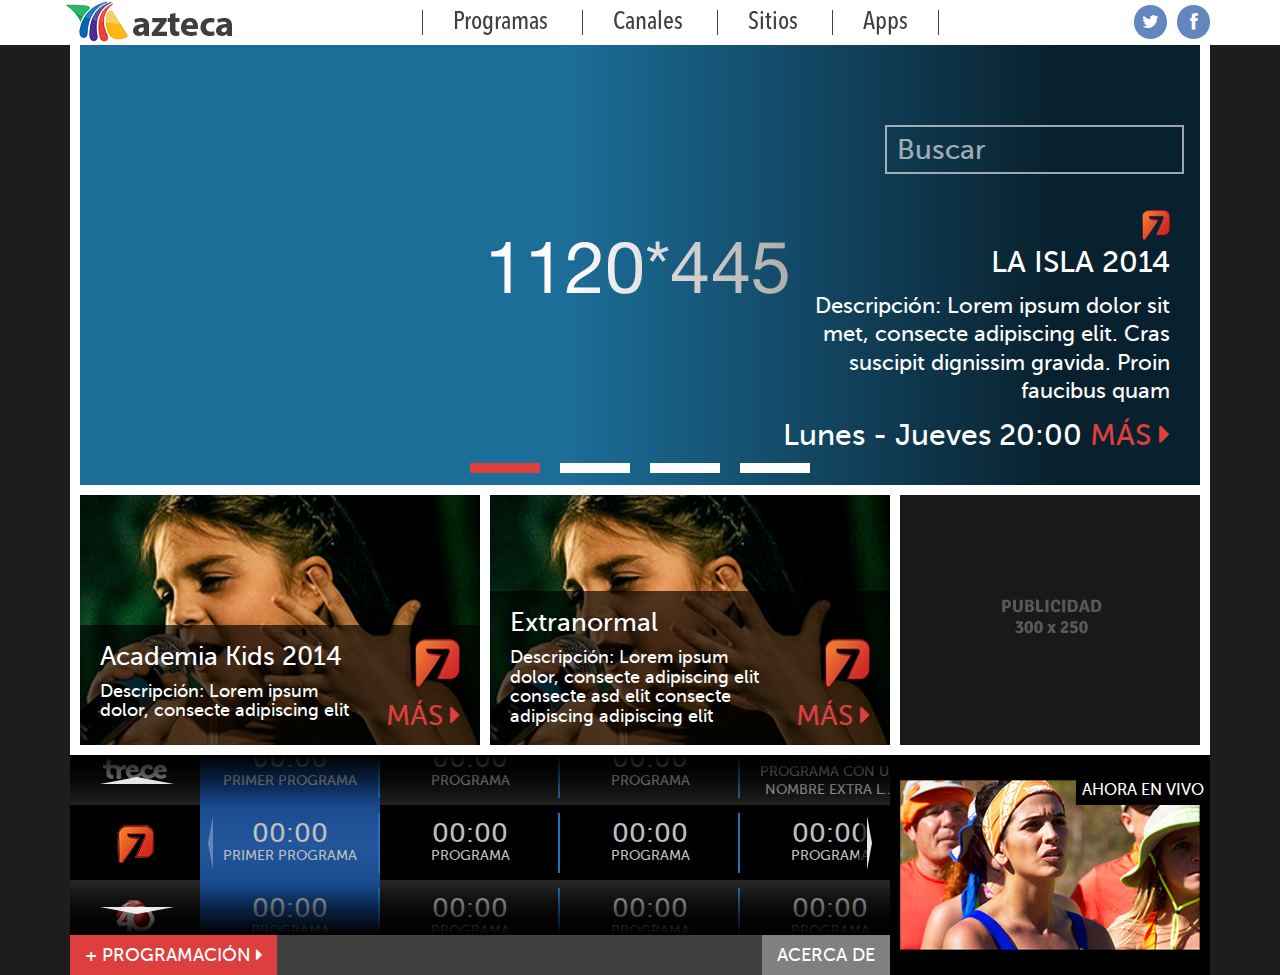
<file: index.html>
<!doctype html>
<html lang="es">
<head>
    <meta charset="UTF-8">
    <meta name="viewport" content="width=device-width, initial-scale=1.0, maximum-scale=1.0, user-scalable=0" />

    <link rel="stylesheet" href="styles/animate.css"/>
    <link rel="stylesheet" href="styles/style.css"/>
    <title>Azteca | Home</title>
</head>
<body class="test">
<div id="site" class="site">
    <header id="header">
        <div class="container">
            <div class="header_logo">
                <a href="index.html">
                    <img src="images/logo.png" alt="Azteca Internet" width="168" height="43"/>
                </a>
            </div>
            <ul id="fixTablet">
                <li id="scary_hover">
                    <span>Programas</span>
                    <ul class="submenu">
                        <li><a href="http://google.com">Elemento 1</a></li>
                        <li><a href="#">Elemento 2</a></li>
                        <li><a href="#">Elemento 3</a></li>
                        <li><a href="#">Elemento 4</a></li>
                        <li><a href="#">Elemento 5</a></li>
                        <li><a href="#">Elemento 6</a></li>
                    </ul>
                </li>
                <li>
                    <span>Canales</span>
                    <div class="submenu submenu_especial" id="submenu_especial_1">
                        <ul>
                            <li class="active"><a href="#">TV ABIERTA</a></li>
                            <li class="forceHard"><a href="#">LOCALES</a></li>
                            <li><a href="#">TV PAGA</a></li>
                        </ul>
                    </div>
                    <div class="submenu_extra forceHard" id="firstNav">
                        <ul>
                            <li><a href="#"><img src="images/header_7.png" alt="Azteca 7"/> AZTECA 7</a></li>
                            <li><a href="#"><img src="images/header_azteca.png" alt="Azteca trece"/>EL TRECE</a></li>
                            <li><a href="#"><img src="images/header_40.png" alt="Proyecto 40"/>Proyecto 40</a></li>
                            <li><a href="#"><img src="images/header_azteca.png" alt="Azteca America"/>Azteca américa</a></li>
                        </ul>
                        <ul class="hidden forceHard" id="local">
                            <li class="liSearch">
                                <form class="searchLocal" onsubmit="buscarLocal(); return false;">
                                    <fieldset>
                                        <label for="textLocal">Buscar:</label>
                                        <input type="text" id="textLocal" name="textLocal" class="textLocal" onkeyup="buscarLocal();" onfocus="fixMenu(); return false;" onblur="removeFix(); return false;" autocomplete="off"/>
                                    </fieldset>
                                </form>
                            </li>
                        </ul>
                        <ul class="hidden">
                            <li><a href="#"><img src="images/header_7.png" alt="Azteca 7"/> AZTECA 7 - 3</a></li>
                            <li><a href="#"><img src="images/header_azteca.png" alt="Azteca trece"/>EL TRECE - 3</a></li>
                            <li><a href="#"><img src="images/header_40.png" alt="Proyecto 40"/>Proyecto 40 - 3</a></li>
                            <li><a href="#"><img src="images/header_azteca.png" alt="Azteca America"/>Azteca américa - 3</a></li>
                        </ul>
                    </div>
                </li>
                <li>
                    <span>Sitios</span>
                    <ul class="submenu">
                        <li><a href="#">Elemento 1</a></li>
                        <li><a href="#">Elemento Con texto demasiado grande</a></li>
                        <li><a href="#">Elemento 3</a></li>
                        <li><a href="#">Elemento 4</a></li>
                        <li><a href="#">Elemento 5</a></li>
                        <li><a href="#">Elemento 6</a></li>
                    </ul>
                </li>
                <li>
                    <span>Apps</span>
                    <ul class="submenu">
                        <li><a href="#">Elemento 1</a></li>
                        <li><a href="#">Elemento Con texto demasiado grande</a></li>
                        <li><a href="#">Elemento 3</a></li>
                        <li><a href="#">Elemento 4</a></li>
                        <li><a href="#">Elemento 5</a></li>
                        <li><a href="#">Elemento 6</a></li>
                    </ul>
                </li>
            </ul>
            <div class="header_social">
                <a href="#" target="_blank"><i class="fa fa-facebook"></i></a>
                <a href="#" target="_blank"><i class="fa fa-twitter"></i></a>
            </div>
            <div class="header_mobile">
                <a href="#" id="header_mobile"><i class="fa fa-bars fa-lg"></i></a>
            </div>
        </div>
    </header>
    <div class="content" id="content">
        <div class="container" style="position: relative">
        <div class="site_serach">
            <form onsubmit="validate_search(); return false;">
                <fieldset>
                    <input type="text" id="site_search" name="site_search" placeholder="Buscar"/>
                </fieldset>
            </form>
        </div>
            <div class="carrousell">
                <div class="display" id="display">
                    <ul>
                        <li>
                            <div class="label">
                                <p class="label_title">
                                    <img src="images/cms/logo_7.png" alt="Azteca 7"/>
                                    <a href="#">LA ISLA 2014</a>
                                </p>
                                <p>
                                    Descripción: Lorem ipsum dolor sit met,
                                    consecte adipiscing elit. Cras suscipit
                                    dignissim gravida. Proin faucibus quam
                                </p>
                                <p class="label_schedule">
                                    Lunes - Jueves 20:00 <a href="#">MÁS <i class="fa fa-caret-right"></i></a>
                                </p>
                            </div>
                            <div class="label_degrade"></div>
                            <a href="#">
                                <img src="images/cms/slider_size.png" class="display_bg" alt="La isla"/>
                            </a>
                        </li>
                        <li class="byebye">
                            <div class="label">
                                <p class="label_title">
                                    <img src="images/cms/logo_7.png" alt="Azteca 7"/>
                                    <a href="#">PROGRAMA 2</a>
                                </p>
                                <p>
                                    Descripción: Lorem ipsum dolor sit met,
                                    consecte adipiscing elit. Cras suscipit
                                    dignissim gravida. Proin faucibus quam
                                </p>
                                <p class="label_schedule">
                                    Lunes - Jueves 20:00 <a href="#">MÁS <i class="fa fa-caret-right"></i></a>
                                </p>
                            </div>
                            <div class="label_degrade"></div>
                            <a href="#">
                                <img class="display_bg" src="images/cms/carrusel_2.jpg" alt="La isla"/>
                            </a>
                        </li>
                        <li class="byebye">
                            <div class="label">
                                <p class="label_title">
                                    <img src="images/cms/logo_7.png" alt="Azteca 7"/>
                                    <a href="#">PROGRAMA 3</a>
                                </p>
                                <p>
                                    Descripción: Lorem ipsum dolor sit met,
                                    consecte adipiscing elit. Cras suscipit
                                    dignissim gravida. Proin faucibus quam
                                </p>
                                <p class="label_schedule">
                                    Lunes - Domingo 20:00 <a href="#">MÁS <i class="fa fa-caret-right"></i></a>
                                </p>
                            </div>
                            <div class="label_degrade"></div>
                            <a href="#">
                                <img class="display_bg" src="images/cms/carrusel_3.jpg" alt="La isla"/>
                            </a>
                        </li>
                        <li class="byebye">
                            <div class="label">
                                <p class="label_title">
                                    <img src="images/cms/logo_7.png" alt="Azteca 7"/>
                                    <a href="#">Último Programa</a>
                                </p>
                                <p>
                                    Descripción: Lorem ipsum dolor sit met,
                                    consecte adipiscing elit. Cras suscipit
                                    dignissim gravida. Proin faucibus quam
                                </p>
                                <p class="label_schedule">
                                    Lunes - Jueves 20:00 <a href="#">MÁS <i class="fa fa-caret-right"></i></a>
                                </p>
                            </div>
                            <div class="label_degrade"></div>
                            <a href="#">
                                <img class="display_bg" src="images/cms/carrusel_4.jpg" alt="La isla"/>
                            </a>
                        </li>
                    </ul>
                </div>
                <div class="bullets">
                    <ul id="bullets">

                    </ul>
                </div>
            </div>
            <div class="more" id="more_wrap">
                <div class="more_elements">
                    <div class="label">
                        <div class="right">
                            <img src="images/cms/logo_7.png" alt="Azteca 7"/>
                            <a href="#">MÁS <i class="fa fa-caret-right"></i></a>
                        </div>
                        <p class="title">
                            Academia Kids 2014
                        </p>
                        <p>
                            Descripción: Lorem ipsum dolor,
                            consecte adipiscing elit
                        </p>
                    </div>
                    <a href="#">
                        <img class="more_bg" src="images/cms/box-home.jpg" alt="La isla"/>
                    </a>
                </div>
                <div class="more_elements bye_bye_in_mobile">
                    <div class="label">
                        <div class="right">
                            <img src="images/cms/logo_7.png" alt="Azteca 7"/>
                            <a href="#">MÁS <i class="fa fa-caret-right"></i></a>
                        </div>
                        <p class="title">
                            Extranormal
                        </p>
                        <p>
                            Descripción: Lorem ipsum dolor,
                            consecte adipiscing elit
                            consecte asd elit
                            consecte adipiscing adipiscing elit
                        </p>
                    </div>
                    <a href="#">
                        <img class="more_bg" src="images/cms/box-home.jpg" alt="La isla"/>
                    </a>
                </div>
                <div class="more_add">
                    <div class="more_add_desk">
                        <img src="images/ventas/ventas-2.jpg" alt=""/>
                    </div>
                    <div class="more_add_mob">
                        <img src="images/ventas/top320.jpg" alt=""/>
                    </div>
                </div>
            </div>
            <div class="schedule_wrapper" id="schedule_wrapper">
                <div class="schedule_car" id="schedule_car">
                    <div class="arrow_up">
                        <a href="#" id="arrow_up" class="arrow_vertical">
                            <img src="images/arrow_up.png" alt="Arriba"/>
                        </a>
                    </div>
                    <div class="arrow_down">
                        <a href="#" id="arrow_down" class="arrow_vertical">
                            <img src="images/arrow_down.png" alt="Abajo"/>
                        </a>
                    </div>
                    <div class="arrow_left">
                        <a href="#" id="arrow_left" class="arrow_horiz disabled">
                            <img src="images/arrow_left.png" alt="Izquierda"/>
                        </a>
                    </div>
                    <div class="arrow_right">
                        <a href="#" id="arrow_right" class="arrow_horiz">
                            <img src="images/arrow_right.png" alt="Derecha"/>
                        </a>
                    </div>

                    <div class="schedule_degrade_top"></div>
                    <div class="schedule_margin" id="schedule_margin">
                        <div class="schedule_fix" id="schedule_fix">
                            <ul>
                                <li>
                                    <p><span><img src="images/schedule_13.png" alt="EL TRECE"/></span></p>
                                </li>
                                <li>
                                    <p><span><img src="images/schedule_7.png" alt="Azteca 7"/></span></p>
                                </li>
                                <li>
                                    <p><span><img src="images/schedule_40.png" alt="Proyecto 40"/></span></p>
                                </li>
                            </ul>
                        </div>
                        <div class="schedule_hours" id="schedule_hours">
                            <div class="infinite" id="hourInfinite">
                                <ul>
                                    <li>
                                        <a href="#">
                                            <p>00:00</p>
                                            <span>PRIMER PROGRAMA</span>
                                        </a>
                                    </li>
                                    <li>
                                        <a href="#">
                                            <p>00:00</p>
                                            <span>PROGRAMA</span>
                                        </a>
                                    </li>
                                    <li>
                                        <a href="#">
                                            <p>00:00</p>
                                            <span>PROGRAMA</span>
                                        </a>
                                    </li>
                                    <li>
                                        <a href="#">
                                            <p>00:00</p>
                                            <span>PROGRAMA CON UN NOMBRE EXTRA LARGO QUE NO MAMES</span>
                                        </a>
                                    </li>
                                    <li>
                                        <a href="#">
                                            <p>00:00</p>
                                            <span>PROGRAMA</span>
                                        </a>
                                    </li>
                                    <li>
                                        <a href="#">
                                            <p>00:00</p>
                                            <span>PROGRAMA</span>
                                        </a>
                                    </li>
                                    <li>
                                        <a href="#">
                                            <p>00:00</p>
                                            <span>PROGRAMA</span>
                                        </a>
                                    </li>
                                    <li>
                                        <a href="#">
                                            <p>00:00</p>
                                            <span>ÚLTIMO PROGRAMA</span>
                                        </a>
                                    </li>
                                </ul>
                                <ul>
                                    <li>
                                        <a href="#">
                                            <p>00:00</p>
                                            <span>PRIMER PROGRAMA</span>
                                        </a>
                                    </li>
                                    <li>
                                        <a href="#">
                                            <p>00:00</p>
                                            <span>PROGRAMA</span>
                                        </a>
                                    </li>

                                    <li>
                                        <a href="#">
                                            <p>00:00</p>
                                            <span>PROGRAMA</span>
                                        </a>
                                    </li>
                                    <li>
                                        <a href="#">
                                            <p>00:00</p>
                                            <span>PROGRAMA</span>
                                        </a>
                                    </li>
                                    <li>
                                        <a href="#">
                                            <p>00:00</p>
                                            <span>PROGRAMA</span>
                                        </a>
                                    </li>
                                    <li>
                                        <a href="#">
                                            <p>00:00</p>
                                            <span>PROGRAMA</span>
                                        </a>
                                    </li>
                                    <li>
                                        <a href="#">
                                            <p>00:00</p>
                                            <span>PROGRAMA</span>
                                        </a>
                                    </li>
                                </ul>
                                <ul>
                                    <li>
                                        <a href="#">
                                            <p>00:00</p>
                                            <span>PROGRAMA</span>
                                        </a>
                                    </li>
                                    <li>
                                        <a href="#">
                                            <p>00:00</p>
                                            <span>PROGRAMA</span>
                                        </a>
                                    </li>
                                    <li>
                                        <a href="#">
                                            <p>00:00</p>
                                            <span>PROGRAMA</span>
                                        </a>
                                    </li>
                                    <li>
                                        <a href="#">
                                            <p>00:00</p>
                                            <span>PROGRAMA</span>
                                        </a>
                                    </li>
                                    <li>
                                        <a href="#">
                                            <p>00:00</p>
                                            <span>PROGRAMA</span>
                                        </a>
                                    </li>
                                    <li>
                                        <a href="#">
                                            <p>00:00</p>
                                            <span>PROGRAMA</span>
                                        </a>
                                    </li>
                                    <li>
                                        <a href="#">
                                            <p>00:00</p>
                                            <span>PROGRAMA</span>
                                        </a>
                                    </li>
                                </ul>
                            </div>
                        </div>
                    </div>
                    <div class="schedule_degrade_bottom"></div>
                </div>
                <div class="schedule_extra" id="schedule_extra">
                    <div class="left">
                        <a href="#">+ PROGRAMACIÓN <i class="fa fa-caret-right"></i></a>
                    </div>
                    <div class="right openFooter hidden">
                        <a href="#" id="openFooter">
                            <p>ACERCA DE</p>
                        </a>
                    </div>
                </div>
                <div class="schedule_live">
                    <p>AHORA EN VIVO</p>
                    <img src="images/cms/schedule_live.png" alt="AHORA EN VIVO"/>
                </div>
            </div>
        </div>
    </div>
</div>
<div id="side_mobile" class="side_mobile">
    <div class="content">
        <form onsubmit="validate_search_mob(); return false;">
            <fieldset>
                <input type="text" id="site_search_mob" name="site_search_mob" placeholder="Buscar"/>
            </fieldset>
        </form>
        <p class="active">PROGRAMAS</p>
        <ul>
            <li><a href="#">DEPORTES</a></li>
            <li><a href="#">ENTRETENIMIENTO</a></li>
            <li><a href="#">ESPECTÁCULOS</a></li>
            <li><a href="#">NOTICIAS</a></li>
            <li><a href="#">NOVELAS</a></li>
            <li><a href="#">SERIES</a></li>
            <li><a href="#">TODOS</a></li>
        </ul>
        <p>CANALES</p>
        <ul class="hidden">
            <li><a href="#">DEPORTES</a></li>
            <li><a href="#">ENTRETENIMIENTO</a></li>
            <li><a href="#">ESPECTÁCULOS</a></li>
            <li><a href="#">NOTICIAS</a></li>
            <li><a href="#">NOVELAS</a></li>
            <li><a href="#">SERIES</a></li>
            <li><a href="#">TODOS</a></li>
        </ul>
        <p>SITIOS</p>
        <ul class="hidden">
            <li><a href="#">DEPORTES</a></li>
            <li><a href="#">ENTRETENIMIENTO</a></li>
            <li><a href="#">ESPECTÁCULOS</a></li>
            <li><a href="#">NOTICIAS</a></li>
            <li><a href="#">NOVELAS</a></li>
            <li><a href="#">SERIES</a></li>
            <li><a href="#">TODOS</a></li>
        </ul>
        <p>APPS</p>
        <ul class="hidden">
            <li><a href="#">DEPORTES</a></li>
            <li><a href="#">ENTRETENIMIENTO</a></li>
            <li><a href="#">ESPECTÁCULOS</a></li>
        </ul>
    </div>
    <div id="mobile_close" class="mobile_close"></div>
</div>


<link rel="stylesheet" href="footer/style.css"/>
<div id="footer">
    <!--Esta flecha es del sitio Azteca Home-->
    <div class="close_footer hidden"><a href="#" id="close_footer"><i class="fa fa-angle-down"></i></a></div>

    <div class="footerTop site">
        <div class="container">
            <div class="contFootTop">
                <div class="row overflow">
                    <div class="col-md-9">
                        <div class="row overflow">
                            <div class="expand col-md-3">
                                <a href="#"><p><strong>TV <i class="fa fa-angle-down"></i></strong></p></a>
                                <ul class="vertical_slide">
                                    <li><a href="#">El Trece</a></li>
                                    <li><a href="#">Azteca 7</a></li>
                                    <li><a href="#">Proyecto 40</a></li>
                                    <li><a href="#">Azteca América</a></li>
                                    <li><a href="#">Az Tv de Paga</a></li>
                                </ul>
                            </div>
                            <div class="expand col-md-3">
                                <a href="#"><p><strong>SITIOS <i class="fa fa-angle-down"></i></strong></p></a>
                                <ul class="vertical_slide">
                                    <li><a href="#">Azteca Noticias</a></li>
                                    <li><a href="#">Azteca Deportes</a></li>
                                    <li><a href="#">Trends</a></li>
                                    <li><a href="#">Brújula Financiera</a></li>
                                    <li><a href="#">Extranormal</a></li>
                                    <li><a href="#">iTv</a></li>
                                </ul>
                            </div>
                            <div class="expand col-md-3">
                                <a href="#"><p><strong>CORPORATIVO <i class="fa fa-angle-down"></i></strong></p></a>
                                <ul class="vertical_slide">
                                    <li><a href="#">Azteca.com</a></li>
                                    <li><a href="#">Fundación Azteca</a></li>
                                    <li><a href="#">Blog RBS</a></li>
                                    <li><a href="#">Políticas</a></li>
                                    <li><a href="#">Acuerdo de Privacidad</a></li>
                                    <li><a href="#">Código de ética</a></li>
                                </ul>
                            </div>
                            <div class="expand col-md-3">
                                <a href="#"><p><strong>EDITORIAL <i class="fa fa-angle-down"></i></strong></p></a>
                                <ul class="vertical_slide">
                                    <li><a href="#">Vértigo</a></li>
                                    <li><a href="#">Revista Central</a></li>
                                    <li><a href="#">Círculo Editorial Azteca</a></li>
                                </ul>
                            </div>
                        </div>
                    </div>

                    <div class="col-md-3">
                        <div class="row overflow">
                            <div class="noHide col-md-12">
                                <p><strong>DIRECCIÓN</strong></p>
                                <p>Periférico Sur 4121, Fuentes del<br /> Pedregal, CP 14141, México, D.F.</p>
                                <p class="margin_top_20"><strong>ATENCIÓN</strong></p>
                                <p>Conmutador Azteca: 1720 1313</p>
                                <p class="margin_top_20"><strong>ESCRÍBENOS</strong></p>
                                <p><a href="mailto:contacto@tvazteca.com.mx">contacto@tvazteca.com.mx</a></p>
                            </div>
                        </div>
                    </div>
                </div>
            </div>
        </div>
    </div>
    <div class="footerBottom site">
        <div class="container">
            <div class="contFootBot">
                <div class="row overflow">
                    <div class="col-md-6 col-xs-12">
                        <div class="divLogo">
                            <div class="divLogoIn">
                                <img src="footer/lgAzIntrnt.png" alt="Azteca Internet">
                            </div>
                        </div>
                        <p>TM & &copy; 2014 Azteca Internet Todos los derechos reservados.</p>
                    </div>
                    <div class="col-md-6 col-xs-12">
                        <div class="divSocial">
                            <p><strong>SÍGUENOS</strong></p>
                            <ul>
                                <li><a href="#"><div class="feis"><i class="fa fa-facebook"></i></div><p>2.32M</p></a></li>
                                <li><a href="#"><div class="tuit"><i class="fa fa-twitter"></i></div><p>681K</p></a></li>
                                <li><a href="#"><div class="gooPlus"><i class="fa fa-google-plus"></i></div><p>177K</p></a></li>
                                <li><a href="#"><div class="you"><i class="fa fa-youtube"></i></div><p>486K</p></a></li>
                            </ul>
                        </div>
                    </div>
                </div>
            </div>
        </div>
    </div>
</div>
<script src="scripts/mootools-core-1.4.5-full-nocompat.js" type="text/javascript"></script>
<script src="scripts/mootools-more-1.4.0.1.js" type="text/javascript"></script>


<script src="scripts/common.js" type="text/javascript"></script>
<script src="scripts/home.js" type="text/javascript"></script>
<script type="text/javascript" src="footer/footer.js"></script>
</body>
</html>
</file>
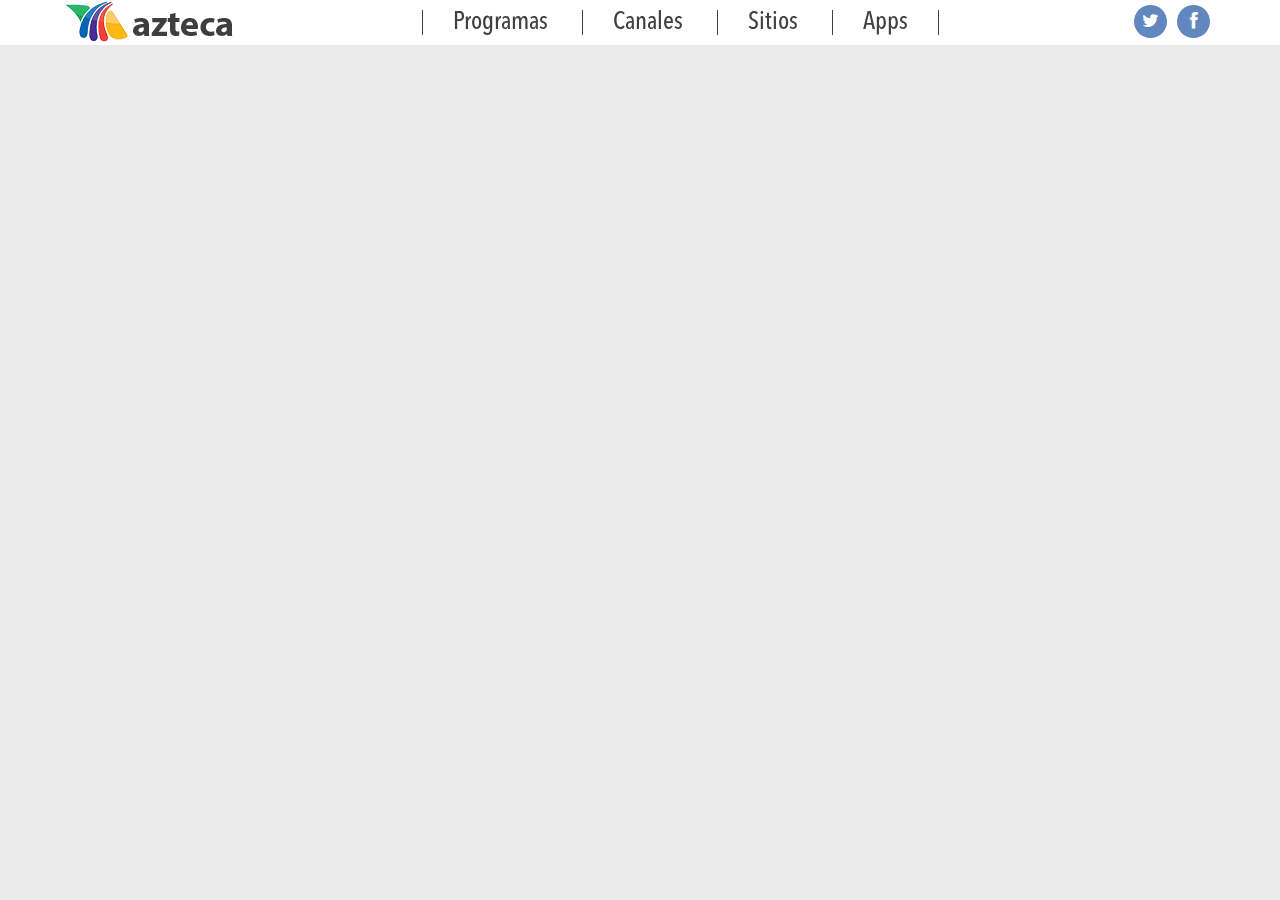
<file: header/index.html>
<!doctype html>
<html lang="es">
<head>
    <meta charset="UTF-8">
    <meta name="viewport" content="width=device-width, initial-scale=1.0, maximum-scale=1.0, user-scalable=0" />

    <link rel="stylesheet" href="header.css"/>
    <title>Azteca | Home</title>
    <style>
        body{
            background: #eaeaea;
        }
    </style>
</head>
<body>
<div id="site" class="site">
    <header id="header">
    <div class="container">
        <div class="header_logo">
            <a href="index.html">
                <img src="../images/logo.png" alt="Azteca Internet" width="168" height="43"/>
            </a>
        </div>
        <ul id="fixTablet">
            <li>
                <span>Programas</span>
                <ul class="submenu">
                    <li><a href="http://google.com">Elemento 1</a></li>
                    <li><a href="#">Elemento 2</a></li>
                    <li><a href="#">Elemento 3</a></li>
                    <li><a href="#">Elemento 4</a></li>
                    <li><a href="#">Elemento 5</a></li>
                    <li><a href="#">Elemento 6</a></li>
                </ul>
            </li>
            <li>
                <span>Canales</span>
                <div class="submenu submenu_especial" id="submenu_especial_1">
                    <ul>
                        <li class="active"><a href="#">TV ABIERTA</a></li>
                        <li><a href="#">LOCALES</a></li>
                        <li><a href="#">TV PAGA</a></li>
                    </ul>
                </div>
                <div class="submenu_extra" id="firstNav">
                    <ul>
                        <li><a href="#"><img src="../images/header_7.png" alt="Azteca 7"/> AZTECA 7</a></li>
                        <li><a href="#"><img src="../images/header_azteca.png" alt="Azteca trece"/>EL TRECE</a></li>
                        <li><a href="#"><img src="../images/header_40.png" alt="Proyecto 40"/>Proyecto 40</a></li>
                        <li><a href="#"><img src="../images/header_azteca.png" alt="Azteca America"/>Azteca américa</a></li>
                    </ul>
                    <ul class="hidden">
                        <li><a href="#"><img src="../images/header_7.png" alt="Azteca 7"/> AZTECA 7 - 2</a></li>
                        <li><a href="#"><img src="../images/header_azteca.png" alt="Azteca trece"/>EL TRECE - 2</a></li>
                        <li><a href="#"><img src="../images/header_40.png" alt="Proyecto 40"/>Proyecto 40 - 2</a></li>
                        <li><a href="#"><img src="../images/header_azteca.png" alt="Azteca America"/>Azteca américa - 2</a></li>
                    </ul>
                    <ul class="hidden">
                        <li><a href="#"><img src="../images/header_7.png" alt="Azteca 7"/> AZTECA 7 - 3</a></li>
                        <li><a href="#"><img src="../images/header_azteca.png" alt="Azteca trece"/>EL TRECE - 3</a></li>
                        <li><a href="#"><img src="../images/header_40.png" alt="Proyecto 40"/>Proyecto 40 - 3</a></li>
                        <li><a href="#"><img src="../images/header_azteca.png" alt="Azteca America"/>Azteca américa - 3</a></li>
                    </ul>
                </div>
            </li>
            <li>
                <span>Sitios</span>
                <ul class="submenu">
                    <li><a href="#">Elemento 1</a></li>
                    <li><a href="#">Elemento Con texto demasiado grande</a></li>
                    <li><a href="#">Elemento 3</a></li>
                    <li><a href="#">Elemento 4</a></li>
                    <li><a href="#">Elemento 5</a></li>
                    <li><a href="#">Elemento 6</a></li>
                </ul>
            </li>
            <li>
                <span>Apps</span>
                <ul class="submenu">
                    <li><a href="#">Elemento 1</a></li>
                    <li><a href="#">Elemento Con texto demasiado grande</a></li>
                    <li><a href="#">Elemento 3</a></li>
                    <li><a href="#">Elemento 4</a></li>
                    <li><a href="#">Elemento 5</a></li>
                    <li><a href="#">Elemento 6</a></li>
                </ul>
            </li>
        </ul>
        <div class="header_social">
            <a href="#" target="_blank"><i class="fa fa-facebook"></i></a>
            <a href="#" target="_blank"><i class="fa fa-twitter"></i></a>
        </div>
        <div class="header_mobile">
            <a href="#" id="header_mobile"><i class="fa fa-bars fa-lg"></i></a>
        </div>
    </div>
</header>
</div>
<div id="side_mobile" class="side_mobile">
    <div class="content">
        <form onsubmit="validate_search_mob(); return false;">
            <fieldset>
                <input type="text" id="site_search_mob" name="site_search_mob" placeholder="Buscar"/>
            </fieldset>
        </form>
        <p class="active">PROGRAMAS</p>
        <ul>
            <li><a href="#">DEPORTES</a></li>
            <li><a href="#">ENTRETENIMIENTO</a></li>
            <li><a href="#">ESPECTÁCULOS</a></li>
            <li><a href="#">NOTICIAS</a></li>
            <li><a href="#">NOVELAS</a></li>
            <li><a href="#">SERIES</a></li>
            <li><a href="#">TODOS</a></li>
        </ul>
        <p>CANALES</p>
        <ul class="hidden">
            <li><a href="#">DEPORTES</a></li>
            <li><a href="#">ENTRETENIMIENTO</a></li>
            <li><a href="#">ESPECTÁCULOS</a></li>
            <li><a href="#">NOTICIAS</a></li>
            <li><a href="#">NOVELAS</a></li>
            <li><a href="#">SERIES</a></li>
            <li><a href="#">TODOS</a></li>
        </ul>
        <p>SITIOS</p>
        <ul class="hidden">
            <li><a href="#">DEPORTES</a></li>
            <li><a href="#">ENTRETENIMIENTO</a></li>
            <li><a href="#">ESPECTÁCULOS</a></li>
            <li><a href="#">NOTICIAS</a></li>
            <li><a href="#">NOVELAS</a></li>
            <li><a href="#">SERIES</a></li>
            <li><a href="#">TODOS</a></li>
        </ul>
        <p>APPS</p>
        <ul class="hidden">
            <li><a href="#">DEPORTES</a></li>
            <li><a href="#">ENTRETENIMIENTO</a></li>
            <li><a href="#">ESPECTÁCULOS</a></li>
        </ul>
    </div>
    <div id="mobile_close" class="mobile_close"></div>
</div>

<script src="../scripts/mootools-core-1.4.5-full-nocompat.js" type="text/javascript"></script>
<script src="../scripts/mootools-more-1.4.0.1.js" type="text/javascript"></script>


<script src="../scripts/common.js" type="text/javascript"></script>
<!--<script src="scripts/home.js" type="text/javascript"></script>-->
</body>
</html>
</file>
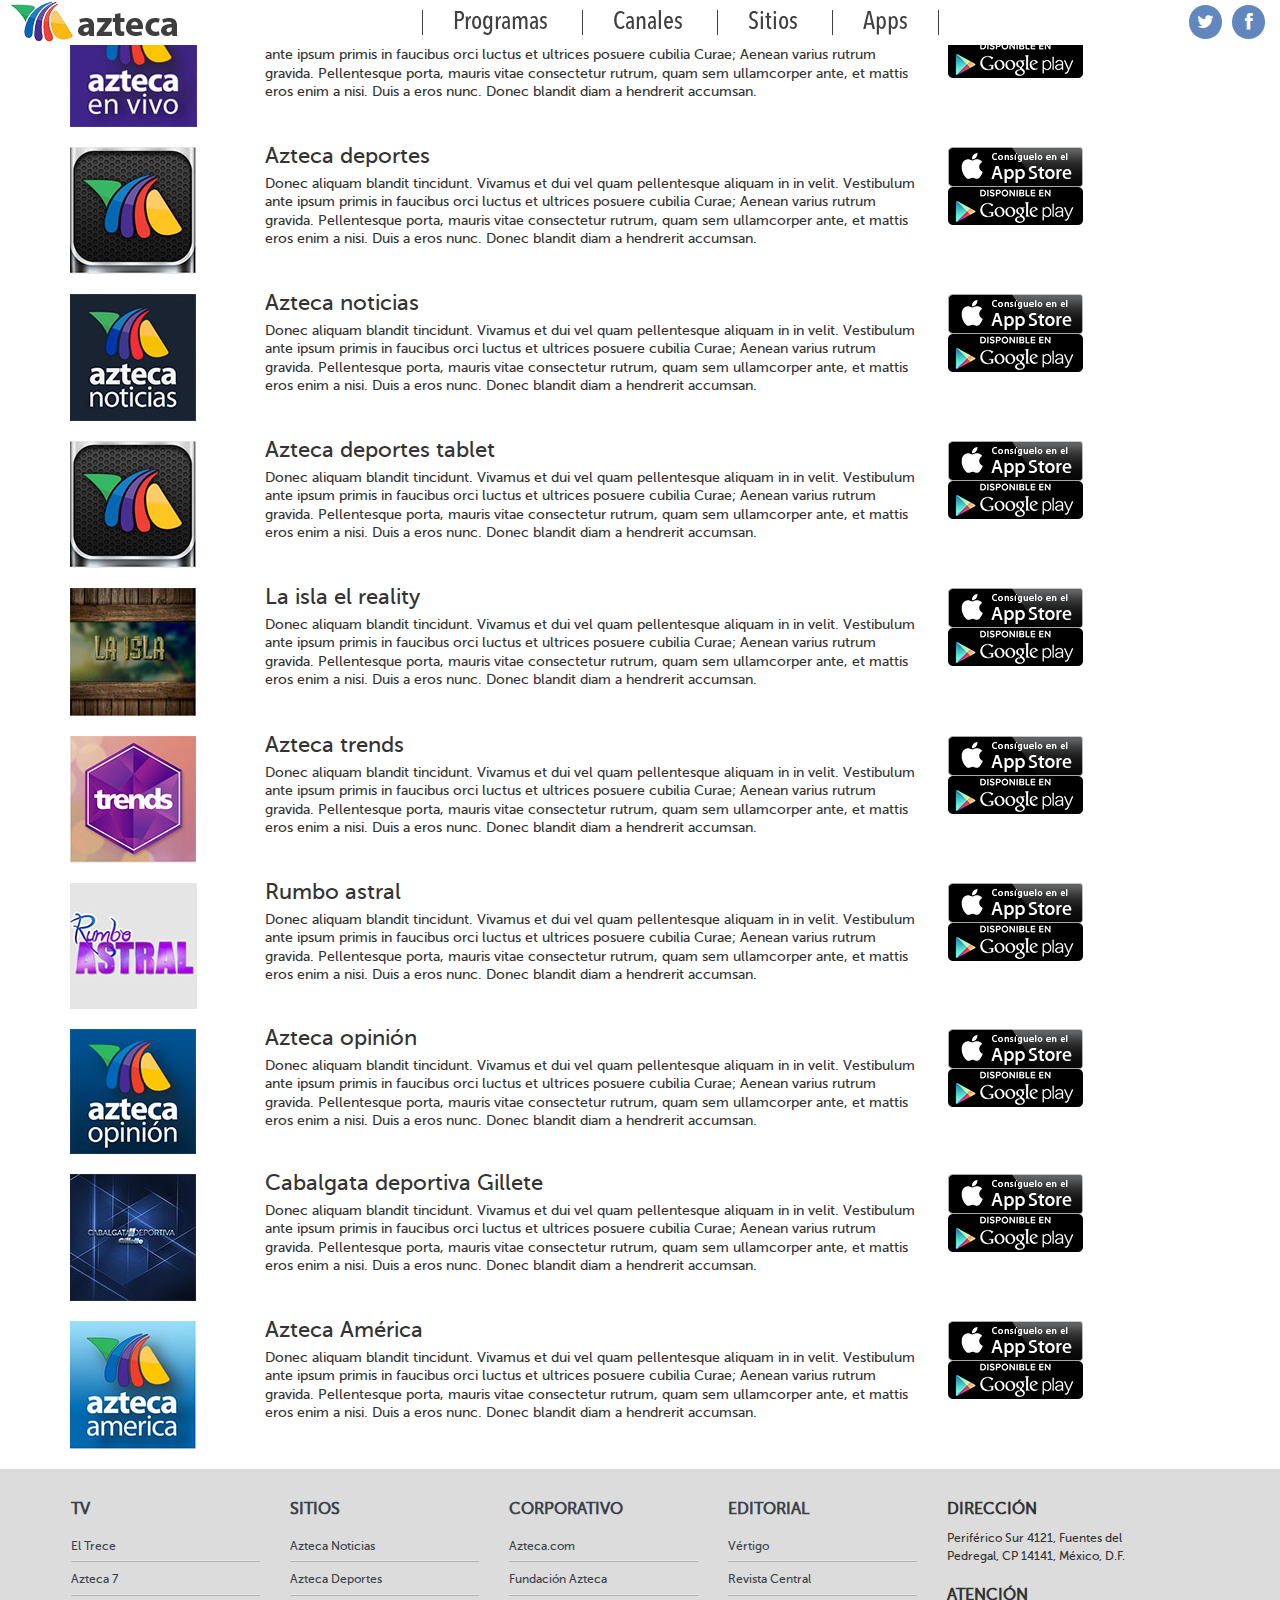
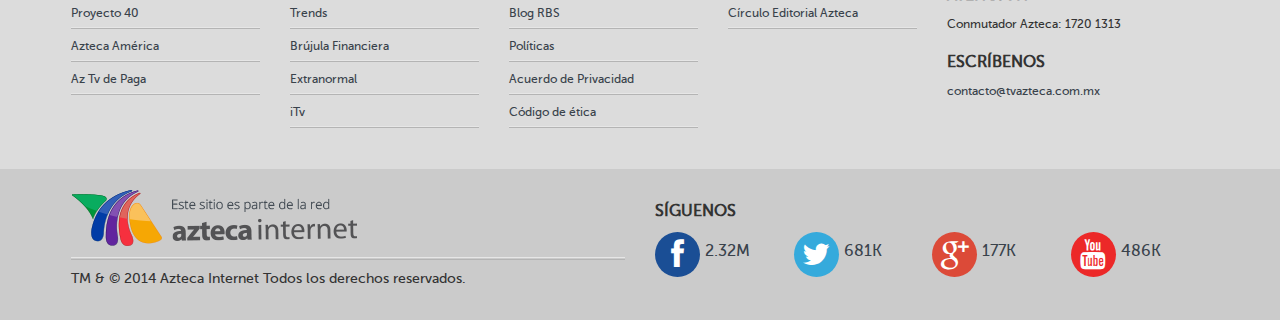
<file: apps.html>
<!doctype html>
<html lang="es">
<head>
    <meta charset="UTF-8">
    <meta name="viewport" content="width=device-width, initial-scale=1.0, maximum-scale=1.0, user-scalable=0" />

    <link rel="stylesheet" href="styles/animate.css"/>
    <link rel="stylesheet" href="styles/style.css"/>
    <title>Azteca | Apps</title>
</head>
<body style="background-color: #fff;">
<div id="site" class="site">
    <header id="header">
        <div class="wrapper">
            <div class="header_logo">
                <a href="index.html">
                    <img src="images/logo.png" alt="Azteca Internet" width="168" height="43"/>
                </a>
            </div>
            <ul id="fixTablet">
                <li>
                    <span>Programas</span>
                    <ul class="submenu">
                        <li><a href="http://google.com">Elemento 1</a></li>
                        <li><a href="#">Elemento 2</a></li>
                        <li><a href="#">Elemento 3</a></li>
                        <li><a href="#">Elemento 4</a></li>
                        <li><a href="#">Elemento 5</a></li>
                        <li><a href="#">Elemento 6</a></li>
                    </ul>
                </li>
                <li>
                    <span>Canales</span>
                    <div class="submenu submenu_especial" id="submenu_especial_1">
                        <ul>
                            <li class="active"><a href="#">TV ABIERTA</a></li>
                            <li><a href="#">LOCALES</a></li>
                            <li><a href="#">TV PAGA</a></li>
                        </ul>
                    </div>
                    <div class="submenu_extra" id="firstNav">
                        <ul>
                            <li><a href="#"><img src="images/header_7.png" alt="Azteca 7"/> AZTECA 7</a></li>
                            <li><a href="#"><img src="images/header_azteca.png" alt="Azteca trece"/>EL TRECE</a></li>
                            <li><a href="#"><img src="images/header_40.png" alt="Proyecto 40"/>Proyecto 40</a></li>
                            <li><a href="#"><img src="images/header_azteca.png" alt="Azteca America"/>Azteca américa</a></li>
                        </ul>
                        <ul class="hidden">
                            <li><a href="#"><img src="images/header_7.png" alt="Azteca 7"/> AZTECA 7 - 2</a></li>
                            <li><a href="#"><img src="images/header_azteca.png" alt="Azteca trece"/>EL TRECE - 2</a></li>
                            <li><a href="#"><img src="images/header_40.png" alt="Proyecto 40"/>Proyecto 40 - 2</a></li>
                            <li><a href="#"><img src="images/header_azteca.png" alt="Azteca America"/>Azteca américa - 2</a></li>
                        </ul>
                        <ul class="hidden">
                            <li><a href="#"><img src="images/header_7.png" alt="Azteca 7"/> AZTECA 7 - 3</a></li>
                            <li><a href="#"><img src="images/header_azteca.png" alt="Azteca trece"/>EL TRECE - 3</a></li>
                            <li><a href="#"><img src="images/header_40.png" alt="Proyecto 40"/>Proyecto 40 - 3</a></li>
                            <li><a href="#"><img src="images/header_azteca.png" alt="Azteca America"/>Azteca américa - 3</a></li>
                        </ul>
                    </div>
                </li>
                <li>
                    <span>Sitios</span>
                    <ul class="submenu">
                        <li><a href="#">Elemento 1</a></li>
                        <li><a href="#">Elemento Con texto demasiado grande</a></li>
                        <li><a href="#">Elemento 3</a></li>
                        <li><a href="#">Elemento 4</a></li>
                        <li><a href="#">Elemento 5</a></li>
                        <li><a href="#">Elemento 6</a></li>
                    </ul>
                </li>
                <li>
                    <span>Apps</span>
                    <ul class="submenu">
                        <li><a href="#">Elemento 1</a></li>
                        <li><a href="#">Elemento Con texto demasiado grande</a></li>
                        <li><a href="#">Elemento 3</a></li>
                        <li><a href="#">Elemento 4</a></li>
                        <li><a href="#">Elemento 5</a></li>
                        <li><a href="#">Elemento 6</a></li>
                    </ul>
                </li>
            </ul>
            <div class="header_social">
                <a href="#" target="_blank"><i class="fa fa-facebook"></i></a>
                <a href="#" target="_blank"><i class="fa fa-twitter"></i></a>
            </div>
            <div class="header_mobile">
                <a href="#" id="header_mobile"><i class="fa fa-bars fa-lg"></i></a>
            </div>
        </div>
    </header>
    <div class="content" id="content">
        <!--div class="container" style="position: relative"-->
        <div class="container">    
            
            <div class="divApps row overflow">
                <div class="alignImgApp col-md-2">
                    <img src="images/azLive_app.jpg" alt="Azteca en Vivo" />
                </div>
                <div class="descrip col-md-7">
                    <h2>Azteca en vivo</h2>
                    <p>Donec aliquam blandit tincidunt. Vivamus et dui vel quam pellentesque aliquam in in velit. Vestibulum ante ipsum primis 
                       in faucibus orci luctus et ultrices posuere cubilia Curae; Aenean varius rutrum gravida. Pellentesque porta, mauris vitae 
                       consectetur rutrum, quam sem ullamcorper ante, et mattis eros enim a nisi. Duis a eros nunc. Donec blandit diam a hendrerit 
                       accumsan.</p>
                </div>
                <div class="alignApp col-md-3">
                    <a href="#"><img src="images/ios-download.png" alt="App Store" /></a>
                    <a href="#"><img src="images/android-download.png" alt="Google Play" /></a>
                </div>
            </div>
            <div class="divApps row overflow">
                <div class="alignImgApp col-md-2">
                    <img src="images/azSports_app.jpg" alt="Azteca en Vivo" />
                </div>
                <div class="descrip col-md-7">
                    <h2>Azteca deportes</h2>
                    <p>Donec aliquam blandit tincidunt. Vivamus et dui vel quam pellentesque aliquam in in velit. Vestibulum ante ipsum primis 
                       in faucibus orci luctus et ultrices posuere cubilia Curae; Aenean varius rutrum gravida. Pellentesque porta, mauris vitae 
                       consectetur rutrum, quam sem ullamcorper ante, et mattis eros enim a nisi. Duis a eros nunc. Donec blandit diam a hendrerit 
                       accumsan.</p>
                </div>
                <div class="alignApp col-md-3">
                    <a href="#"><img src="images/ios-download.png" alt="App Store" /></a>
                    <a href="#"><img src="images/android-download.png" alt="Google Play" /></a>
                </div>
            </div>
            <div class="divApps row overflow">
                <div class="alignImgApp col-md-2">
                    <img src="images/azNews_app.jpg" alt="Azteca en Vivo" />
                </div>
                <div class="descrip col-md-7">
                    <h2>Azteca noticias</h2>
                    <p>Donec aliquam blandit tincidunt. Vivamus et dui vel quam pellentesque aliquam in in velit. Vestibulum ante ipsum primis 
                       in faucibus orci luctus et ultrices posuere cubilia Curae; Aenean varius rutrum gravida. Pellentesque porta, mauris vitae 
                       consectetur rutrum, quam sem ullamcorper ante, et mattis eros enim a nisi. Duis a eros nunc. Donec blandit diam a hendrerit 
                       accumsan.</p>
                </div>
                <div class="alignApp col-md-3">
                    <a href="#"><img src="images/ios-download.png" alt="App Store" /></a>
                    <a href="#"><img src="images/android-download.png" alt="Google Play" /></a>
                </div>
            </div>
            <div class="divApps row overflow">
                <div class="alignImgApp col-md-2">
                    <img src="images/azSports_app.jpg" alt="Azteca en Vivo" />
                </div>
                <div class="descrip col-md-7">
                    <h2>Azteca deportes tablet</h2>
                    <p>Donec aliquam blandit tincidunt. Vivamus et dui vel quam pellentesque aliquam in in velit. Vestibulum ante ipsum primis 
                       in faucibus orci luctus et ultrices posuere cubilia Curae; Aenean varius rutrum gravida. Pellentesque porta, mauris vitae 
                       consectetur rutrum, quam sem ullamcorper ante, et mattis eros enim a nisi. Duis a eros nunc. Donec blandit diam a hendrerit 
                       accumsan.</p>
                </div>
                <div class="alignApp col-md-3">
                    <a href="#"><img src="images/ios-download.png" alt="App Store" /></a>
                    <a href="#"><img src="images/android-download.png" alt="Google Play" /></a>
                </div>
            </div>
            <div class="divApps row overflow">
                <div class="alignImgApp col-md-2">
                    <img src="images/laIsla_app.jpg" alt="Azteca en Vivo" />
                </div>
                <div class="descrip col-md-7">
                    <h2>La isla el reality</h2>
                    <p>Donec aliquam blandit tincidunt. Vivamus et dui vel quam pellentesque aliquam in in velit. Vestibulum ante ipsum primis 
                       in faucibus orci luctus et ultrices posuere cubilia Curae; Aenean varius rutrum gravida. Pellentesque porta, mauris vitae 
                       consectetur rutrum, quam sem ullamcorper ante, et mattis eros enim a nisi. Duis a eros nunc. Donec blandit diam a hendrerit 
                       accumsan.</p>
                </div>
                <div class="alignApp col-md-3">
                    <a href="#"><img src="images/ios-download.png" alt="App Store" /></a>
                    <a href="#"><img src="images/android-download.png" alt="Google Play" /></a>
                </div>
            </div>
            <div class="divApps row overflow">
                <div class="alignImgApp col-md-2">
                    <img src="images/trends_app.jpg" alt="Azteca en Vivo" />
                </div>
                <div class="descrip col-md-7">
                    <h2>Azteca trends</h2>
                    <p>Donec aliquam blandit tincidunt. Vivamus et dui vel quam pellentesque aliquam in in velit. Vestibulum ante ipsum primis 
                       in faucibus orci luctus et ultrices posuere cubilia Curae; Aenean varius rutrum gravida. Pellentesque porta, mauris vitae 
                       consectetur rutrum, quam sem ullamcorper ante, et mattis eros enim a nisi. Duis a eros nunc. Donec blandit diam a hendrerit 
                       accumsan.</p>
                </div>
                <div class="alignApp col-md-3">
                    <a href="#"><img src="images/ios-download.png" alt="App Store" /></a>
                    <a href="#"><img src="images/android-download.png" alt="Google Play" /></a>
                </div>
            </div>
            <div class="divApps row overflow">
                <div class="alignImgApp col-md-2">
                    <img src="images/rAstral_app.jpg" alt="Azteca en Vivo" />
                </div>
                <div class="descrip col-md-7">
                    <h2>Rumbo astral</h2>
                    <p>Donec aliquam blandit tincidunt. Vivamus et dui vel quam pellentesque aliquam in in velit. Vestibulum ante ipsum primis 
                       in faucibus orci luctus et ultrices posuere cubilia Curae; Aenean varius rutrum gravida. Pellentesque porta, mauris vitae 
                       consectetur rutrum, quam sem ullamcorper ante, et mattis eros enim a nisi. Duis a eros nunc. Donec blandit diam a hendrerit 
                       accumsan.</p>
                </div>
                <div class="alignApp col-md-3">
                    <a href="#"><img src="images/ios-download.png" alt="App Store" /></a>
                    <a href="#"><img src="images/android-download.png" alt="Google Play" /></a>
                </div>
            </div>
            <div class="divApps row overflow">
                <div class="alignImgApp col-md-2">
                    <img src="images/azOpinion_app.jpg" alt="Azteca en Vivo" />
                </div>
                <div class="descrip col-md-7">
                    <h2>Azteca opinión</h2>
                    <p>Donec aliquam blandit tincidunt. Vivamus et dui vel quam pellentesque aliquam in in velit. Vestibulum ante ipsum primis 
                       in faucibus orci luctus et ultrices posuere cubilia Curae; Aenean varius rutrum gravida. Pellentesque porta, mauris vitae 
                       consectetur rutrum, quam sem ullamcorper ante, et mattis eros enim a nisi. Duis a eros nunc. Donec blandit diam a hendrerit 
                       accumsan.</p>
                </div>
                <div class="alignApp col-md-3">
                    <a href="#"><img src="images/ios-download.png" alt="App Store" /></a>
                    <a href="#"><img src="images/android-download.png" alt="Google Play" /></a>
                </div>
            </div>
            <div class="divApps row overflow">
                <div class="alignImgApp col-md-2">
                    <img src="images/cabDepGill_app.jpg" alt="Azteca en Vivo" />
                </div>
                <div class="descrip col-md-7">
                    <h2>Cabalgata deportiva Gillete</h2>
                    <p>Donec aliquam blandit tincidunt. Vivamus et dui vel quam pellentesque aliquam in in velit. Vestibulum ante ipsum primis 
                       in faucibus orci luctus et ultrices posuere cubilia Curae; Aenean varius rutrum gravida. Pellentesque porta, mauris vitae 
                       consectetur rutrum, quam sem ullamcorper ante, et mattis eros enim a nisi. Duis a eros nunc. Donec blandit diam a hendrerit 
                       accumsan.</p>
                </div>
                <div class="alignApp col-md-3">
                    <a href="#"><img src="images/ios-download.png" alt="App Store" /></a>
                    <a href="#"><img src="images/android-download.png" alt="Google Play" /></a>
                </div>
            </div>
            <div class="divApps row overflow">
                <div class="alignImgApp col-md-2">
                    <img src="images/aztAm_app.jpg" alt="Azteca en Vivo" />
                </div>
                <div class="descrip col-md-7">
                    <h2>Azteca América</h2>
                    <p>Donec aliquam blandit tincidunt. Vivamus et dui vel quam pellentesque aliquam in in velit. Vestibulum ante ipsum primis 
                       in faucibus orci luctus et ultrices posuere cubilia Curae; Aenean varius rutrum gravida. Pellentesque porta, mauris vitae 
                       consectetur rutrum, quam sem ullamcorper ante, et mattis eros enim a nisi. Duis a eros nunc. Donec blandit diam a hendrerit 
                       accumsan.</p>
                </div>
                <div class="alignApp col-md-3">
                    <a href="#"><img src="images/ios-download.png" alt="App Store" /></a>
                    <a href="#"><img src="images/android-download.png" alt="Google Play" /></a>
                </div>
            </div>

        

            
           
        </div>
    </div>
</div>
<div id="side_mobile" class="side_mobile">
    <div class="content">
        <form onsubmit="validate_search_mob(); return false;">
            <fieldset>
                <input type="text" id="site_search_mob" name="site_search_mob" placeholder="Buscar"/>
            </fieldset>
        </form>
        <p class="active">PROGRAMAS</p>
        <ul>
            <li><a href="#">DEPORTES</a></li>
            <li><a href="#">ENTRETENIMIENTO</a></li>
            <li><a href="#">ESPECTÁCULOS</a></li>
            <li><a href="#">NOTICIAS</a></li>
            <li><a href="#">NOVELAS</a></li>
            <li><a href="#">SERIES</a></li>
            <li><a href="#">TODOS</a></li>
        </ul>
        <p>CANALES</p>
        <ul class="hidden">
            <li><a href="#">DEPORTES</a></li>
            <li><a href="#">ENTRETENIMIENTO</a></li>
            <li><a href="#">ESPECTÁCULOS</a></li>
            <li><a href="#">NOTICIAS</a></li>
            <li><a href="#">NOVELAS</a></li>
            <li><a href="#">SERIES</a></li>
            <li><a href="#">TODOS</a></li>
        </ul>
        <p>SITIOS</p>
        <ul class="hidden">
            <li><a href="#">DEPORTES</a></li>
            <li><a href="#">ENTRETENIMIENTO</a></li>
            <li><a href="#">ESPECTÁCULOS</a></li>
            <li><a href="#">NOTICIAS</a></li>
            <li><a href="#">NOVELAS</a></li>
            <li><a href="#">SERIES</a></li>
            <li><a href="#">TODOS</a></li>
        </ul>
        <p>APPS</p>
        <ul class="hidden">
            <li><a href="#">DEPORTES</a></li>
            <li><a href="#">ENTRETENIMIENTO</a></li>
            <li><a href="#">ESPECTÁCULOS</a></li>
        </ul>
    </div>
    <div id="mobile_close" class="mobile_close"></div>
</div>

<link rel="stylesheet" href="footer/style.css"/>
<!--<div id="footer">-->
    <!--Esta flecha es del sitio Azteca Home-->
    <div class="close_footer hidden"><a href="#" id="close_footer"><i class="fa fa-angle-down"></i></a></div>

    <div class="footerTop site">
        <div class="container">
            <div class="contFootTop">
                <div class="row overflow">
                    <div class="col-md-9">
                        <div class="row overflow">
                            <div class="expand col-md-3">
                                <a href="#"><p><strong>TV <i class="fa fa-angle-down"></i></strong></p></a>
                                <ul class="vertical_slide">
                                    <li><a href="#">El Trece</a></li>
                                    <li><a href="#">Azteca 7</a></li>
                                    <li><a href="#">Proyecto 40</a></li>
                                    <li><a href="#">Azteca América</a></li>
                                    <li><a href="#">Az Tv de Paga</a></li>
                                </ul>
                            </div>
                            <div class="expand col-md-3">
                                <a href="#"><p><strong>SITIOS <i class="fa fa-angle-down"></i></strong></p></a>
                                <ul class="vertical_slide">
                                    <li><a href="#">Azteca Noticias</a></li>
                                    <li><a href="#">Azteca Deportes</a></li>
                                    <li><a href="#">Trends</a></li>
                                    <li><a href="#">Brújula Financiera</a></li>
                                    <li><a href="#">Extranormal</a></li>
                                    <li><a href="#">iTv</a></li>
                                </ul>
                            </div>
                            <div class="expand col-md-3">
                                <a href="#"><p><strong>CORPORATIVO <i class="fa fa-angle-down"></i></strong></p></a>
                                <ul class="vertical_slide">
                                    <li><a href="#">Azteca.com</a></li>
                                    <li><a href="#">Fundación Azteca</a></li>
                                    <li><a href="#">Blog RBS</a></li>
                                    <li><a href="#">Políticas</a></li>
                                    <li><a href="#">Acuerdo de Privacidad</a></li>
                                    <li><a href="#">Código de ética</a></li>
                                </ul>
                            </div>
                            <div class="expand col-md-3">
                                <a href="#"><p><strong>EDITORIAL <i class="fa fa-angle-down"></i></strong></p></a>
                                <ul class="vertical_slide">
                                    <li><a href="#">Vértigo</a></li>
                                    <li><a href="#">Revista Central</a></li>
                                    <li><a href="#">Círculo Editorial Azteca</a></li>
                                </ul>
                            </div>
                        </div>
                    </div>

                    <div class="col-md-3">
                        <div class="row overflow">
                            <div class="noHide col-md-12">
                                <p><strong>DIRECCIÓN</strong></p>
                                <p>Periférico Sur 4121, Fuentes del<br /> Pedregal, CP 14141, México, D.F.</p>
                                <p class="margin_top_20"><strong>ATENCIÓN</strong></p>
                                <p>Conmutador Azteca: 1720 1313</p>
                                <p class="margin_top_20"><strong>ESCRÍBENOS</strong></p>
                                <p><a href="mailto:contacto@tvazteca.com.mx">contacto@tvazteca.com.mx</a></p>
                            </div>
                        </div>
                    </div>
                </div>
            </div>
        </div>
    </div>
    <div class="footerBottom site">
        <div class="container">
            <div class="contFootBot">
                <div class="row overflow">
                    <div class="col-md-6 col-xs-12">
                        <div class="divLogo">
                            <div class="divLogoIn">
                                <img src="footer/lgAzIntrnt.png" alt="Azteca Internet">
                            </div>
                        </div>
                        <p>TM & &copy; 2014 Azteca Internet Todos los derechos reservados.</p>
                    </div>
                    <div class="col-md-6 col-xs-12">
                        <div class="divSocial">
                            <p><strong>SÍGUENOS</strong></p>
                            <ul>
                                <li><a href="#"><div class="feis"><i class="fa fa-facebook"></i></div><p>2.32M</p></a></li>
                                <li><a href="#"><div class="tuit"><i class="fa fa-twitter"></i></div><p>681K</p></a></li>
                                <li><a href="#"><div class="gooPlus"><i class="fa fa-google-plus"></i></div><p>177K</p></a></li>
                                <li><a href="#"><div class="you"><i class="fa fa-youtube"></i></div><p>486K</p></a></li>
                            </ul>
                        </div>
                    </div>
                </div>
            </div>
        </div>
    </div>
<!--</div>-->
<script src="scripts/mootools-core-1.4.5-full-nocompat.js" type="text/javascript"></script>
<script src="scripts/mootools-more-1.4.0.1.js" type="text/javascript"></script>


<script src="scripts/common.js" type="text/javascript"></script>
<script src="scripts/home.js" type="text/javascript"></script>
<script type="text/javascript" src="footer/footer.js"></script>

</body>
</html>
</file>
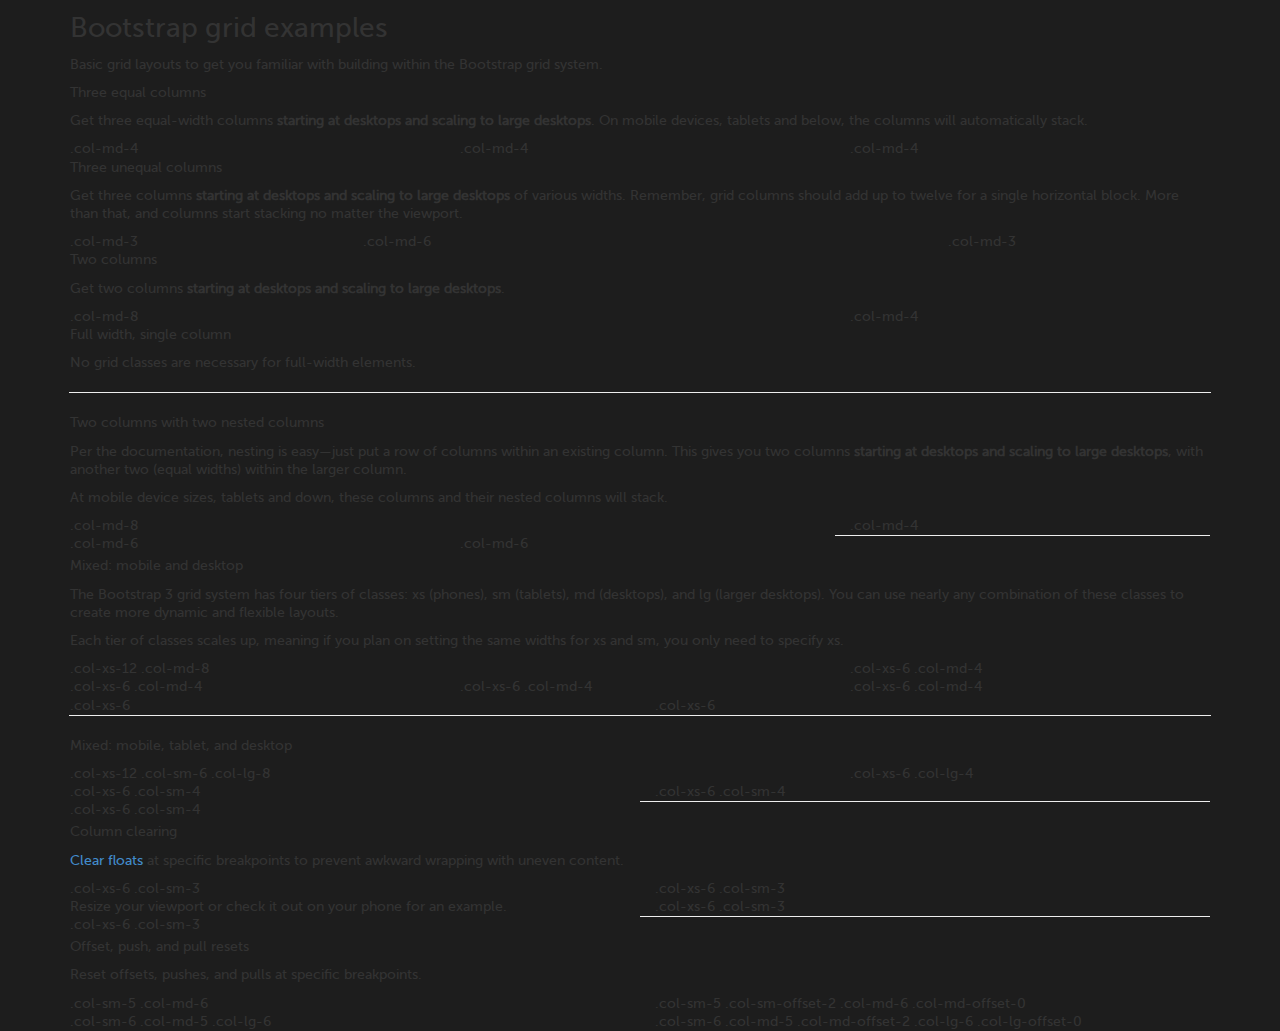
<file: grids.html>
<!doctype html>
<html lang="es">
<head>
    <meta charset="UTF-8">
    <link rel="stylesheet" href="styles/style.css"/>
    <title>Start azteca</title>
</head>
<body>
<div class="container">
    <div class="page-header">
        <h1>Bootstrap grid examples</h1>
        <p class="lead">Basic grid layouts to get you familiar with building within the Bootstrap grid system.</p>
    </div>

    <h3>Three equal columns</h3>
    <p>Get three equal-width columns <strong>starting at desktops and scaling to large desktops</strong>. On mobile devices, tablets and below, the columns will automatically stack.</p>
    <div class="row">
        <div class="col-md-4">.col-md-4</div>
        <div class="col-md-4">.col-md-4</div>
        <div class="col-md-4">.col-md-4</div>
    </div>

    <h3>Three unequal columns</h3>
    <p>Get three columns <strong>starting at desktops and scaling to large desktops</strong> of various widths. Remember, grid columns should add up to twelve for a single horizontal block. More than that, and columns start stacking no matter the viewport.</p>
    <div class="row">
        <div class="col-md-3">.col-md-3</div>
        <div class="col-md-6">.col-md-6</div>
        <div class="col-md-3">.col-md-3</div>
    </div>

    <h3>Two columns</h3>
    <p>Get two columns <strong>starting at desktops and scaling to large desktops</strong>.</p>
    <div class="row">
        <div class="col-md-8">.col-md-8</div>
        <div class="col-md-4">.col-md-4</div>
    </div>

    <h3>Full width, single column</h3>
    <p class="text-warning">No grid classes are necessary for full-width elements.</p>

    <hr>

    <h3>Two columns with two nested columns</h3>
    <p>Per the documentation, nesting is easy—just put a row of columns within an existing column. This gives you two columns <strong>starting at desktops and scaling to large desktops</strong>, with another two (equal widths) within the larger column.</p>
    <p>At mobile device sizes, tablets and down, these columns and their nested columns will stack.</p>
    <div class="row">
        <div class="col-md-8">
            .col-md-8
            <div class="row">
                <div class="col-md-6">.col-md-6</div>
                <div class="col-md-6">.col-md-6</div>
            </div>
        </div>
        <div class="col-md-4">.col-md-4</div>
    </div>

    <hr>

    <h3>Mixed: mobile and desktop</h3>
    <p>The Bootstrap 3 grid system has four tiers of classes: xs (phones), sm (tablets), md (desktops), and lg (larger desktops). You can use nearly any combination of these classes to create more dynamic and flexible layouts.</p>
    <p>Each tier of classes scales up, meaning if you plan on setting the same widths for xs and sm, you only need to specify xs.</p>
    <div class="row">
        <div class="col-xs-12 col-md-8">.col-xs-12 .col-md-8</div>
        <div class="col-xs-6 col-md-4">.col-xs-6 .col-md-4</div>
    </div>
    <div class="row">
        <div class="col-xs-6 col-md-4">.col-xs-6 .col-md-4</div>
        <div class="col-xs-6 col-md-4">.col-xs-6 .col-md-4</div>
        <div class="col-xs-6 col-md-4">.col-xs-6 .col-md-4</div>
    </div>
    <div class="row">
        <div class="col-xs-6">.col-xs-6</div>
        <div class="col-xs-6">.col-xs-6</div>
    </div>

    <hr>

    <h3>Mixed: mobile, tablet, and desktop</h3>
    <p></p>
    <div class="row">
        <div class="col-xs-12 col-sm-6 col-lg-8">.col-xs-12 .col-sm-6 .col-lg-8</div>
        <div class="col-xs-6 col-lg-4">.col-xs-6 .col-lg-4</div>
    </div>
    <div class="row">
        <div class="col-xs-6 col-sm-4">.col-xs-6 .col-sm-4</div>
        <div class="col-xs-6 col-sm-4">.col-xs-6 .col-sm-4</div>
        <div class="col-xs-6 col-sm-4">.col-xs-6 .col-sm-4</div>
    </div>

    <hr>

    <h3>Column clearing</h3>
    <p><a href="http://getbootstrap.com/css/#grid-responsive-resets">Clear floats</a> at specific breakpoints to prevent awkward wrapping with uneven content.</p>
    <div class="row">
        <div class="col-xs-6 col-sm-3">
            .col-xs-6 .col-sm-3
            <br>
            Resize your viewport or check it out on your phone for an example.
        </div>
        <div class="col-xs-6 col-sm-3">.col-xs-6 .col-sm-3</div>

        <!-- Add the extra clearfix for only the required viewport -->
        <div class="clearfix visible-xs"></div>

        <div class="col-xs-6 col-sm-3">.col-xs-6 .col-sm-3</div>
        <div class="col-xs-6 col-sm-3">.col-xs-6 .col-sm-3</div>
    </div>

    <hr>

    <h3>Offset, push, and pull resets</h3>
    <p>Reset offsets, pushes, and pulls at specific breakpoints.</p>
    <div class="row">
        <div class="col-sm-5 col-md-6">.col-sm-5 .col-md-6</div>
        <div class="col-sm-5 col-sm-offset-2 col-md-6 col-md-offset-0">.col-sm-5 .col-sm-offset-2 .col-md-6 .col-md-offset-0</div>
    </div>
    <div class="row">
        <div class="col-sm-6 col-md-5 col-lg-6">.col-sm-6 .col-md-5 .col-lg-6</div>
        <div class="col-sm-6 col-md-5 col-md-offset-2 col-lg-6 col-lg-offset-0">.col-sm-6 .col-md-5 .col-md-offset-2 .col-lg-6 .col-lg-offset-0</div>
    </div>


</div>
</body>
</html>
</file>
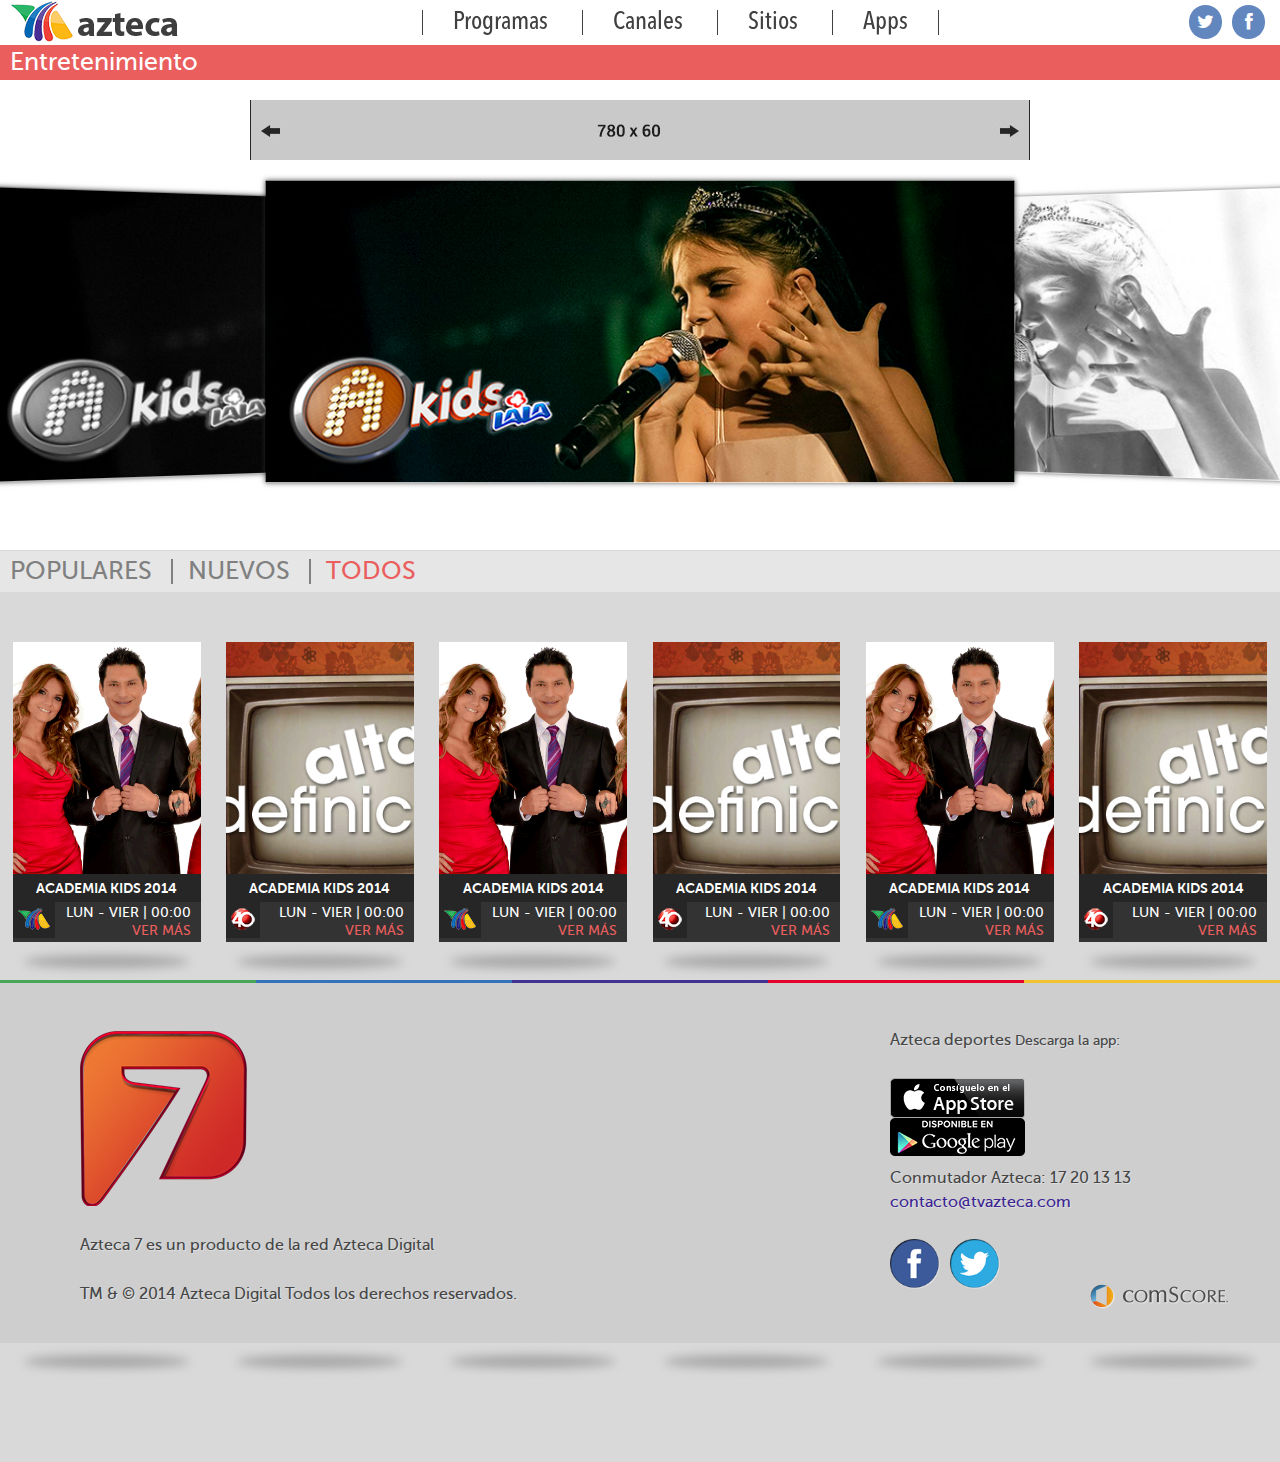
<file: seccion.html>
<!doctype html>
<html lang="es">
<head>
    <meta charset="UTF-8">
    <meta name="viewport" content="width=device-width, initial-scale=1.0, maximum-scale=1.0, user-scalable=0" />

    <link rel="stylesheet" href="styles/animate.css"/>
    <link rel="stylesheet" href="styles/style.css"/>
    <title>Azteca | Home</title>
</head>
<body>
<div id="site" class="site">
    <header id="header">
        <div class="wrapper">
            <div class="header_logo">
                <a href="index.html">
                    <img src="images/logo.png" alt="Azteca Internet" width="168" height="43"/>
                </a>
            </div>
            <ul>
                <li>
                    <span>Programas</span>
                    <ul class="submenu">
                        <li><a href="#">Elemento 1</a></li>
                        <li><a href="#">Elemento 2</a></li>
                        <li><a href="#">Elemento 3</a></li>
                        <li><a href="#">Elemento 4</a></li>
                        <li><a href="#">Elemento 5</a></li>
                        <li><a href="#">Elemento 6</a></li>
                    </ul>
                </li>
                <li>
                    <span>Canales</span>
                    <div class="submenu submenu_especial" id="submenu_especial_1">
                        <ul>
                            <li class="active"><a href="#">TV ABIERTA</a></li>
                            <li><a href="#">LOCALES</a></li>
                            <li><a href="#">TV PAGA</a></li>
                        </ul>
                    </div>
                    <div class="submenu_extra" id="firstNav">
                        <ul>
                            <li><a href="#"><img src="images/header_7.png" alt="Azteca 7"/> AZTECA 7</a></li>
                            <li><a href="#"><img src="images/header_azteca.png" alt="Azteca trece"/>EL TRECE</a></li>
                            <li><a href="#"><img src="images/header_40.png" alt="Proyecto 40"/>Proyecto 40</a></li>
                            <li><a href="#"><img src="images/header_azteca.png" alt="Azteca America"/>Azteca américa</a></li>
                        </ul>
                        <ul class="hidden">
                            <li><a href="#"><img src="images/header_7.png" alt="Azteca 7"/> AZTECA 7 - 2</a></li>
                            <li><a href="#"><img src="images/header_azteca.png" alt="Azteca trece"/>EL TRECE - 2</a></li>
                            <li><a href="#"><img src="images/header_40.png" alt="Proyecto 40"/>Proyecto 40 - 2</a></li>
                            <li><a href="#"><img src="images/header_azteca.png" alt="Azteca America"/>Azteca américa - 2</a></li>
                        </ul>
                        <ul class="hidden">
                            <li><a href="#"><img src="images/header_7.png" alt="Azteca 7"/> AZTECA 7 - 3</a></li>
                            <li><a href="#"><img src="images/header_azteca.png" alt="Azteca trece"/>EL TRECE - 3</a></li>
                            <li><a href="#"><img src="images/header_40.png" alt="Proyecto 40"/>Proyecto 40 - 3</a></li>
                            <li><a href="#"><img src="images/header_azteca.png" alt="Azteca America"/>Azteca américa - 3</a></li>
                        </ul>
                    </div>
                </li>
                <li>
                    <span>Sitios</span>
                    <ul class="submenu">
                        <li><a href="#">Elemento 1</a></li>
                        <li><a href="#">Elemento Con texto demasiado grande</a></li>
                        <li><a href="#">Elemento 3</a></li>
                        <li><a href="#">Elemento 4</a></li>
                        <li><a href="#">Elemento 5</a></li>
                        <li><a href="#">Elemento 6</a></li>
                    </ul>
                </li>
                <li>
                    <span>Apps</span>
                    <ul class="submenu">
                        <li><a href="#">Elemento 1</a></li>
                        <li><a href="#">Elemento Con texto demasiado grande</a></li>
                        <li><a href="#">Elemento 3</a></li>
                        <li><a href="#">Elemento 4</a></li>
                        <li><a href="#">Elemento 5</a></li>
                        <li><a href="#">Elemento 6</a></li>
                    </ul>
                </li>
            </ul>
            <div class="header_social">
                <a href="#" target="_blank"><i class="fa fa-facebook"></i></a>
                <a href="#" target="_blank"><i class="fa fa-twitter"></i></a>
            </div>
            <div class="header_mobile">
                <a href="#" id="header_mobile"><i class="fa fa-bars fa-lg"></i></a>
            </div>
        </div>
    </header>
    <div class="fake_header"></div>
    <div class="title">
        <div class="content">
            <h1>Entretenimiento</h1>
        </div>
    </div>
    <div class="sec_featured">
        <div class="text-center">
            <div class="addBox fullBanner">
                <div class="big">
                    <img src="images/ventas/ventas_1_2.jpg" alt="Ventas 2.1">
                </div>
                <div class="medium">
                    <img src="images/ventas/ventas-1_3.jpg" alt="Ventas 2.1">
                </div>
                <div class="small">
                    <img src="images/ventas/ventas-1_4.jpg" alt="Ventas 2.1">
                </div>
            </div>
        </div>

        <div class="sec_car">
            <div class="sec_car_left">
                <a href="#">
                    <img src="images/cms/academia_kids2.jpg" alt=""/>
                </a>
            </div>
            <div class="sec_car_center">
                <a href="#">
                    <img src="images/cms/academia_kids.png" alt=""/>
                </a>
            </div>
            <div class="sec_car_right">
                <a href="#">
                    <img src="images/cms/academia_kids3.jpg" alt=""/>
                </a>
            </div>
        </div>
    </div>
    <div class="sec_nav">
        <div class="content">
            <ul>
                <li>POPULARES</li>
                <li>NUEVOS</li>
                <li class="active" data-sec="all">TODOS</li>
            </ul>
        </div>
    </div>
    <div class="sec_show">
        <div class="content">
            <div class="sec_show_element" data-sec="1">
                <div class="sec_wrapper">
                    <div class="label">
                        <div class="label_name">ACADEMIA KIDS 2014</div>
                        <div class="label_schedule">
                            <div class="label_tv">
                                <img src="images/label_7.png" alt="Azteca 7"/>
                            </div>
                            <p>LUN - VIER | 00:00</p>
                            <p><a href="#">VER MÁS</a></p>
                        </div>
                    </div>
                    <img src="images/cms/al-extremo.gif" alt="Al extremo" class="sec_bg"/>
                </div>
            </div>
            <div class="sec_show_element">
                <div class="sec_wrapper">
                    <div class="label">
                        <div class="label_name">ACADEMIA KIDS 2014</div>
                        <div class="label_schedule">
                            <div class="label_tv">
                                <img src="images/label_40.png" alt="Proyecto 40"/>
                            </div>
                            <p>LUN - VIER | 00:00</p>
                            <p><a href="#">VER MÁS</a></p>
                        </div>
                    </div>
                    <img src="images/cms/alta_definicion.jpg" alt="Alta Definición" class="sec_bg"/>
                </div>
            </div>
            <div class="sec_show_element" data-sec="1">
                <div class="sec_wrapper">
                    <div class="label">
                        <div class="label_name">ACADEMIA KIDS 2014</div>
                        <div class="label_schedule">
                            <div class="label_tv">
                                <img src="images/label_7.png" alt="Azteca 7"/>
                            </div>
                            <p>LUN - VIER | 00:00</p>
                            <p><a href="#">VER MÁS</a></p>
                        </div>
                    </div>
                    <img src="images/cms/al-extremo.gif" alt="Al extremo" class="sec_bg"/>
                </div>
            </div>
            <div class="sec_show_element">
                <div class="sec_wrapper">
                    <div class="label">
                        <div class="label_name">ACADEMIA KIDS 2014</div>
                        <div class="label_schedule">
                            <div class="label_tv">
                                <img src="images/label_40.png" alt="Proyecto 40"/>
                            </div>
                            <p>LUN - VIER | 00:00</p>
                            <p><a href="#">VER MÁS</a></p>
                        </div>
                    </div>
                    <img src="images/cms/alta_definicion.jpg" alt="Alta Definición" class="sec_bg"/>
                </div>
            </div>
            <div class="sec_show_element">
                <div class="sec_wrapper">
                    <div class="label">
                        <div class="label_name">ACADEMIA KIDS 2014</div>
                        <div class="label_schedule">
                            <div class="label_tv">
                                <img src="images/label_7.png" alt="Azteca 7"/>
                            </div>
                            <p>LUN - VIER | 00:00</p>
                            <p><a href="#">VER MÁS</a></p>
                        </div>
                    </div>
                    <img src="images/cms/al-extremo.gif" alt="Al extremo" class="sec_bg"/>
                </div>
            </div>
            <div class="sec_show_element" data-sec="1">
                <div class="sec_wrapper">
                    <div class="label">
                        <div class="label_name">ACADEMIA KIDS 2014</div>
                        <div class="label_schedule">
                            <div class="label_tv">
                                <img src="images/label_40.png" alt="Proyecto 40"/>
                            </div>
                            <p>LUN - VIER | 00:00</p>
                            <p><a href="#">VER MÁS</a></p>
                        </div>
                    </div>
                    <img src="images/cms/alta_definicion.jpg" alt="Alta Definición" class="sec_bg"/>
                </div>
            </div>
            <div class="sec_show_element">
                <div class="sec_wrapper">
                    <div class="label">
                        <div class="label_name">ACADEMIA KIDS 2014</div>
                        <div class="label_schedule">
                            <div class="label_tv">
                                <img src="images/label_7.png" alt="Azteca 7"/>
                            </div>
                            <p>LUN - VIER | 00:00</p>
                            <p><a href="#">VER MÁS</a></p>
                        </div>
                    </div>
                    <img src="images/cms/al-extremo.gif" alt="Al extremo" class="sec_bg"/>
                </div>
            </div>
            <div class="sec_show_element" data-sec="2">
                <div class="sec_wrapper">
                    <div class="label">
                        <div class="label_name">ACADEMIA KIDS 2014</div>
                        <div class="label_schedule">
                            <div class="label_tv">
                                <img src="images/label_40.png" alt="Proyecto 40"/>
                            </div>
                            <p>LUN - VIER | 00:00</p>
                            <p><a href="#">VER MÁS</a></p>
                        </div>
                    </div>
                    <img src="images/cms/alta_definicion.jpg" alt="Alta Definición" class="sec_bg"/>
                </div>
            </div>

            <div class="sec_show_element" data-sec="1">
                <div class="sec_wrapper">
                    <div class="label">
                        <div class="label_name">ACADEMIA KIDS 2014</div>
                        <div class="label_schedule">
                            <div class="label_tv">
                                <img src="images/label_7.png" alt="Azteca 7"/>
                            </div>
                            <p>LUN - VIER | 00:00</p>
                            <p><a href="#">VER MÁS</a></p>
                        </div>
                    </div>
                    <img src="images/cms/al-extremo.gif" alt="Al extremo" class="sec_bg"/>
                </div>
            </div>
            <div class="sec_show_element">
                <div class="sec_wrapper">
                    <div class="label">
                        <div class="label_name">ACADEMIA KIDS 2014</div>
                        <div class="label_schedule">
                            <div class="label_tv">
                                <img src="images/label_40.png" alt="Proyecto 40"/>
                            </div>
                            <p>LUN - VIER | 00:00</p>
                            <p><a href="#">VER MÁS</a></p>
                        </div>
                    </div>
                    <img src="images/cms/alta_definicion.jpg" alt="Alta Definición" class="sec_bg"/>
                </div>
            </div>
            <div class="sec_show_element" data-sec="2">
                <div class="sec_wrapper">
                    <div class="label">
                        <div class="label_name">ACADEMIA KIDS 2014</div>
                        <div class="label_schedule">
                            <div class="label_tv">
                                <img src="images/label_40.png" alt="Proyecto 40"/>
                            </div>
                            <p>LUN - VIER | 00:00</p>
                            <p><a href="#">VER MÁS</a></p>
                        </div>
                    </div>
                    <img src="images/cms/alta_definicion.jpg" alt="Alta Definición" class="sec_bg"/>
                </div>
            </div>
            <div class="sec_show_element" data-sec="2">
                <div class="sec_wrapper">
                    <div class="label">
                        <div class="label_name">ACADEMIA KIDS 2014</div>
                        <div class="label_schedule">
                            <div class="label_tv">
                                <img src="images/label_7.png" alt="Azteca 7"/>
                            </div>
                            <p>LUN - VIER | 00:00</p>
                            <p><a href="#">VER MÁS</a></p>
                        </div>
                    </div>
                    <img src="images/cms/al-extremo.gif" alt="Al extremo" class="sec_bg"/>
                </div>
            </div>
        </div>
    </div>
</div>
<div id="side_mobile" class="side_mobile">
    <div class="content">
        <form onsubmit="validate_search_mob(); return false;">
            <fieldset>
                <input type="text" id="site_search_mob" name="site_search_mob" placeholder="Buscar"/>
            </fieldset>
        </form>
        <p class="active">PROGRAMAS</p>
        <ul>
            <li><a href="#">DEPORTES</a></li>
            <li><a href="#">ENTRETENIMIENTO</a></li>
            <li><a href="#">ESPECTÁCULOS</a></li>
            <li><a href="#">NOTICIAS</a></li>
            <li><a href="#">NOVELAS</a></li>
            <li><a href="#">SERIES</a></li>
            <li><a href="#">TODOS</a></li>
        </ul>
        <p>CANALES</p>
        <ul class="hidden">
            <li><a href="#">DEPORTES</a></li>
            <li><a href="#">ENTRETENIMIENTO</a></li>
            <li><a href="#">ESPECTÁCULOS</a></li>
            <li><a href="#">NOTICIAS</a></li>
            <li><a href="#">NOVELAS</a></li>
            <li><a href="#">SERIES</a></li>
            <li><a href="#">TODOS</a></li>
        </ul>
        <p>SITIOS</p>
        <ul class="hidden">
            <li><a href="#">DEPORTES</a></li>
            <li><a href="#">ENTRETENIMIENTO</a></li>
            <li><a href="#">ESPECTÁCULOS</a></li>
            <li><a href="#">NOTICIAS</a></li>
            <li><a href="#">NOVELAS</a></li>
            <li><a href="#">SERIES</a></li>
            <li><a href="#">TODOS</a></li>
        </ul>
        <p>APPS</p>
        <ul class="hidden">
            <li><a href="#">DEPORTES</a></li>
            <li><a href="#">ENTRETENIMIENTO</a></li>
            <li><a href="#">ESPECTÁCULOS</a></li>
        </ul>
    </div>
    <div id="mobile_close" class="mobile_close"></div>
</div>

<div id="footer" class="footerFixed">
    <link href="styles/footerDeportes.css" rel="stylesheet">
    <div id="dpFooter" class="footer">
        <div class="footer_colors">
            <div class="green"></div>
            <div class="blue"></div>
            <div class="purple"></div>
            <div class="red"></div>
            <div class="orange"></div>
        </div>
        <div class="footer_legals">
            <div class="mainWrap">
                <div class="footer_legals_left">
                    <img src="images/logo_empty.png" alt="Azteca 7">
                    <p>Azteca 7 es un producto de la red Azteca Digital</p>
                    <p>TM &amp; © 2014 Azteca Digital Todos los derechos reservados.</p>
                </div>
                <div class="footer_legals_right">

                    <div class="footer_ul_social">
                        <p>
                            Azteca deportes
                            <small>Descarga la app:</small>
                        </p>
                        <ul>
                            <li class="iphone">
                                <a href="http://www.aztecadeportes.com/apps/">
                                    <img src="images/ios-download.png">
                                </a>
                            </li>
                            <li class="android">
                                <a href="http://www.aztecadeportes.com/apps/">
                                    <img alt="Get it on Google Play" src="images/android-download.png">
                                </a>
                            </li>
                        </ul>
                    </div>
                    <p>
                        Conmutador Azteca:  17 20 13 13
                        <a href="mailto:contacto@tvazteca.com">contacto@tvazteca.com</a>
                    </p>
                    <div class="footer_legals_right_images">
                        <a href="https://www.facebook.com/aztecadeportes">
                            <img src="images/footer-facebok.png" alt="Facebook">
                        </a>
                        <a href="https://twitter.com/Azteca_Deportes">
                            <img src="images/footer-twitter.png" alt="Twitter">
                        </a>

                        <img src="images/footer-comscore.png" alt="comScore" class="footer_legals_images_right">

                    </div>
                </div>
            </div>
        </div>
    </div>
</div>
<script src="scripts/mootools-core-1.4.5-full-nocompat.js" type="text/javascript"></script>
<script src="scripts/mootools-more-1.4.0.1.js" type="text/javascript"></script>

<script src="scripts/blur.js" type="text/javascript"></script>
<script src="scripts/common.js" type="text/javascript"></script>
<script src="scripts/section.js" type="text/javascript"></script>
</body>
</html>
</file>
<file: footer/style.css>
/* makes the font 33% larger relative to the icon container */
@import url(http://fonts.googleapis.com/css?family=Josefin+Sans);@import url(http://fonts.googleapis.com/css?family=Josefin+Sans:700);@import url(http://fonts.googleapis.com/css?family=Abril+Fatface);.container{margin-right:auto;margin-left:auto;padding-left:15px;padding-right:15px}@media (min-width: 610px){.container{ width:590px}}@media (min-width: 768px){.container{ width:750px}}@media (min-width: 992px){.container{ width:970px}}@media (min-width: 1200px){.container{ width:1170px}}.container-fluid{margin-right:auto;margin-left:auto;padding-left:15px;padding-right:15px}.row{margin-left:-15px;margin-right:-15px;margin-bottom:20px}.col-xs-1,.col-sm-1,.col-md-1,.col-lg-1,.col-xs-2,.col-sm-2,.col-md-2,.col-lg-2,.col-xs-3,.col-sm-3,.col-md-3,.col-lg-3,.col-xs-4,.col-sm-4,.col-md-4,.col-lg-4,.col-xs-5,.col-sm-5,.col-md-5,.col-lg-5,.col-xs-6,.col-sm-6,.col-md-6,.col-lg-6,.col-xs-7,.col-sm-7,.col-md-7,.col-lg-7,.col-xs-8,.col-sm-8,.col-md-8,.col-lg-8,.col-xs-9,.col-sm-9,.col-md-9,.col-lg-9,.col-xs-10,.col-sm-10,.col-md-10,.col-lg-10,.col-xs-11,.col-sm-11,.col-md-11,.col-lg-11,.col-xs-12,.col-sm-12,.col-md-12,.col-lg-12{position:relative;min-height:1px;padding-left:15px;padding-right:15px}.col-xs-1,.col-xs-2,.col-xs-3,.col-xs-4,.col-xs-5,.col-xs-6,.col-xs-7,.col-xs-8,.col-xs-9,.col-xs-10,.col-xs-11,.col-xs-12{float:left}.col-xs-12{width:100%}.col-xs-11{width:91.66666667%}.col-xs-10{width:83.33333333%}.col-xs-9{width:75%}.col-xs-8{width:66.66666667%}.col-xs-7{width:58.33333333%}.col-xs-6{width:50%}.col-xs-5{width:41.66666667%}.col-xs-4{width:33.33333333%}.col-xs-3{width:25%}.col-xs-2{width:16.66666667%}.col-xs-1{width:8.33333333%}.col-xs-pull-12{right:100%}.col-xs-pull-11{right:91.66666667%}.col-xs-pull-10{right:83.33333333%}.col-xs-pull-9{right:75%}.col-xs-pull-8{right:66.66666667%}.col-xs-pull-7{right:58.33333333%}.col-xs-pull-6{right:50%}.col-xs-pull-5{right:41.66666667%}.col-xs-pull-4{right:33.33333333%}.col-xs-pull-3{right:25%}.col-xs-pull-2{right:16.66666667%}.col-xs-pull-1{right:8.33333333%}.col-xs-pull-0{right:0}.col-xs-push-12{left:100%}.col-xs-push-11{left:91.66666667%}.col-xs-push-10{left:83.33333333%}.col-xs-push-9{left:75%}.col-xs-push-8{left:66.66666667%}.col-xs-push-7{left:58.33333333%}.col-xs-push-6{left:50%}.col-xs-push-5{left:41.66666667%}.col-xs-push-4{left:33.33333333%}.col-xs-push-3{left:25%}.col-xs-push-2{left:16.66666667%}.col-xs-push-1{left:8.33333333%}.col-xs-push-0{left:0}.col-xs-offset-12{margin-left:100%}.col-xs-offset-11{margin-left:91.66666667%}.col-xs-offset-10{margin-left:83.33333333%}.col-xs-offset-9{margin-left:75%}.col-xs-offset-8{margin-left:66.66666667%}.col-xs-offset-7{margin-left:58.33333333%}.col-xs-offset-6{margin-left:50%}.col-xs-offset-5{margin-left:41.66666667%}.col-xs-offset-4{margin-left:33.33333333%}.col-xs-offset-3{margin-left:25%}.col-xs-offset-2{margin-left:16.66666667%}.col-xs-offset-1{margin-left:8.33333333%}.col-xs-offset-0{margin-left:0}@media (min-width: 768px){.col-md-1,.col-md-2,.col-md-3,.col-md-4,.col-md-5,.col-md-6,.col-md-7,.col-md-8,.col-md-9,.col-md-10,.col-md-11,.col-md-12{ float:left}.col-md-12{width:100%}.col-md-11{width:91.66666667%}.col-md-10{width:83.33333333%}.col-md-9{width:75%}.col-md-8{width:66.66666667%}.col-md-7{width:58.33333333%}.col-md-6{width:50%}.col-md-5{width:41.66666667%}.col-md-4{width:33.33333333%}.col-md-3{width:25%}.col-md-2{width:16.66666667%}.col-md-1{width:8.33333333%}.col-md-pull-12{right:100%}.col-md-pull-11{right:91.66666667%}.col-md-pull-10{right:83.33333333%}.col-md-pull-9{right:75%}.col-md-pull-8{right:66.66666667%}.col-md-pull-7{right:58.33333333%}.col-md-pull-6{right:50%}.col-md-pull-5{right:41.66666667%}.col-md-pull-4{right:33.33333333%}.col-md-pull-3{right:25%}.col-md-pull-2{right:16.66666667%}.col-md-pull-1{right:8.33333333%}.col-md-pull-0{right:0}.col-md-push-12{left:100%}.col-md-push-11{left:91.66666667%}.col-md-push-10{left:83.33333333%}.col-md-push-9{left:75%}.col-md-push-8{left:66.66666667%}.col-md-push-7{left:58.33333333%}.col-md-push-6{left:50%}.col-md-push-5{left:41.66666667%}.col-md-push-4{left:33.33333333%}.col-md-push-3{left:25%}.col-md-push-2{left:16.66666667%}.col-md-push-1{left:8.33333333%}.col-md-push-0{left:0}.col-md-offset-12{margin-left:100%}.col-md-offset-11{margin-left:91.66666667%}.col-md-offset-10{margin-left:83.33333333%}.col-md-offset-9{margin-left:75%}.col-md-offset-8{margin-left:66.66666667%}.col-md-offset-7{margin-left:58.33333333%}.col-md-offset-6{margin-left:50%}.col-md-offset-5{margin-left:41.66666667%}.col-md-offset-4{margin-left:33.33333333%}.col-md-offset-3{margin-left:25%}.col-md-offset-2{margin-left:16.66666667%}.col-md-offset-1{margin-left:8.33333333%}.col-md-offset-0{margin-left:0}}@media (min-width: 1200px){.col-lg-1,.col-lg-2,.col-lg-3,.col-lg-4,.col-lg-5,.col-lg-6,.col-lg-7,.col-lg-8,.col-lg-9,.col-lg-10,.col-lg-11,.col-lg-12{ float:left}.col-lg-12{width:100%}.col-lg-11{width:91.66666667%}.col-lg-10{width:83.33333333%}.col-lg-9{width:75%}.col-lg-8{width:66.66666667%}.col-lg-7{width:58.33333333%}.col-lg-6{width:50%}.col-lg-5{width:41.66666667%}.col-lg-4{width:33.33333333%}.col-lg-3{width:25%}.col-lg-2{width:16.66666667%}.col-lg-1{width:8.33333333%}.col-lg-pull-12{right:100%}.col-lg-pull-11{right:91.66666667%}.col-lg-pull-10{right:83.33333333%}.col-lg-pull-9{right:75%}.col-lg-pull-8{right:66.66666667%}.col-lg-pull-7{right:58.33333333%}.col-lg-pull-6{right:50%}.col-lg-pull-5{right:41.66666667%}.col-lg-pull-4{right:33.33333333%}.col-lg-pull-3{right:25%}.col-lg-pull-2{right:16.66666667%}.col-lg-pull-1{right:8.33333333%}.col-lg-pull-0{right:0}.col-lg-push-12{left:100%}.col-lg-push-11{left:91.66666667%}.col-lg-push-10{left:83.33333333%}.col-lg-push-9{left:75%}.col-lg-push-8{left:66.66666667%}.col-lg-push-7{left:58.33333333%}.col-lg-push-6{left:50%}.col-lg-push-5{left:41.66666667%}.col-lg-push-4{left:33.33333333%}.col-lg-push-3{left:25%}.col-lg-push-2{left:16.66666667%}.col-lg-push-1{left:8.33333333%}.col-lg-push-0{left:0}.col-lg-offset-12{margin-left:100%}.col-lg-offset-11{margin-left:91.66666667%}.col-lg-offset-10{margin-left:83.33333333%}.col-lg-offset-9{margin-left:75%}.col-lg-offset-8{margin-left:66.66666667%}.col-lg-offset-7{margin-left:58.33333333%}.col-lg-offset-6{margin-left:50%}.col-lg-offset-5{margin-left:41.66666667%}.col-lg-offset-4{margin-left:33.33333333%}.col-lg-offset-3{margin-left:25%}.col-lg-offset-2{margin-left:16.66666667%}.col-lg-offset-1{margin-left:8.33333333%}.col-lg-offset-0{margin-left:0}}/*!
 *  Font Awesome 4.0.3 by @davegandy - http://fontawesome.io - @fontawesome
 *  License - http://fontawesome.io/license (Font: SIL OFL 1.1, CSS: MIT License)
 */@font-face{font-family:'FontAwesome';src:url('../fonts/fontawesome-webfont.eot?v=4.0.3');src:url('../fonts/fontawesome-webfont.eot?#iefix&v=4.0.3') format('embedded-opentype'),url('../fonts/fontawesome-webfont.woff?v=4.0.3') format('woff'),url('../fonts/fontawesome-webfont.ttf?v=4.0.3') format('truetype'),url('../fonts/fontawesome-webfont.svg?v=4.0.3#fontawesomeregular') format('svg');font-weight:400;font-style:normal}.fa{display:inline-block;font-family:FontAwesome;font-style:normal;font-weight:400;line-height:1;-webkit-font-smoothing:antialiased;-moz-osx-font-smoothing:grayscale}.fa-lg{font-size:1.3333333333333333em;line-height:.75em;vertical-align:-15%}.fa-2x{font-size:2em}.fa-3x{font-size:3em}.fa-4x{font-size:4em}.fa-5x{font-size:5em}.fa-fw{width:1.2857142857142858em;text-align:center}.fa-ul{padding-left:0;margin-left:2.142857142857143em;list-style-type:none}.fa-ul>li{position:relative}.fa-li{position:absolute;left:-2.142857142857143em;width:2.142857142857143em;top:.14285714285714285em;text-align:center}.fa-li.fa-lg{left:-1.8571428571428572em}.fa-border{padding:.2em .25em .15em;border:solid .08em #eee;border-radius:.1em}.pull-right{float:right}.pull-left{float:left}.fa.pull-left{margin-right:.3em}.fa.pull-right{margin-left:.3em}.fa-spin{-webkit-animation:spin 2s infinite linear;-moz-animation:spin 2s infinite linear;-o-animation:spin 2s infinite linear;animation:spin 2s infinite linear}@-moz-keyframes spin{0%{ -moz-transform:rotate(0deg)}100%{-moz-transform:rotate(359deg)}}@-webkit-keyframes spin{0%{ -webkit-transform:rotate(0deg)}100%{-webkit-transform:rotate(359deg)}}@-o-keyframes spin{0%{ -o-transform:rotate(0deg)}100%{-o-transform:rotate(359deg)}}@-ms-keyframes spin{0%{ -ms-transform:rotate(0deg)}100%{-ms-transform:rotate(359deg)}}@keyframes spin{0%{ transform:rotate(0deg)}100%{transform:rotate(359deg)}}.fa-rotate-90{filter:progid:dximagetransform.microsoft.basicimage(rotation=1);-webkit-transform:rotate(90deg);-moz-transform:rotate(90deg);-ms-transform:rotate(90deg);-o-transform:rotate(90deg);transform:rotate(90deg)}.fa-rotate-180{filter:progid:dximagetransform.microsoft.basicimage(rotation=2);-webkit-transform:rotate(180deg);-moz-transform:rotate(180deg);-ms-transform:rotate(180deg);-o-transform:rotate(180deg);transform:rotate(180deg)}.fa-rotate-270{filter:progid:dximagetransform.microsoft.basicimage(rotation=3);-webkit-transform:rotate(270deg);-moz-transform:rotate(270deg);-ms-transform:rotate(270deg);-o-transform:rotate(270deg);transform:rotate(270deg)}.fa-flip-horizontal{filter:progid:dximagetransform.microsoft.basicimage(rotation=0, mirror=1);-webkit-transform:scale(-1,1);-moz-transform:scale(-1,1);-ms-transform:scale(-1,1);-o-transform:scale(-1,1);transform:scale(-1,1)}.fa-flip-vertical{filter:progid:dximagetransform.microsoft.basicimage(rotation=2, mirror=1);-webkit-transform:scale(1,-1);-moz-transform:scale(1,-1);-ms-transform:scale(1,-1);-o-transform:scale(1,-1);transform:scale(1,-1)}.fa-stack{position:relative;display:inline-block;width:2em;height:2em;line-height:2em;vertical-align:middle}.fa-stack-1x,.fa-stack-2x{position:absolute;left:0;width:100%;text-align:center}.fa-stack-1x{line-height:inherit}.fa-stack-2x{font-size:2em}.fa-inverse{color:#fff}.fa-glass:before{content:"\f000"}.fa-music:before{content:"\f001"}.fa-search:before{content:"\f002"}.fa-envelope-o:before{content:"\f003"}.fa-heart:before{content:"\f004"}.fa-star:before{content:"\f005"}.fa-star-o:before{content:"\f006"}.fa-user:before{content:"\f007"}.fa-film:before{content:"\f008"}.fa-th-large:before{content:"\f009"}.fa-th:before{content:"\f00a"}.fa-th-list:before{content:"\f00b"}.fa-check:before{content:"\f00c"}.fa-times:before{content:"\f00d"}.fa-search-plus:before{content:"\f00e"}.fa-search-minus:before{content:"\f010"}.fa-power-off:before{content:"\f011"}.fa-signal:before{content:"\f012"}.fa-gear:before,.fa-cog:before{content:"\f013"}.fa-trash-o:before{content:"\f014"}.fa-home:before{content:"\f015"}.fa-file-o:before{content:"\f016"}.fa-clock-o:before{content:"\f017"}.fa-road:before{content:"\f018"}.fa-download:before{content:"\f019"}.fa-arrow-circle-o-down:before{content:"\f01a"}.fa-arrow-circle-o-up:before{content:"\f01b"}.fa-inbox:before{content:"\f01c"}.fa-play-circle-o:before{content:"\f01d"}.fa-rotate-right:before,.fa-repeat:before{content:"\f01e"}.fa-refresh:before{content:"\f021"}.fa-list-alt:before{content:"\f022"}.fa-lock:before{content:"\f023"}.fa-flag:before{content:"\f024"}.fa-headphones:before{content:"\f025"}.fa-volume-off:before{content:"\f026"}.fa-volume-down:before{content:"\f027"}.fa-volume-up:before{content:"\f028"}.fa-qrcode:before{content:"\f029"}.fa-barcode:before{content:"\f02a"}.fa-tag:before{content:"\f02b"}.fa-tags:before{content:"\f02c"}.fa-book:before{content:"\f02d"}.fa-bookmark:before{content:"\f02e"}.fa-print:before{content:"\f02f"}.fa-camera:before{content:"\f030"}.fa-font:before{content:"\f031"}.fa-bold:before{content:"\f032"}.fa-italic:before{content:"\f033"}.fa-text-height:before{content:"\f034"}.fa-text-width:before{content:"\f035"}.fa-align-left:before{content:"\f036"}.fa-align-center:before{content:"\f037"}.fa-align-right:before{content:"\f038"}.fa-align-justify:before{content:"\f039"}.fa-list:before{content:"\f03a"}.fa-dedent:before,.fa-outdent:before{content:"\f03b"}.fa-indent:before{content:"\f03c"}.fa-video-camera:before{content:"\f03d"}.fa-picture-o:before{content:"\f03e"}.fa-pencil:before{content:"\f040"}.fa-map-marker:before{content:"\f041"}.fa-adjust:before{content:"\f042"}.fa-tint:before{content:"\f043"}.fa-edit:before,.fa-pencil-square-o:before{content:"\f044"}.fa-share-square-o:before{content:"\f045"}.fa-check-square-o:before{content:"\f046"}.fa-arrows:before{content:"\f047"}.fa-step-backward:before{content:"\f048"}.fa-fast-backward:before{content:"\f049"}.fa-backward:before{content:"\f04a"}.fa-play:before{content:"\f04b"}.fa-pause:before{content:"\f04c"}.fa-stop:before{content:"\f04d"}.fa-forward:before{content:"\f04e"}.fa-fast-forward:before{content:"\f050"}.fa-step-forward:before{content:"\f051"}.fa-eject:before{content:"\f052"}.fa-chevron-left:before{content:"\f053"}.fa-chevron-right:before{content:"\f054"}.fa-plus-circle:before{content:"\f055"}.fa-minus-circle:before{content:"\f056"}.fa-times-circle:before{content:"\f057"}.fa-check-circle:before{content:"\f058"}.fa-question-circle:before{content:"\f059"}.fa-info-circle:before{content:"\f05a"}.fa-crosshairs:before{content:"\f05b"}.fa-times-circle-o:before{content:"\f05c"}.fa-check-circle-o:before{content:"\f05d"}.fa-ban:before{content:"\f05e"}.fa-arrow-left:before{content:"\f060"}.fa-arrow-right:before{content:"\f061"}.fa-arrow-up:before{content:"\f062"}.fa-arrow-down:before{content:"\f063"}.fa-mail-forward:before,.fa-share:before{content:"\f064"}.fa-expand:before{content:"\f065"}.fa-compress:before{content:"\f066"}.fa-plus:before{content:"\f067"}.fa-minus:before{content:"\f068"}.fa-asterisk:before{content:"\f069"}.fa-exclamation-circle:before{content:"\f06a"}.fa-gift:before{content:"\f06b"}.fa-leaf:before{content:"\f06c"}.fa-fire:before{content:"\f06d"}.fa-eye:before{content:"\f06e"}.fa-eye-slash:before{content:"\f070"}.fa-warning:before,.fa-exclamation-triangle:before{content:"\f071"}.fa-plane:before{content:"\f072"}.fa-calendar:before{content:"\f073"}.fa-random:before{content:"\f074"}.fa-comment:before{content:"\f075"}.fa-magnet:before{content:"\f076"}.fa-chevron-up:before{content:"\f077"}.fa-chevron-down:before{content:"\f078"}.fa-retweet:before{content:"\f079"}.fa-shopping-cart:before{content:"\f07a"}.fa-folder:before{content:"\f07b"}.fa-folder-open:before{content:"\f07c"}.fa-arrows-v:before{content:"\f07d"}.fa-arrows-h:before{content:"\f07e"}.fa-bar-chart-o:before{content:"\f080"}.fa-twitter-square:before{content:"\f081"}.fa-facebook-square:before{content:"\f082"}.fa-camera-retro:before{content:"\f083"}.fa-key:before{content:"\f084"}.fa-gears:before,.fa-cogs:before{content:"\f085"}.fa-comments:before{content:"\f086"}.fa-thumbs-o-up:before{content:"\f087"}.fa-thumbs-o-down:before{content:"\f088"}.fa-star-half:before{content:"\f089"}.fa-heart-o:before{content:"\f08a"}.fa-sign-out:before{content:"\f08b"}.fa-linkedin-square:before{content:"\f08c"}.fa-thumb-tack:before{content:"\f08d"}.fa-external-link:before{content:"\f08e"}.fa-sign-in:before{content:"\f090"}.fa-trophy:before{content:"\f091"}.fa-github-square:before{content:"\f092"}.fa-upload:before{content:"\f093"}.fa-lemon-o:before{content:"\f094"}.fa-phone:before{content:"\f095"}.fa-square-o:before{content:"\f096"}.fa-bookmark-o:before{content:"\f097"}.fa-phone-square:before{content:"\f098"}.fa-twitter:before{content:"\f099"}.fa-facebook:before{content:"\f09a"}.fa-github:before{content:"\f09b"}.fa-unlock:before{content:"\f09c"}.fa-credit-card:before{content:"\f09d"}.fa-rss:before{content:"\f09e"}.fa-hdd-o:before{content:"\f0a0"}.fa-bullhorn:before{content:"\f0a1"}.fa-bell:before{content:"\f0f3"}.fa-certificate:before{content:"\f0a3"}.fa-hand-o-right:before{content:"\f0a4"}.fa-hand-o-left:before{content:"\f0a5"}.fa-hand-o-up:before{content:"\f0a6"}.fa-hand-o-down:before{content:"\f0a7"}.fa-arrow-circle-left:before{content:"\f0a8"}.fa-arrow-circle-right:before{content:"\f0a9"}.fa-arrow-circle-up:before{content:"\f0aa"}.fa-arrow-circle-down:before{content:"\f0ab"}.fa-globe:before{content:"\f0ac"}.fa-wrench:before{content:"\f0ad"}.fa-tasks:before{content:"\f0ae"}.fa-filter:before{content:"\f0b0"}.fa-briefcase:before{content:"\f0b1"}.fa-arrows-alt:before{content:"\f0b2"}.fa-group:before,.fa-users:before{content:"\f0c0"}.fa-chain:before,.fa-link:before{content:"\f0c1"}.fa-cloud:before{content:"\f0c2"}.fa-flask:before{content:"\f0c3"}.fa-cut:before,.fa-scissors:before{content:"\f0c4"}.fa-copy:before,.fa-files-o:before{content:"\f0c5"}.fa-paperclip:before{content:"\f0c6"}.fa-save:before,.fa-floppy-o:before{content:"\f0c7"}.fa-square:before{content:"\f0c8"}.fa-bars:before{content:"\f0c9"}.fa-list-ul:before{content:"\f0ca"}.fa-list-ol:before{content:"\f0cb"}.fa-strikethrough:before{content:"\f0cc"}.fa-underline:before{content:"\f0cd"}.fa-table:before{content:"\f0ce"}.fa-magic:before{content:"\f0d0"}.fa-truck:before{content:"\f0d1"}.fa-pinterest:before{content:"\f0d2"}.fa-pinterest-square:before{content:"\f0d3"}.fa-google-plus-square:before{content:"\f0d4"}.fa-google-plus:before{content:"\f0d5"}.fa-money:before{content:"\f0d6"}.fa-caret-down:before{content:"\f0d7"}.fa-caret-up:before{content:"\f0d8"}.fa-caret-left:before{content:"\f0d9"}.fa-caret-right:before{content:"\f0da"}.fa-columns:before{content:"\f0db"}.fa-unsorted:before,.fa-sort:before{content:"\f0dc"}.fa-sort-down:before,.fa-sort-asc:before{content:"\f0dd"}.fa-sort-up:before,.fa-sort-desc:before{content:"\f0de"}.fa-envelope:before{content:"\f0e0"}.fa-linkedin:before{content:"\f0e1"}.fa-rotate-left:before,.fa-undo:before{content:"\f0e2"}.fa-legal:before,.fa-gavel:before{content:"\f0e3"}.fa-dashboard:before,.fa-tachometer:before{content:"\f0e4"}.fa-comment-o:before{content:"\f0e5"}.fa-comments-o:before{content:"\f0e6"}.fa-flash:before,.fa-bolt:before{content:"\f0e7"}.fa-sitemap:before{content:"\f0e8"}.fa-umbrella:before{content:"\f0e9"}.fa-paste:before,.fa-clipboard:before{content:"\f0ea"}.fa-lightbulb-o:before{content:"\f0eb"}.fa-exchange:before{content:"\f0ec"}.fa-cloud-download:before{content:"\f0ed"}.fa-cloud-upload:before{content:"\f0ee"}.fa-user-md:before{content:"\f0f0"}.fa-stethoscope:before{content:"\f0f1"}.fa-suitcase:before{content:"\f0f2"}.fa-bell-o:before{content:"\f0a2"}.fa-coffee:before{content:"\f0f4"}.fa-cutlery:before{content:"\f0f5"}.fa-file-text-o:before{content:"\f0f6"}.fa-building-o:before{content:"\f0f7"}.fa-hospital-o:before{content:"\f0f8"}.fa-ambulance:before{content:"\f0f9"}.fa-medkit:before{content:"\f0fa"}.fa-fighter-jet:before{content:"\f0fb"}.fa-beer:before{content:"\f0fc"}.fa-h-square:before{content:"\f0fd"}.fa-plus-square:before{content:"\f0fe"}.fa-angle-double-left:before{content:"\f100"}.fa-angle-double-right:before{content:"\f101"}.fa-angle-double-up:before{content:"\f102"}.fa-angle-double-down:before{content:"\f103"}.fa-angle-left:before{content:"\f104"}.fa-angle-right:before{content:"\f105"}.fa-angle-up:before{content:"\f106"}.fa-angle-down:before{content:"\f107"}.fa-desktop:before{content:"\f108"}.fa-laptop:before{content:"\f109"}.fa-tablet:before{content:"\f10a"}.fa-mobile-phone:before,.fa-mobile:before{content:"\f10b"}.fa-circle-o:before{content:"\f10c"}.fa-quote-left:before{content:"\f10d"}.fa-quote-right:before{content:"\f10e"}.fa-spinner:before{content:"\f110"}.fa-circle:before{content:"\f111"}.fa-mail-reply:before,.fa-reply:before{content:"\f112"}.fa-github-alt:before{content:"\f113"}.fa-folder-o:before{content:"\f114"}.fa-folder-open-o:before{content:"\f115"}.fa-smile-o:before{content:"\f118"}.fa-frown-o:before{content:"\f119"}.fa-meh-o:before{content:"\f11a"}.fa-gamepad:before{content:"\f11b"}.fa-keyboard-o:before{content:"\f11c"}.fa-flag-o:before{content:"\f11d"}.fa-flag-checkered:before{content:"\f11e"}.fa-terminal:before{content:"\f120"}.fa-code:before{content:"\f121"}.fa-reply-all:before{content:"\f122"}.fa-mail-reply-all:before{content:"\f122"}.fa-star-half-empty:before,.fa-star-half-full:before,.fa-star-half-o:before{content:"\f123"}.fa-location-arrow:before{content:"\f124"}.fa-crop:before{content:"\f125"}.fa-code-fork:before{content:"\f126"}.fa-unlink:before,.fa-chain-broken:before{content:"\f127"}.fa-question:before{content:"\f128"}.fa-info:before{content:"\f129"}.fa-exclamation:before{content:"\f12a"}.fa-superscript:before{content:"\f12b"}.fa-subscript:before{content:"\f12c"}.fa-eraser:before{content:"\f12d"}.fa-puzzle-piece:before{content:"\f12e"}.fa-microphone:before{content:"\f130"}.fa-microphone-slash:before{content:"\f131"}.fa-shield:before{content:"\f132"}.fa-calendar-o:before{content:"\f133"}.fa-fire-extinguisher:before{content:"\f134"}.fa-rocket:before{content:"\f135"}.fa-maxcdn:before{content:"\f136"}.fa-chevron-circle-left:before{content:"\f137"}.fa-chevron-circle-right:before{content:"\f138"}.fa-chevron-circle-up:before{content:"\f139"}.fa-chevron-circle-down:before{content:"\f13a"}.fa-html5:before{content:"\f13b"}.fa-css3:before{content:"\f13c"}.fa-anchor:before{content:"\f13d"}.fa-unlock-alt:before{content:"\f13e"}.fa-bullseye:before{content:"\f140"}.fa-ellipsis-h:before{content:"\f141"}.fa-ellipsis-v:before{content:"\f142"}.fa-rss-square:before{content:"\f143"}.fa-play-circle:before{content:"\f144"}.fa-ticket:before{content:"\f145"}.fa-minus-square:before{content:"\f146"}.fa-minus-square-o:before{content:"\f147"}.fa-level-up:before{content:"\f148"}.fa-level-down:before{content:"\f149"}.fa-check-square:before{content:"\f14a"}.fa-pencil-square:before{content:"\f14b"}.fa-external-link-square:before{content:"\f14c"}.fa-share-square:before{content:"\f14d"}.fa-compass:before{content:"\f14e"}.fa-toggle-down:before,.fa-caret-square-o-down:before{content:"\f150"}.fa-toggle-up:before,.fa-caret-square-o-up:before{content:"\f151"}.fa-toggle-right:before,.fa-caret-square-o-right:before{content:"\f152"}.fa-euro:before,.fa-eur:before{content:"\f153"}.fa-gbp:before{content:"\f154"}.fa-dollar:before,.fa-usd:before{content:"\f155"}.fa-rupee:before,.fa-inr:before{content:"\f156"}.fa-cny:before,.fa-rmb:before,.fa-yen:before,.fa-jpy:before{content:"\f157"}.fa-ruble:before,.fa-rouble:before,.fa-rub:before{content:"\f158"}.fa-won:before,.fa-krw:before{content:"\f159"}.fa-bitcoin:before,.fa-btc:before{content:"\f15a"}.fa-file:before{content:"\f15b"}.fa-file-text:before{content:"\f15c"}.fa-sort-alpha-asc:before{content:"\f15d"}.fa-sort-alpha-desc:before{content:"\f15e"}.fa-sort-amount-asc:before{content:"\f160"}.fa-sort-amount-desc:before{content:"\f161"}.fa-sort-numeric-asc:before{content:"\f162"}.fa-sort-numeric-desc:before{content:"\f163"}.fa-thumbs-up:before{content:"\f164"}.fa-thumbs-down:before{content:"\f165"}.fa-youtube-square:before{content:"\f166"}.fa-youtube:before{content:"\f167"}.fa-xing:before{content:"\f168"}.fa-xing-square:before{content:"\f169"}.fa-youtube-play:before{content:"\f16a"}.fa-dropbox:before{content:"\f16b"}.fa-stack-overflow:before{content:"\f16c"}.fa-instagram:before{content:"\f16d"}.fa-flickr:before{content:"\f16e"}.fa-adn:before{content:"\f170"}.fa-bitbucket:before{content:"\f171"}.fa-bitbucket-square:before{content:"\f172"}.fa-tumblr:before{content:"\f173"}.fa-tumblr-square:before{content:"\f174"}.fa-long-arrow-down:before{content:"\f175"}.fa-long-arrow-up:before{content:"\f176"}.fa-long-arrow-left:before{content:"\f177"}.fa-long-arrow-right:before{content:"\f178"}.fa-apple:before{content:"\f179"}.fa-windows:before{content:"\f17a"}.fa-android:before{content:"\f17b"}.fa-linux:before{content:"\f17c"}.fa-dribbble:before{content:"\f17d"}.fa-skype:before{content:"\f17e"}.fa-foursquare:before{content:"\f180"}.fa-trello:before{content:"\f181"}.fa-female:before{content:"\f182"}.fa-male:before{content:"\f183"}.fa-gittip:before{content:"\f184"}.fa-sun-o:before{content:"\f185"}.fa-moon-o:before{content:"\f186"}.fa-archive:before{content:"\f187"}.fa-bug:before{content:"\f188"}.fa-vk:before{content:"\f189"}.fa-weibo:before{content:"\f18a"}.fa-renren:before{content:"\f18b"}.fa-pagelines:before{content:"\f18c"}.fa-stack-exchange:before{content:"\f18d"}.fa-arrow-circle-o-right:before{content:"\f18e"}.fa-arrow-circle-o-left:before{content:"\f190"}.fa-toggle-left:before,.fa-caret-square-o-left:before{content:"\f191"}.fa-dot-circle-o:before{content:"\f192"}.fa-wheelchair:before{content:"\f193"}.fa-vimeo-square:before{content:"\f194"}.fa-turkish-lira:before,.fa-try:before{content:"\f195"}.fa-plus-square-o:before{content:"\f196"}body,html{margin:0}#footer{font-family:'Arial',sans-serif}#footer *{-webkit-box-sizing:border-box;-moz-box-sizing:border-box;box-sizing:border-box}#footer :before,#footer :after{-webkit-box-sizing:border-box;-moz-box-sizing:border-box;box-sizing:border-box}#footer *{-webkit-box-sizing:border-box;-moz-box-sizing:border-box;box-sizing:border-box}#footer ul{padding-left:0}#footer ul li{list-style:none}.overflow{overflow:hidden}.left{float:left}.right{float:right}.footerTop{padding-top:20px;background-color:#dcdcdc}.footerTop .contFootTop{border:solid 1px #dcdcdc}.footerTop .contFootTop strong{font-size:16px}.footerTop .contFootTop ul li{border-bottom:solid 1px #b4b4b4}.footerTop .contFootTop ul li a{color:#39424b;font-size:12px;border-bottom:solid 1px #e6e6e6;padding:8px 0 5px}.footerTop .contFootTop a{color:#39424b;display:block}.footerTop .contFootTop a i{display:none}.footerTop .contFootTop .noHide p{font-size:12px}.footerTop .contFootTop .noHide a{color:#39424b;display:block}.footerBottom{background-color:#cbcbcb}.footerBottom .contFootBot{border:solid 1px #cbcbcb}.footerBottom .contFootBot .divLogo{margin-top:20px;border-bottom:solid 1px #b4b4b4;padding-bottom:1px}.footerBottom .contFootBot .divLogoIn{border-bottom:solid 1px #e6e6e6;padding-bottom:10px}.footerBottom .contFootBot .divSocial{margin-top:20px;padding-top:2px}.footerBottom .contFootBot .divSocial strong{font-size:16px}.footerBottom .contFootBot .divSocial ul{width:100%;display:block;overflow:hidden}.footerBottom .contFootBot .divSocial ul li{float:left;display:inline-block;width:25%}.footerBottom .contFootBot .divSocial ul li a{display:inline-block}.footerBottom .contFootBot .divSocial ul li div{border-radius:50px;width:45px;height:45px;text-align:center;font-size:30px;padding-top:8px;float:left}.footerBottom .contFootBot .divSocial ul li div i{color:#fff}.footerBottom .contFootBot .divSocial ul li p{color:#39424b;font-size:16px;display:inline-block;margin-left:5px}.footerBottom .contFootBot .divSocial ul li .feis{background-color:#1a4e95}.footerBottom .contFootBot .divSocial ul li .tuit{background-color:#35aadc}.footerBottom .contFootBot .divSocial ul li .gooPlus{background-color:#dc4a38}.footerBottom .contFootBot .divSocial ul li .you{background-color:#ec2828}@media (max-width: 768px){.footerTop .contFootTop ul{ display:none}.footerTop .contFootTop a i{display:inline;float:right}.footerTop .expand ul{max-height:0;overflow:hidden;display:block;-webkit-transition:all 500ms;-moz-transition:all 500ms;-ms-transition:all 500ms;-o-transition:all 500ms}.footerTop .expand ul li a{padding:13px 0 11px}.footerTop .expand ul.expanded{max-height:300px;display:block;background-color:rgba(220,220,220,.6);margin-top:12px;margin-left:12px}}@media (max-width: 500px){.footerBottom .contFootBot .divSocial ul li{ margin-bottom:20px;width:50%}}
/* This beautiful CSS-File has been crafted with LESS (lesscss.org) and compiled by simpLESS (wearekiss.com/simpless) */
</file>
<file: styles/footerDeportes.css>
.point{position:fixed;top:0;left:0;opacity:0;width:1px;height:1px;}
#dpFooter{width:100%;position:relative;z-index:99;display:inline-block}
.hide{display:none;}
.footer{background:#cecece;clear:both;}
.footer .footer_title{text-align:center;height:20px;max-height:40px;border-bottom:1px solid #9f9f9f;border-top:1px solid #b9b9b9;padding:10px 0;}
.footer .footer_title p{color:#000;font-size:20px;}
.footer .footer_title p span{margin:9px 0 0 11px;width:10px;height:6px;position:absolute;background:url("/Deportes2014/images/footer-arrows.png") 0 0 no-repeat;}
.footer .footer_content{background:#f1f1f1;width:100%;padding:20px 0 20px 0;border-top:1px solid #ffffff;border-bottom:1px solid #d9d7e4;}
.footer .footer_content .mainWrap{overflow:hidden;display:block;clear:both;}
.footer .footer_content .mainWrap div{float:left;background:url("/Deportes2014/images/footer-vertical-line.png") no-repeat right center;padding-right:4%;margin-left:76px;width:10%;}
.footer .footer_content .mainWrap div p{color:#5b5b5b;font-size:25px;margin-top:10px;margin-bottom:35px;}
.footer .footer_content .mainWrap div p span{margin:9px 0 0 11px;width:10px;height:6px;position:absolute;background:url("/Deportes2014/images/footer-arrows.png") 0px -6px no-repeat;}
.footer .footer_content .mainWrap div ul{list-style:none;}
.footer .footer_content .mainWrap div ul li{margin-bottom:10px;}
.footer .footer_content .mainWrap div ul li a{color:#5b5b5b;font-size:14px;text-decoration:none;}
.footer .footer_content .mainWrap div.two-columns{width:30%;overflow:hidden;}
.footer .footer_content .mainWrap div.two-columns li{width:50%;float:left;}
.footer .footer_content .mainWrap div.footer_ul_social{width:40%;}
.footer .footer_content .mainWrap div.footer_ul_social p{float:left;margin-right:80px;/*margin-top:79px;*/}
.footer .footer_content .mainWrap div.footer_ul_social p small{font-size:14px;display:block;margin-top:5px;}
.footer .footer_content .mainWrap div.footer_ul_social ul{margin-top:20px;float:left;width:50%;}
.footer .footer_content .mainWrap div.footer_ul_social ul li{margin-bottom:10px;width:100%;height:50px;}
.footer .footer_content .mainWrap div.footer_ul_social ul li a{padding:0;position:relative;padding-left:62px;font-size:16px;display:block;height:100%;-webkit-transition:color 100ms linear;-moz-transition:color 100ms linear;-o-transition:color 100ms linear;-ms-transition:color 100ms linear;transition:color 100ms linear;}
.footer .footer_content .mainWrap div.footer_ul_social ul li a span{margin-top:16px;float:left;}
.footer .footer_content .mainWrap div.footer_ul_social ul li a i,
.footer .footer_content .mainWrap div.footer_ul_social ul li a img{left:0;top:0;position:absolute;}
.footer .footer_content .mainWrap div.footer_ul_social ul li a img{margin-top:2px;}
.footer .footer_content .mainWrap div.footer_ul_social ul li.iphone:hover a{color:#b5b5b5;}
.footer .footer_content .mainWrap div.footer_ul_social ul li.android:hover a{color:#99cc00;}
.footer .footer_content .mainWrap div.footer_ul_social ul li.bb:hover a{color:#000;}
.footer .footer_content .mainWrap div.footer_ul_last{background:none;width:40%;}
.footer .footer_content .mainWrap div.footer_ul_last li{width:50%;float:left;}
.footer .footer_content .mainWrap div.footer_ul_last li a:hover{text-decoration:underline;}
.footer .footer_content .mainWrap div.footer_ul_small{width:8%;}
.footer .footer_colors{width:100%;height:3px;clear:both;overflow:hidden;}
.footer .footer_colors.footer_animation{background:url("/Deportes2014/images/footer-color.bg.jpg") no-repeat;background-position:top;-webkit-background-size:cover;-moz-background-size:cover;-o-background-size:cover;background-size:cover;-webkit-transition:background-position 300ms linear;-moz-transition:background-position 300ms linear;-o-transition:background-position 300ms linear;-ms-transition:background-position 300ms linear;transition:background-position 300ms linear;}
.footer .footer_colors div{width:20%;float:left;height:3px;}
.footer .footer_colors div.green{background:#47a657;}
.footer .footer_colors div.blue{background:#3473bb;}
.footer .footer_colors div.purple{background:#413392;}
.footer .footer_colors div.red{background:#e4042b;}
.footer .footer_colors div.orange{background:#f2c330;}
.footer .footer_legals{background-color:#cecece;overflow:hidden;padding-top:35px;padding-bottom:10px}
.footer .footer_legals p{color:#464646;font-size:16px;text-shadow:1px 1px 1px rgba(255,255,255,0.42);}
.footer .footer_legals .footer_legals_left{float:left;padding-top:13px;padding-left:80px;}
.footer .footer_legals .footer_legals_left p{margin:30px 0;}
.footer .footer_legals .footer_legals_right{float:right;width:390px;padding-right:50px;}
.footer .footer_legals .footer_legals_right p{max-width:345px;margin-bottom:25px;line-height:150%;}
.footer .footer_legals .footer_legals_right p a{display:block;color:#3d2594;}
.footer .footer_legals .footer_legals_right .footer_legals_right_images{overflow:hidden;}
.footer_legals_right_images a, .footer_legals_right_images a img{width:50px;height:50px}
.footer .footer_legals .footer_legals_right .footer_legals_right_images a{float:left;margin-right:10px;}
.footer .footer_legals .footer_legals_right .footer_legals_right_images .footer_legals_images_right{float:right;margin-top:45px;}
.footer:hover .footer_colors{background-position:bottom;}
.mainWrap{position:relative;margin-left:auto;margin-right:auto}
@media only screen and (min-width:961px) and (max-width:1280px){.footer .footer_content .mainWrap div{margin-left:61px;}
    .footer .footer_content .mainWrap div.footer_ul_social{width:41%;padding-right:3%;}
    .footer .footer_content .mainWrap div.footer_ul_social p{margin-right:40px;margin-top:10px;}
    .footer .footer_content .mainWrap div.footer_ul_social ul{float:none;width:100%;overflow:hidden;}
    .footer .footer_content .mainWrap div.footer_ul_social ul li{float:left;margin-right:30px;}
    .footer .footer_content .mainWrap div.footer_ul_social ul li a{padding-left:0px;}
    .footer .footer_content .mainWrap div.footer_ul_social ul li a i{position:relative;float:left;margin-right:15px;max-width:30px;font-size:2em;}
    .footer .footer_content .mainWrap div.footer_ul_social ul li a span{margin-top:9px;padding-left:0px;}
    .footer .footer_content .mainWrap div.footer_ul_last{width:39%;}}
.footer .footer_content .mainWrap div ul li a i{margin-right:5px;}
.footer .footer_content .mainWrap div p i{font-size:19px;margin:0 0 0 10px;}
@media only screen and (max-width:960px){.footer .footer_content .mainWrap div.footer_ul_social{width:45%;margin:0 0 0 2%;padding-right:3%;}
    .footer .footer_content .mainWrap div.footer_ul_social p{margin-right:40px;margin-top:10px;}
    .footer .footer_content .mainWrap div.footer_ul_social ul{float:none;width:100%;overflow:hidden;}
    .footer .footer_content .mainWrap div.footer_ul_social ul li{float:left;margin-right:30px;}
    .footer .footer_content .mainWrap div.footer_ul_social ul li a{padding-left:0px;}
    .footer .footer_content .mainWrap div.footer_ul_social ul li a i{position:relative;float:left;margin-right:8px;max-width:30px;font-size:2em;}
    .footer .footer_content .mainWrap div.footer_ul_social ul li a span{margin-top:9px;padding-left:0px;}
    .footer .footer_content .mainWrap div.footer_ul_last{width:40%;margin-left:45px;}
    .footer .footer_legals{background-color:#cecece;overflow:hidden;padding-top:35px;}
    .footer .footer_legals p{color:#464646;font-size:16px;text-shadow:1px 1px 1px rgba(255,255,255,0.42);}
    .footer .footer_legals .footer_legals_left{float:left;padding-top:13px;padding-left:2%;width:48%;}
    .footer .footer_legals .footer_legals_left p{margin:30px 0;}
    .footer .footer_legals .footer_legals_right{float:right;width:42%;padding-right:2%;margin-left:45px;}}
@media only screen and (max-width:768px){.footer .footer_content .mainWrap div.footer_ul_social p{margin:10px 40px 20px 0;}
    .footer .footer_content .mainWrap div.footer_ul_social ul{float:none;width:100%;overflow:hidden;margin:0;}
    .footer .footer_content .mainWrap div.footer_ul_social ul li{width:100%}
    .footer .footer_content .mainWrap div.footer_ul_social ul li a{padding-left:0px;}
    .footer .footer_content .mainWrap div.footer_ul_social ul li a i{position:relative;float:left;margin-right:15px;max-width:30px;font-size:2em;}
    .footer .footer_content .mainWrap div.footer_ul_social ul li a span{margin-top:9px;padding-left:0px;}
    .footer .footer_content .mainWrap div.footer_ul_last{margin-left:38px;}
    .footer .footer_content .mainWrap div.footer_ul_last li{width:45%;margin-right:5%;}
    .footer .footer_legals{background-color:#cecece;overflow:hidden;padding-top:35px;}
    .footer .footer_legals p{color:#464646;font-size:16px;text-shadow:1px 1px 1px rgba(255,255,255,0.42);}
    .footer .footer_legals .footer_legals_left{float:left;padding-top:13px;padding-left:0;width:48%;}
    .footer .footer_legals .footer_legals_left p{margin:30px 0;}
    .footer .footer_legals .footer_legals_right{float:right;width:45%;margin-left:38px;padding-right:0;}}
@media only screen and (max-width:640px){.footer .footer_content .mainWrap div{float:none;background:none;width:100% !important;}
    .footer .footer_content .mainWrap div.footer_ul_social{margin:0;width:98%;padding:0 2%;}
    .footer .footer_content .mainWrap div.footer_ul_social p{margin:10px 40px 20px 0;}
    .footer .footer_content .mainWrap div.footer_ul_social ul{float:none;width:100%;overflow:hidden;margin:0;clear:both;}
    .footer .footer_content .mainWrap div.footer_ul_social ul li{float:left;margin-right:30px;}
    .footer .footer_content .mainWrap div.footer_ul_social ul li a{padding-left:0px;}
    .footer .footer_content .mainWrap div.footer_ul_social ul li a i{position:relative;float:left;margin-right:15px;max-width:30px;font-size:2em;}
    .footer .footer_content .mainWrap div.footer_ul_social ul li a span{margin-top:9px;padding-left:0px;}
    .footer .footer_content .mainWrap div.footer_ul_last{margin:0;width:98%;padding:0 2%;}
    .footer .footer_content .mainWrap div.footer_ul_last li{width:45%;margin-right:5%;}
    .footer .footer_legals{background-color:#cecece;overflow:hidden;padding-top:35px;}
    .footer .footer_legals p{color:#464646;font-size:16px;text-shadow:1px 1px 1px rgba(255,255,255,0.42);}
    .footer .footer_legals .footer_legals_left{float:none;padding:13px 2% 0;width:98%;margin:0;text-align:center;}
    .footer .footer_legals .footer_legals_left p{text-align:left;margin:30px 0;}
    .footer .footer_legals .footer_legals_right{float:none;width:98%;padding:0 2% 50px ;margin:0;}}
@media only screen and (max-width:480px){.footer .footer_content{padding-bottom:30px;}
    .footer .footer_content .mainWrap div{float:none;background:none;width:100% !important;}
    .footer .footer_content .mainWrap div.footer_ul_social p{margin:10px 40px 20px 0;}
    .footer .footer_content .mainWrap div.footer_ul_social ul{float:none;width:100%;overflow:hidden;margin:0;}
    .footer .footer_content .mainWrap div.footer_ul_social ul li{width:33.333%;float:left;height:35px;}
    .footer .footer_content .mainWrap div.footer_ul_social ul li a{padding-left:0px;}
    .footer .footer_content .mainWrap div.footer_ul_social ul li a i{position:relative;float:left;margin-right:15px;max-width:30px;font-size:2em;}
    .footer .footer_content .mainWrap div.footer_ul_social ul li a span{margin-top:9px;padding-left:0px;}
    .footer .footer_content .mainWrap div.footer_ul_last li{width:45%;margin-right:5%;}
    .footer .footer_legals{background-color:#cecece;overflow:hidden;padding-top:35px;}
    .footer .footer_legals p{color:#464646;font-size:16px;text-shadow:1px 1px 1px rgba(255,255,255,0.42);}
    .footer .footer_legals .footer_legals_left{float:left;padding-top:13px;padding-left:2%;width:48%;}
    .footer .footer_legals .footer_legals_left p{margin:30px 0;}
    .footer .footer_legals .footer_legals_right{float:right;width:48%;padding-right:2%;}}
@media only screen and (max-width:479px){.footer .footer_content{padding-bottom:30px;}
    .footer .footer_content .mainWrap div{float:none;background:none;width:100% !important;}
    .footer .footer_content .mainWrap div.footer_ul_social p{margin:10px 40px 20px 0;}
    .footer .footer_content .mainWrap div.footer_ul_social ul{float:none;width:100%;overflow:hidden;margin:0;}
    .footer .footer_content .mainWrap div.footer_ul_social ul li{width:100%}
    .footer .footer_content .mainWrap div.footer_ul_social ul li a{padding-left:0px;}
    .footer .footer_content .mainWrap div.footer_ul_social ul li a i{position:relative;float:left;margin-right:15px;max-width:30px;font-size:2em;}
    .footer .footer_content .mainWrap div.footer_ul_social ul li a span{margin-top:9px;padding-left:0px;}
    .footer .footer_content .mainWrap div.footer_ul_last li{width:40%;margin-right:10%;}
    .footer .footer_legals{background-color:#cecece;overflow:hidden;padding-top:35px;}
    .footer .footer_legals p{color:#464646;font-size:16px;text-shadow:1px 1px 1px rgba(255,255,255,0.42);}
    .footer .footer_legals .footer_legals_left{float:none;padding:0 1%;width:98%;text-align:center;}
    .footer .footer_legals .footer_legals_left p{margin:30px 0;text-align:left;}
    .footer .footer_legals .footer_legals_right{float:none;padding:0 1%;width:98%;}}
@media only screen and (min-width:1px){
    .mainWrap{width:320px}
}
@media only screen and (min-width:480px){
    .mainWrap{width:480px}
}
@media only screen and (min-width:640px){
    .mainWrap{width:640px}
}
@media only screen and (min-width:768px){
    .mainWrap{width:768px}
}
@media only screen and (min-width:960px){
    .mainWrap{width:960px}
}
@media only screen and (min-width:1024px){
    .mainWrap{width:1024px}
}
@media only screen and (min-width:1280px){
    .mainWrap{width:1280px}
}
</file>
<file: styles/style.css>
/* HTML5 display-role reset for older browsers */
html,body,div,span,applet,object,iframe,h1,h2,h3,h4,h5,h6,p,blockquote,pre,a,abbr,acronym,address,big,cite,code,del,dfn,em,img,ins,kbd,q,s,samp,small,strike,strong,sub,sup,tt,var,b,u,i,center,dl,dt,dd,ol,ul,li,fieldset,form,label,legend,table,caption,tbody,tfoot,thead,tr,th,td,article,aside,canvas,details,embed,figure,figcaption,footer,header,hgroup,menu,nav,output,ruby,section,summary,time,mark,audio,video{margin:0;padding:0;border:0;font-size:100%;font:inherit;vertical-align:baseline}article,aside,details,figcaption,figure,footer,header,hgroup,menu,nav,section{display:block}body{line-height:1}ol,ul{list-style:none}blockquote,q{quotes:none}blockquote:before,blockquote:after,q:before,q:after{content:'';content:none}table{border-collapse:collapse;border-spacing:0}textarea,input{outline:0}:focus{outline-color:transparent;outline-style:none}html{-ms-text-size-adjust:100%;-webkit-text-size-adjust:100%}body{margin:0}article,aside,details,figcaption,figure,footer,header,hgroup,main,nav,section,summary{display:block}audio,canvas,progress,video{display:inline-block;vertical-align:baseline}audio:not([controls]){display:none;height:0}[hidden],template{display:none}a{background:transparent}a:active,a:hover{outline:0}abbr[title]{border-bottom:1px dotted}b,strong{font-weight:700}dfn{font-style:italic}h1{font-size:2em;margin:.67em 0}h2{font-size:22px;margin:0}mark{background:#ff0;color:#000}p{margin:10px 0}small{font-size:80%}sub,sup{font-size:75%;line-height:0;position:relative;vertical-align:baseline}sup{top:-.5em}sub{bottom:-.25em}img{border:0}svg:not(:root){overflow:hidden}figure{margin:1em 40px}hr{-moz-box-sizing:content-box;box-sizing:content-box;height:0}pre{overflow:auto}code,kbd,pre,samp{font-family:monospace,monospace;font-size:1em}button,input,optgroup,select,textarea{color:inherit;font:inherit;margin:0}button{overflow:visible}button,select{text-transform:none}button,html input[type="button"],input[type="reset"],input[type="submit"]{-webkit-appearance:button;cursor:pointer}button[disabled],html input[disabled]{cursor:default}button::-moz-focus-inner,input::-moz-focus-inner{border:0;padding:0}input{line-height:normal}input[type="checkbox"],input[type="radio"]{box-sizing:border-box;padding:0}input[type="number"]::-webkit-inner-spin-button,input[type="number"]::-webkit-outer-spin-button{height:auto}input[type="search"]{-webkit-appearance:textfield;-moz-box-sizing:content-box;-webkit-box-sizing:content-box;box-sizing:content-box}input[type="search"]::-webkit-search-cancel-button,input[type="search"]::-webkit-search-decoration{-webkit-appearance:none}fieldset{border:1px solid #c0c0c0;margin:0 2px;padding:.35em .625em .75em}legend{border:0;padding:0}textarea{overflow:auto}optgroup{font-weight:700}table{border-collapse:collapse;border-spacing:0}td,th{padding:0}*{-webkit-box-sizing:border-box;-moz-box-sizing:border-box;box-sizing:border-box}:before,:after{-webkit-box-sizing:border-box;-moz-box-sizing:border-box;box-sizing:border-box}*{-webkit-box-sizing:border-box;-moz-box-sizing:border-box;box-sizing:border-box}:before,:after{-webkit-box-sizing:border-box;-moz-box-sizing:border-box;box-sizing:border-box}body{font-family:"Helvetica Neue",Helvetica,Arial,sans-serif;font-size:14px;line-height:1.42857143;color:#333;background-color:#fff}input,button,select,textarea{font-family:inherit;font-size:inherit;line-height:inherit}a{color:#428bca;text-decoration:none}a:hover,a:focus{color:#2a6496;text-decoration:underline}a:focus{outline:thin dotted;outline:5px auto -webkit-focus-ring-color;outline-offset:-2px}figure{margin:0}img{vertical-align:middle}.img-responsive{display:block;max-width:100%;height:auto}.img-rounded{border-radius:6px}.img-thumbnail{padding:4px;line-height:1.42857143;background-color:#fff;border:1px solid #ddd;border-radius:4px;-webkit-transition:all .2s ease-in-out;transition:all .2s ease-in-out;display:inline-block;max-width:100%;height:auto}.img-circle{border-radius:50%}hr{height:1px;margin:-1px;padding:0;overflow:hidden;clip:rect(0,0,0,0);border:0;margin-top:20px;margin-bottom:20px;border:0;border-top:1px solid #eee}.sr-only{position:absolute;width:1px}small,.small{font-size:85%}cite{font-style:normal}.text-left{text-align:left}.text-right{text-align:right}.text-center{text-align:center}.text-justify{text-align:justify}.left{float:left}.right{float:right}.overflow{overflow:hidden}.margin_bottom_10{margin-bottom:10px!important}.margin_bottom_0{margin-bottom:0!important}.margin_left_20{margin-left:20px}.margin_top_20{margin-top:20px!important}.hidden{display:none!important}.opacity{opacity:0!important}.infinite{width:1000%}.blackBG{background:#EDEDED}.content-blurred{-webkit-filter:blur(10px);filter:url(#blur-effect)}.infinite{width:10000%}.container{margin-right:auto;margin-left:auto;padding-left:15px;padding-right:15px}@media (min-width: 610px){.container{ width:590px}}@media (min-width: 768px){.container{ width:750px}}@media (min-width: 992px){.container{ width:970px}}@media (min-width: 1200px){.container{ width:1170px}}.container-fluid{margin-right:auto;margin-left:auto;padding-left:15px;padding-right:15px}.row{margin-left:-15px;margin-right:-15px;margin-bottom:20px}.col-xs-1,.col-sm-1,.col-md-1,.col-lg-1,.col-xs-2,.col-sm-2,.col-md-2,.col-lg-2,.col-xs-3,.col-sm-3,.col-md-3,.col-lg-3,.col-xs-4,.col-sm-4,.col-md-4,.col-lg-4,.col-xs-5,.col-sm-5,.col-md-5,.col-lg-5,.col-xs-6,.col-sm-6,.col-md-6,.col-lg-6,.col-xs-7,.col-sm-7,.col-md-7,.col-lg-7,.col-xs-8,.col-sm-8,.col-md-8,.col-lg-8,.col-xs-9,.col-sm-9,.col-md-9,.col-lg-9,.col-xs-10,.col-sm-10,.col-md-10,.col-lg-10,.col-xs-11,.col-sm-11,.col-md-11,.col-lg-11,.col-xs-12,.col-sm-12,.col-md-12,.col-lg-12{position:relative;min-height:1px;padding-left:15px;padding-right:15px}.col-xs-1,.col-xs-2,.col-xs-3,.col-xs-4,.col-xs-5,.col-xs-6,.col-xs-7,.col-xs-8,.col-xs-9,.col-xs-10,.col-xs-11,.col-xs-12{float:left}.col-xs-12{width:100%}.col-xs-11{width:91.66666667%}.col-xs-10{width:83.33333333%}.col-xs-9{width:75%}.col-xs-8{width:66.66666667%}.col-xs-7{width:58.33333333%}.col-xs-6{width:50%}.col-xs-5{width:41.66666667%}.col-xs-4{width:33.33333333%}.col-xs-3{width:25%}.col-xs-2{width:16.66666667%}.col-xs-1{width:8.33333333%}.col-xs-pull-12{right:100%}.col-xs-pull-11{right:91.66666667%}.col-xs-pull-10{right:83.33333333%}.col-xs-pull-9{right:75%}.col-xs-pull-8{right:66.66666667%}.col-xs-pull-7{right:58.33333333%}.col-xs-pull-6{right:50%}.col-xs-pull-5{right:41.66666667%}.col-xs-pull-4{right:33.33333333%}.col-xs-pull-3{right:25%}.col-xs-pull-2{right:16.66666667%}.col-xs-pull-1{right:8.33333333%}.col-xs-pull-0{right:0}.col-xs-push-12{left:100%}.col-xs-push-11{left:91.66666667%}.col-xs-push-10{left:83.33333333%}.col-xs-push-9{left:75%}.col-xs-push-8{left:66.66666667%}.col-xs-push-7{left:58.33333333%}.col-xs-push-6{left:50%}.col-xs-push-5{left:41.66666667%}.col-xs-push-4{left:33.33333333%}.col-xs-push-3{left:25%}.col-xs-push-2{left:16.66666667%}.col-xs-push-1{left:8.33333333%}.col-xs-push-0{left:0}.col-xs-offset-12{margin-left:100%}.col-xs-offset-11{margin-left:91.66666667%}.col-xs-offset-10{margin-left:83.33333333%}.col-xs-offset-9{margin-left:75%}.col-xs-offset-8{margin-left:66.66666667%}.col-xs-offset-7{margin-left:58.33333333%}.col-xs-offset-6{margin-left:50%}.col-xs-offset-5{margin-left:41.66666667%}.col-xs-offset-4{margin-left:33.33333333%}.col-xs-offset-3{margin-left:25%}.col-xs-offset-2{margin-left:16.66666667%}.col-xs-offset-1{margin-left:8.33333333%}.col-xs-offset-0{margin-left:0}@media (min-width: 768px){.col-md-1,.col-md-2,.col-md-3,.col-md-4,.col-md-5,.col-md-6,.col-md-7,.col-md-8,.col-md-9,.col-md-10,.col-md-11,.col-md-12{ float:left}.col-md-12{width:100%}.col-md-11{width:91.66666667%}.col-md-10{width:83.33333333%}.col-md-9{width:75%}.col-md-8{width:66.66666667%}.col-md-7{width:58.33333333%}.col-md-6{width:50%}.col-md-5{width:41.66666667%}.col-md-4{width:33.33333333%}.col-md-3{width:25%}.col-md-2{width:16.66666667%}.col-md-1{width:8.33333333%}.col-md-pull-12{right:100%}.col-md-pull-11{right:91.66666667%}.col-md-pull-10{right:83.33333333%}.col-md-pull-9{right:75%}.col-md-pull-8{right:66.66666667%}.col-md-pull-7{right:58.33333333%}.col-md-pull-6{right:50%}.col-md-pull-5{right:41.66666667%}.col-md-pull-4{right:33.33333333%}.col-md-pull-3{right:25%}.col-md-pull-2{right:16.66666667%}.col-md-pull-1{right:8.33333333%}.col-md-pull-0{right:0}.col-md-push-12{left:100%}.col-md-push-11{left:91.66666667%}.col-md-push-10{left:83.33333333%}.col-md-push-9{left:75%}.col-md-push-8{left:66.66666667%}.col-md-push-7{left:58.33333333%}.col-md-push-6{left:50%}.col-md-push-5{left:41.66666667%}.col-md-push-4{left:33.33333333%}.col-md-push-3{left:25%}.col-md-push-2{left:16.66666667%}.col-md-push-1{left:8.33333333%}.col-md-push-0{left:0}.col-md-offset-12{margin-left:100%}.col-md-offset-11{margin-left:91.66666667%}.col-md-offset-10{margin-left:83.33333333%}.col-md-offset-9{margin-left:75%}.col-md-offset-8{margin-left:66.66666667%}.col-md-offset-7{margin-left:58.33333333%}.col-md-offset-6{margin-left:50%}.col-md-offset-5{margin-left:41.66666667%}.col-md-offset-4{margin-left:33.33333333%}.col-md-offset-3{margin-left:25%}.col-md-offset-2{margin-left:16.66666667%}.col-md-offset-1{margin-left:8.33333333%}.col-md-offset-0{margin-left:0}}@media (min-width: 1200px){.col-lg-1,.col-lg-2,.col-lg-3,.col-lg-4,.col-lg-5,.col-lg-6,.col-lg-7,.col-lg-8,.col-lg-9,.col-lg-10,.col-lg-11,.col-lg-12{ float:left}.col-lg-12{width:100%}.col-lg-11{width:91.66666667%}.col-lg-10{width:83.33333333%}.col-lg-9{width:75%}.col-lg-8{width:66.66666667%}.col-lg-7{width:58.33333333%}.col-lg-6{width:50%}.col-lg-5{width:41.66666667%}.col-lg-4{width:33.33333333%}.col-lg-3{width:25%}.col-lg-2{width:16.66666667%}.col-lg-1{width:8.33333333%}.col-lg-pull-12{right:100%}.col-lg-pull-11{right:91.66666667%}.col-lg-pull-10{right:83.33333333%}.col-lg-pull-9{right:75%}.col-lg-pull-8{right:66.66666667%}.col-lg-pull-7{right:58.33333333%}.col-lg-pull-6{right:50%}.col-lg-pull-5{right:41.66666667%}.col-lg-pull-4{right:33.33333333%}.col-lg-pull-3{right:25%}.col-lg-pull-2{right:16.66666667%}.col-lg-pull-1{right:8.33333333%}.col-lg-pull-0{right:0}.col-lg-push-12{left:100%}.col-lg-push-11{left:91.66666667%}.col-lg-push-10{left:83.33333333%}.col-lg-push-9{left:75%}.col-lg-push-8{left:66.66666667%}.col-lg-push-7{left:58.33333333%}.col-lg-push-6{left:50%}.col-lg-push-5{left:41.66666667%}.col-lg-push-4{left:33.33333333%}.col-lg-push-3{left:25%}.col-lg-push-2{left:16.66666667%}.col-lg-push-1{left:8.33333333%}.col-lg-push-0{left:0}.col-lg-offset-12{margin-left:100%}.col-lg-offset-11{margin-left:91.66666667%}.col-lg-offset-10{margin-left:83.33333333%}.col-lg-offset-9{margin-left:75%}.col-lg-offset-8{margin-left:66.66666667%}.col-lg-offset-7{margin-left:58.33333333%}.col-lg-offset-6{margin-left:50%}.col-lg-offset-5{margin-left:41.66666667%}.col-lg-offset-4{margin-left:33.33333333%}.col-lg-offset-3{margin-left:25%}.col-lg-offset-2{margin-left:16.66666667%}.col-lg-offset-1{margin-left:8.33333333%}.col-lg-offset-0{margin-left:0}}@font-face{font-family:'Museo Sans';src:url('../fonts/museosans_500-webfont.eot');src:url('../fonts/museosans_500-webfont.eot?#iefix') format('embedded-opentype'),url('../fonts/museosans_500-webfont.woff') format('woff'),url('../fonts/museosans_500-webfont.ttf') format('truetype'),url('../fonts/museosans_500-webfont.svg#museo_sans500') format('svg');font-weight:400;font-style:normal}@font-face{font-family:'Museo Sans Bold';src:url('../fonts/museosans_700-webfont.eot');src:url('../fonts/museosans_700-webfont.eot?#iefix') format('embedded-opentype'),url('../fonts/museosans_700-webfont.woff') format('woff'),url('../fonts/museosans_700-webfont.ttf') format('truetype'),url('../fonts/museosans_700-webfont.svg#museo_sans700') format('svg');font-weight:400;font-style:normal}@font-face{font-family:'Avenir';src:url('../fonts/AvenirNextLTPro-MediumCn.eot');src:local('☺'),url('../fonts/AvenirNextLTPro-MediumCn.woff') format('woff'),url('../fonts/AvenirNextLTPro-MediumCn.ttf') format('truetype'),url('../fonts/AvenirNextLTPro-MediumCn.svg') format('svg');font-weight:400;font-style:normal}/*!
 *  Font Awesome 4.0.3 by @davegandy - http://fontawesome.io - @fontawesome
 *  License - http://fontawesome.io/license (Font: SIL OFL 1.1, CSS: MIT License)
 */@font-face{font-family:'FontAwesome';src:url('../fonts/fontawesome-webfont.eot?v=4.0.3');src:url('../fonts/fontawesome-webfont.eot?#iefix&v=4.0.3') format('embedded-opentype'),url('../fonts/fontawesome-webfont.woff?v=4.0.3') format('woff'),url('../fonts/fontawesome-webfont.ttf?v=4.0.3') format('truetype'),url('../fonts/fontawesome-webfont.svg?v=4.0.3#fontawesomeregular') format('svg');font-weight:400;font-style:normal}.fa{display:inline-block;font-family:FontAwesome;font-style:normal;font-weight:400;line-height:1;-webkit-font-smoothing:antialiased;-moz-osx-font-smoothing:grayscale}.fa-lg{font-size:1.3333333333333333em;line-height:.75em;vertical-align:-15%}.fa-2x{font-size:2em}.fa-3x{font-size:3em}.fa-4x{font-size:4em}.fa-5x{font-size:5em}.fa-fw{width:1.2857142857142858em;text-align:center}.fa-ul{padding-left:0;margin-left:2.142857142857143em;list-style-type:none}.fa-ul>li{position:relative}.fa-li{position:absolute;left:-2.142857142857143em;width:2.142857142857143em;top:.14285714285714285em;text-align:center}.fa-li.fa-lg{left:-1.8571428571428572em}.fa-border{padding:.2em .25em .15em;border:solid .08em #eee;border-radius:.1em}.pull-right{float:right}.pull-left{float:left}.fa.pull-left{margin-right:.3em}.fa.pull-right{margin-left:.3em}.fa-spin{-webkit-animation:spin 2s infinite linear;-moz-animation:spin 2s infinite linear;-o-animation:spin 2s infinite linear;animation:spin 2s infinite linear}@-moz-keyframes spin{0%{ -moz-transform:rotate(0deg)}100%{-moz-transform:rotate(359deg)}}@-webkit-keyframes spin{0%{ -webkit-transform:rotate(0deg)}100%{-webkit-transform:rotate(359deg)}}@-o-keyframes spin{0%{ -o-transform:rotate(0deg)}100%{-o-transform:rotate(359deg)}}@-ms-keyframes spin{0%{ -ms-transform:rotate(0deg)}100%{-ms-transform:rotate(359deg)}}@keyframes spin{0%{ transform:rotate(0deg)}100%{transform:rotate(359deg)}}.fa-rotate-90{filter:progid:dximagetransform.microsoft.basicimage(rotation=1);-webkit-transform:rotate(90deg);-moz-transform:rotate(90deg);-ms-transform:rotate(90deg);-o-transform:rotate(90deg);transform:rotate(90deg)}.fa-rotate-180{filter:progid:dximagetransform.microsoft.basicimage(rotation=2);-webkit-transform:rotate(180deg);-moz-transform:rotate(180deg);-ms-transform:rotate(180deg);-o-transform:rotate(180deg);transform:rotate(180deg)}.fa-rotate-270{filter:progid:dximagetransform.microsoft.basicimage(rotation=3);-webkit-transform:rotate(270deg);-moz-transform:rotate(270deg);-ms-transform:rotate(270deg);-o-transform:rotate(270deg);transform:rotate(270deg)}.fa-flip-horizontal{filter:progid:dximagetransform.microsoft.basicimage(rotation=0, mirror=1);-webkit-transform:scale(-1,1);-moz-transform:scale(-1,1);-ms-transform:scale(-1,1);-o-transform:scale(-1,1);transform:scale(-1,1)}.fa-flip-vertical{filter:progid:dximagetransform.microsoft.basicimage(rotation=2, mirror=1);-webkit-transform:scale(1,-1);-moz-transform:scale(1,-1);-ms-transform:scale(1,-1);-o-transform:scale(1,-1);transform:scale(1,-1)}.fa-stack{position:relative;display:inline-block;width:2em;height:2em;line-height:2em;vertical-align:middle}.fa-stack-1x,.fa-stack-2x{position:absolute;left:0;width:100%;text-align:center}.fa-stack-1x{line-height:inherit}.fa-stack-2x{font-size:2em}.fa-inverse{color:#fff}.fa-glass:before{content:"\f000"}.fa-music:before{content:"\f001"}.fa-search:before{content:"\f002"}.fa-envelope-o:before{content:"\f003"}.fa-heart:before{content:"\f004"}.fa-star:before{content:"\f005"}.fa-star-o:before{content:"\f006"}.fa-user:before{content:"\f007"}.fa-film:before{content:"\f008"}.fa-th-large:before{content:"\f009"}.fa-th:before{content:"\f00a"}.fa-th-list:before{content:"\f00b"}.fa-check:before{content:"\f00c"}.fa-times:before{content:"\f00d"}.fa-search-plus:before{content:"\f00e"}.fa-search-minus:before{content:"\f010"}.fa-power-off:before{content:"\f011"}.fa-signal:before{content:"\f012"}.fa-gear:before,.fa-cog:before{content:"\f013"}.fa-trash-o:before{content:"\f014"}.fa-home:before{content:"\f015"}.fa-file-o:before{content:"\f016"}.fa-clock-o:before{content:"\f017"}.fa-road:before{content:"\f018"}.fa-download:before{content:"\f019"}.fa-arrow-circle-o-down:before{content:"\f01a"}.fa-arrow-circle-o-up:before{content:"\f01b"}.fa-inbox:before{content:"\f01c"}.fa-play-circle-o:before{content:"\f01d"}.fa-rotate-right:before,.fa-repeat:before{content:"\f01e"}.fa-refresh:before{content:"\f021"}.fa-list-alt:before{content:"\f022"}.fa-lock:before{content:"\f023"}.fa-flag:before{content:"\f024"}.fa-headphones:before{content:"\f025"}.fa-volume-off:before{content:"\f026"}.fa-volume-down:before{content:"\f027"}.fa-volume-up:before{content:"\f028"}.fa-qrcode:before{content:"\f029"}.fa-barcode:before{content:"\f02a"}.fa-tag:before{content:"\f02b"}.fa-tags:before{content:"\f02c"}.fa-book:before{content:"\f02d"}.fa-bookmark:before{content:"\f02e"}.fa-print:before{content:"\f02f"}.fa-camera:before{content:"\f030"}.fa-font:before{content:"\f031"}.fa-bold:before{content:"\f032"}.fa-italic:before{content:"\f033"}.fa-text-height:before{content:"\f034"}.fa-text-width:before{content:"\f035"}.fa-align-left:before{content:"\f036"}.fa-align-center:before{content:"\f037"}.fa-align-right:before{content:"\f038"}.fa-align-justify:before{content:"\f039"}.fa-list:before{content:"\f03a"}.fa-dedent:before,.fa-outdent:before{content:"\f03b"}.fa-indent:before{content:"\f03c"}.fa-video-camera:before{content:"\f03d"}.fa-picture-o:before{content:"\f03e"}.fa-pencil:before{content:"\f040"}.fa-map-marker:before{content:"\f041"}.fa-adjust:before{content:"\f042"}.fa-tint:before{content:"\f043"}.fa-edit:before,.fa-pencil-square-o:before{content:"\f044"}.fa-share-square-o:before{content:"\f045"}.fa-check-square-o:before{content:"\f046"}.fa-arrows:before{content:"\f047"}.fa-step-backward:before{content:"\f048"}.fa-fast-backward:before{content:"\f049"}.fa-backward:before{content:"\f04a"}.fa-play:before{content:"\f04b"}.fa-pause:before{content:"\f04c"}.fa-stop:before{content:"\f04d"}.fa-forward:before{content:"\f04e"}.fa-fast-forward:before{content:"\f050"}.fa-step-forward:before{content:"\f051"}.fa-eject:before{content:"\f052"}.fa-chevron-left:before{content:"\f053"}.fa-chevron-right:before{content:"\f054"}.fa-plus-circle:before{content:"\f055"}.fa-minus-circle:before{content:"\f056"}.fa-times-circle:before{content:"\f057"}.fa-check-circle:before{content:"\f058"}.fa-question-circle:before{content:"\f059"}.fa-info-circle:before{content:"\f05a"}.fa-crosshairs:before{content:"\f05b"}.fa-times-circle-o:before{content:"\f05c"}.fa-check-circle-o:before{content:"\f05d"}.fa-ban:before{content:"\f05e"}.fa-arrow-left:before{content:"\f060"}.fa-arrow-right:before{content:"\f061"}.fa-arrow-up:before{content:"\f062"}.fa-arrow-down:before{content:"\f063"}.fa-mail-forward:before,.fa-share:before{content:"\f064"}.fa-expand:before{content:"\f065"}.fa-compress:before{content:"\f066"}.fa-plus:before{content:"\f067"}.fa-minus:before{content:"\f068"}.fa-asterisk:before{content:"\f069"}.fa-exclamation-circle:before{content:"\f06a"}.fa-gift:before{content:"\f06b"}.fa-leaf:before{content:"\f06c"}.fa-fire:before{content:"\f06d"}.fa-eye:before{content:"\f06e"}.fa-eye-slash:before{content:"\f070"}.fa-warning:before,.fa-exclamation-triangle:before{content:"\f071"}.fa-plane:before{content:"\f072"}.fa-calendar:before{content:"\f073"}.fa-random:before{content:"\f074"}.fa-comment:before{content:"\f075"}.fa-magnet:before{content:"\f076"}.fa-chevron-up:before{content:"\f077"}.fa-chevron-down:before{content:"\f078"}.fa-retweet:before{content:"\f079"}.fa-shopping-cart:before{content:"\f07a"}.fa-folder:before{content:"\f07b"}.fa-folder-open:before{content:"\f07c"}.fa-arrows-v:before{content:"\f07d"}.fa-arrows-h:before{content:"\f07e"}.fa-bar-chart-o:before{content:"\f080"}.fa-twitter-square:before{content:"\f081"}.fa-facebook-square:before{content:"\f082"}.fa-camera-retro:before{content:"\f083"}.fa-key:before{content:"\f084"}.fa-gears:before,.fa-cogs:before{content:"\f085"}.fa-comments:before{content:"\f086"}.fa-thumbs-o-up:before{content:"\f087"}.fa-thumbs-o-down:before{content:"\f088"}.fa-star-half:before{content:"\f089"}.fa-heart-o:before{content:"\f08a"}.fa-sign-out:before{content:"\f08b"}.fa-linkedin-square:before{content:"\f08c"}.fa-thumb-tack:before{content:"\f08d"}.fa-external-link:before{content:"\f08e"}.fa-sign-in:before{content:"\f090"}.fa-trophy:before{content:"\f091"}.fa-github-square:before{content:"\f092"}.fa-upload:before{content:"\f093"}.fa-lemon-o:before{content:"\f094"}.fa-phone:before{content:"\f095"}.fa-square-o:before{content:"\f096"}.fa-bookmark-o:before{content:"\f097"}.fa-phone-square:before{content:"\f098"}.fa-twitter:before{content:"\f099"}.fa-facebook:before{content:"\f09a"}.fa-github:before{content:"\f09b"}.fa-unlock:before{content:"\f09c"}.fa-credit-card:before{content:"\f09d"}.fa-rss:before{content:"\f09e"}.fa-hdd-o:before{content:"\f0a0"}.fa-bullhorn:before{content:"\f0a1"}.fa-bell:before{content:"\f0f3"}.fa-certificate:before{content:"\f0a3"}.fa-hand-o-right:before{content:"\f0a4"}.fa-hand-o-left:before{content:"\f0a5"}.fa-hand-o-up:before{content:"\f0a6"}.fa-hand-o-down:before{content:"\f0a7"}.fa-arrow-circle-left:before{content:"\f0a8"}.fa-arrow-circle-right:before{content:"\f0a9"}.fa-arrow-circle-up:before{content:"\f0aa"}.fa-arrow-circle-down:before{content:"\f0ab"}.fa-globe:before{content:"\f0ac"}.fa-wrench:before{content:"\f0ad"}.fa-tasks:before{content:"\f0ae"}.fa-filter:before{content:"\f0b0"}.fa-briefcase:before{content:"\f0b1"}.fa-arrows-alt:before{content:"\f0b2"}.fa-group:before,.fa-users:before{content:"\f0c0"}.fa-chain:before,.fa-link:before{content:"\f0c1"}.fa-cloud:before{content:"\f0c2"}.fa-flask:before{content:"\f0c3"}.fa-cut:before,.fa-scissors:before{content:"\f0c4"}.fa-copy:before,.fa-files-o:before{content:"\f0c5"}.fa-paperclip:before{content:"\f0c6"}.fa-save:before,.fa-floppy-o:before{content:"\f0c7"}.fa-square:before{content:"\f0c8"}.fa-bars:before{content:"\f0c9"}.fa-list-ul:before{content:"\f0ca"}.fa-list-ol:before{content:"\f0cb"}.fa-strikethrough:before{content:"\f0cc"}.fa-underline:before{content:"\f0cd"}.fa-table:before{content:"\f0ce"}.fa-magic:before{content:"\f0d0"}.fa-truck:before{content:"\f0d1"}.fa-pinterest:before{content:"\f0d2"}.fa-pinterest-square:before{content:"\f0d3"}.fa-google-plus-square:before{content:"\f0d4"}.fa-google-plus:before{content:"\f0d5"}.fa-money:before{content:"\f0d6"}.fa-caret-down:before{content:"\f0d7"}.fa-caret-up:before{content:"\f0d8"}.fa-caret-left:before{content:"\f0d9"}.fa-caret-right:before{content:"\f0da"}.fa-columns:before{content:"\f0db"}.fa-unsorted:before,.fa-sort:before{content:"\f0dc"}.fa-sort-down:before,.fa-sort-asc:before{content:"\f0dd"}.fa-sort-up:before,.fa-sort-desc:before{content:"\f0de"}.fa-envelope:before{content:"\f0e0"}.fa-linkedin:before{content:"\f0e1"}.fa-rotate-left:before,.fa-undo:before{content:"\f0e2"}.fa-legal:before,.fa-gavel:before{content:"\f0e3"}.fa-dashboard:before,.fa-tachometer:before{content:"\f0e4"}.fa-comment-o:before{content:"\f0e5"}.fa-comments-o:before{content:"\f0e6"}.fa-flash:before,.fa-bolt:before{content:"\f0e7"}.fa-sitemap:before{content:"\f0e8"}.fa-umbrella:before{content:"\f0e9"}.fa-paste:before,.fa-clipboard:before{content:"\f0ea"}.fa-lightbulb-o:before{content:"\f0eb"}.fa-exchange:before{content:"\f0ec"}.fa-cloud-download:before{content:"\f0ed"}.fa-cloud-upload:before{content:"\f0ee"}.fa-user-md:before{content:"\f0f0"}.fa-stethoscope:before{content:"\f0f1"}.fa-suitcase:before{content:"\f0f2"}.fa-bell-o:before{content:"\f0a2"}.fa-coffee:before{content:"\f0f4"}.fa-cutlery:before{content:"\f0f5"}.fa-file-text-o:before{content:"\f0f6"}.fa-building-o:before{content:"\f0f7"}.fa-hospital-o:before{content:"\f0f8"}.fa-ambulance:before{content:"\f0f9"}.fa-medkit:before{content:"\f0fa"}.fa-fighter-jet:before{content:"\f0fb"}.fa-beer:before{content:"\f0fc"}.fa-h-square:before{content:"\f0fd"}.fa-plus-square:before{content:"\f0fe"}.fa-angle-double-left:before{content:"\f100"}.fa-angle-double-right:before{content:"\f101"}.fa-angle-double-up:before{content:"\f102"}.fa-angle-double-down:before{content:"\f103"}.fa-angle-left:before{content:"\f104"}.fa-angle-right:before{content:"\f105"}.fa-angle-up:before{content:"\f106"}.fa-angle-down:before{content:"\f107"}.fa-desktop:before{content:"\f108"}.fa-laptop:before{content:"\f109"}.fa-tablet:before{content:"\f10a"}.fa-mobile-phone:before,.fa-mobile:before{content:"\f10b"}.fa-circle-o:before{content:"\f10c"}.fa-quote-left:before{content:"\f10d"}.fa-quote-right:before{content:"\f10e"}.fa-spinner:before{content:"\f110"}.fa-circle:before{content:"\f111"}.fa-mail-reply:before,.fa-reply:before{content:"\f112"}.fa-github-alt:before{content:"\f113"}.fa-folder-o:before{content:"\f114"}.fa-folder-open-o:before{content:"\f115"}.fa-smile-o:before{content:"\f118"}.fa-frown-o:before{content:"\f119"}.fa-meh-o:before{content:"\f11a"}.fa-gamepad:before{content:"\f11b"}.fa-keyboard-o:before{content:"\f11c"}.fa-flag-o:before{content:"\f11d"}.fa-flag-checkered:before{content:"\f11e"}.fa-terminal:before{content:"\f120"}.fa-code:before{content:"\f121"}.fa-reply-all:before{content:"\f122"}.fa-mail-reply-all:before{content:"\f122"}.fa-star-half-empty:before,.fa-star-half-full:before,.fa-star-half-o:before{content:"\f123"}.fa-location-arrow:before{content:"\f124"}.fa-crop:before{content:"\f125"}.fa-code-fork:before{content:"\f126"}.fa-unlink:before,.fa-chain-broken:before{content:"\f127"}.fa-question:before{content:"\f128"}.fa-info:before{content:"\f129"}.fa-exclamation:before{content:"\f12a"}.fa-superscript:before{content:"\f12b"}.fa-subscript:before{content:"\f12c"}.fa-eraser:before{content:"\f12d"}.fa-puzzle-piece:before{content:"\f12e"}.fa-microphone:before{content:"\f130"}.fa-microphone-slash:before{content:"\f131"}.fa-shield:before{content:"\f132"}.fa-calendar-o:before{content:"\f133"}.fa-fire-extinguisher:before{content:"\f134"}.fa-rocket:before{content:"\f135"}.fa-maxcdn:before{content:"\f136"}.fa-chevron-circle-left:before{content:"\f137"}.fa-chevron-circle-right:before{content:"\f138"}.fa-chevron-circle-up:before{content:"\f139"}.fa-chevron-circle-down:before{content:"\f13a"}.fa-html5:before{content:"\f13b"}.fa-css3:before{content:"\f13c"}.fa-anchor:before{content:"\f13d"}.fa-unlock-alt:before{content:"\f13e"}.fa-bullseye:before{content:"\f140"}.fa-ellipsis-h:before{content:"\f141"}.fa-ellipsis-v:before{content:"\f142"}.fa-rss-square:before{content:"\f143"}.fa-play-circle:before{content:"\f144"}.fa-ticket:before{content:"\f145"}.fa-minus-square:before{content:"\f146"}.fa-minus-square-o:before{content:"\f147"}.fa-level-up:before{content:"\f148"}.fa-level-down:before{content:"\f149"}.fa-check-square:before{content:"\f14a"}.fa-pencil-square:before{content:"\f14b"}.fa-external-link-square:before{content:"\f14c"}.fa-share-square:before{content:"\f14d"}.fa-compass:before{content:"\f14e"}.fa-toggle-down:before,.fa-caret-square-o-down:before{content:"\f150"}.fa-toggle-up:before,.fa-caret-square-o-up:before{content:"\f151"}.fa-toggle-right:before,.fa-caret-square-o-right:before{content:"\f152"}.fa-euro:before,.fa-eur:before{content:"\f153"}.fa-gbp:before{content:"\f154"}.fa-dollar:before,.fa-usd:before{content:"\f155"}.fa-rupee:before,.fa-inr:before{content:"\f156"}.fa-cny:before,.fa-rmb:before,.fa-yen:before,.fa-jpy:before{content:"\f157"}.fa-ruble:before,.fa-rouble:before,.fa-rub:before{content:"\f158"}.fa-won:before,.fa-krw:before{content:"\f159"}.fa-bitcoin:before,.fa-btc:before{content:"\f15a"}.fa-file:before{content:"\f15b"}.fa-file-text:before{content:"\f15c"}.fa-sort-alpha-asc:before{content:"\f15d"}.fa-sort-alpha-desc:before{content:"\f15e"}.fa-sort-amount-asc:before{content:"\f160"}.fa-sort-amount-desc:before{content:"\f161"}.fa-sort-numeric-asc:before{content:"\f162"}.fa-sort-numeric-desc:before{content:"\f163"}.fa-thumbs-up:before{content:"\f164"}.fa-thumbs-down:before{content:"\f165"}.fa-youtube-square:before{content:"\f166"}.fa-youtube:before{content:"\f167"}.fa-xing:before{content:"\f168"}.fa-xing-square:before{content:"\f169"}.fa-youtube-play:before{content:"\f16a"}.fa-dropbox:before{content:"\f16b"}.fa-stack-overflow:before{content:"\f16c"}.fa-instagram:before{content:"\f16d"}.fa-flickr:before{content:"\f16e"}.fa-adn:before{content:"\f170"}.fa-bitbucket:before{content:"\f171"}.fa-bitbucket-square:before{content:"\f172"}.fa-tumblr:before{content:"\f173"}.fa-tumblr-square:before{content:"\f174"}.fa-long-arrow-down:before{content:"\f175"}.fa-long-arrow-up:before{content:"\f176"}.fa-long-arrow-left:before{content:"\f177"}.fa-long-arrow-right:before{content:"\f178"}.fa-apple:before{content:"\f179"}.fa-windows:before{content:"\f17a"}.fa-android:before{content:"\f17b"}.fa-linux:before{content:"\f17c"}.fa-dribbble:before{content:"\f17d"}.fa-skype:before{content:"\f17e"}.fa-foursquare:before{content:"\f180"}.fa-trello:before{content:"\f181"}.fa-female:before{content:"\f182"}.fa-male:before{content:"\f183"}.fa-gittip:before{content:"\f184"}.fa-sun-o:before{content:"\f185"}.fa-moon-o:before{content:"\f186"}.fa-archive:before{content:"\f187"}.fa-bug:before{content:"\f188"}.fa-vk:before{content:"\f189"}.fa-weibo:before{content:"\f18a"}.fa-renren:before{content:"\f18b"}.fa-pagelines:before{content:"\f18c"}.fa-stack-exchange:before{content:"\f18d"}.fa-arrow-circle-o-right:before{content:"\f18e"}.fa-arrow-circle-o-left:before{content:"\f190"}.fa-toggle-left:before,.fa-caret-square-o-left:before{content:"\f191"}.fa-dot-circle-o:before{content:"\f192"}.fa-wheelchair:before{content:"\f193"}.fa-vimeo-square:before{content:"\f194"}.fa-turkish-lira:before,.fa-try:before{content:"\f195"}.fa-plus-square-o:before{content:"\f196"}.fullBanner .big{display:block}.fullBanner .medium{display:none}.fullBanner .small{display:none}.full-Banner .big{display:block}.full-Banner .medium{display:none}.full-Banner .small{display:none}@media (max-width: 1200px){.full-Banner .big{ display:none}.full-Banner .medium{display:block}.full-Banner .small{display:none}.fullBanner .big{display:none}.fullBanner .medium{display:block}.fullBanner .small{display:none}}@media (max-width: 768px){.full-Banner .big{ display:none}.full-Banner .medium{display:none}.full-Banner .small{display:block}}@media (max-width: 500px){.fullBanner .big{ display:none}.fullBanner .medium{display:none}.fullBanner .small{display:block}}body,html{font-family:"Museo Sans";font-weight:500;line-height:130%;background-color:#1D1D1D;overflow-x:hidden}.wrapper{width:100%;position:relative;max-width:1400px;margin:0 auto;display:table}.hard{display:block!important}.site{position:relative;-webkit-transition:opacity 1s;-moz-transition:opacity 1s;-ms-transition:opacity 1s;-o-transition:opacity 1s}.site.blured{-webkit-filter:blur(35px);-moz-filter:blur(35px);-o-filter:blur(35px);-ms-filter:blur(35px);filter:blur(35px);opacity:.4}.site header,.site .fake_header{height:45px}.site header{background:#fff;-webkit-transition:background 1s;-moz-transition:background 1s;-ms-transition:background 1s;-o-transition:background 1s;border-top:0;width:100%;display:inline-block;position:fixed;top:0;left:0;z-index:100}.site header.active{background:rgba(255,255,255,.75)}.site header .container{position:relative;display:flex}.site header .searchLocal fieldset{margin:0;padding:0;border:0}.site header .searchLocal fieldset label{float:left;width:60px;font-size:16px;color:#444;margin-top:2px}.site header .searchLocal fieldset input{float:right;width:110px}.site header .header_logo{position:absolute;top:1px;left:10px}.site header .header_logo a{display:block}.site header ul{padding:0;display:block;margin:10px auto 0;text-align:center;padding-left:80px}.site header ul li{position:relative;display:inline-block;border-left:1px solid #404040}.site header ul li a,.site header ul li span{font-family:'Avenir';font-size:25px;color:#404040;padding:0 30px 12px;line-height:100%;position:relative}.site header ul li .submenu{display:none;position:absolute;left:0;margin:0;top:35px;background:#fff;width:100%;min-width:240px;padding:30px}.site header ul li .submenu li{display:block;border:0;border-bottom:1px solid #545454}.site header ul li .submenu li a{color:#545454;text-transform:uppercase;width:100%;border:0;padding:12px 0;text-align:center;display:block;font-size:20px}.site header ul li .submenu li a:hover{text-decoration:none;font-weight:700;color:#000}.site header ul li .submenu li:last-child{border-bottom:0}.site header ul li .submenu.submenu_especial{width:185px;min-width:inherit;padding:10px 0 10px 30px}.site header ul li .submenu.submenu_especial ul{padding:0;border-right:2px solid #bfbfbf}.site header ul li .submenu.submenu_especial ul li{margin-right:-2px;border-bottom-width:2px;border-bottom-color:#bfbfbf}.site header ul li .submenu.submenu_especial ul li a{text-align:left}.site header ul li .submenu.submenu_especial ul li.active{border-right:2px solid #FFF}.site header ul li .submenu_extra{display:none;position:absolute;left:185px;margin:0;top:35px;background:#fff;width:100%;min-width:240px;padding:10px 30px;min-height:166px}.site header ul li .submenu_extra ul{padding:0}.site header ul li .submenu_extra li{border:0;border-bottom:1px solid #bfbfbf;display:block}.site header ul li .submenu_extra li a{display:block;text-align:left;padding:5px 0;font-size:15px;font-family:'Avenir';font-weight:500;text-transform:uppercase}.site header ul li .submenu_extra li a img{margin-right:15px}.site header ul li .submenu_extra li:last-child{border:0}.site header ul li .submenu_extra li.liSearch{margin-bottom:10px;padding-bottom:10px}.site header ul li:last-child{border-right:1px solid #404040}.site header ul li:hover .submenu,.site header ul li:hover .submenu_extra{display:block}.site header .header_social{position:absolute;top:5px;right:10px}.site header .header_social a{float:right;color:#FFF;background:#3b68ae;-webkit-border-radius:20px;-moz-border-radius:20px;border-radius:20px;-moz-background-clip:padding;-webkit-background-clip:padding-box;background-clip:padding-box;text-align:center;padding:8px;width:33px;font-size:18px;margin:0 5px;opacity:.8}.site header .header_social a:hover{opacity:1}.site header .header_social .header_social_search{background:transparent;color:#404040}.site header .header_social form{position:absolute;right:0;top:50px}.site header .header_social form input{background:rgba(0,0,0,.4);border:2px solid #FFF;padding:8px 12px;font-size:20px;color:#FFF;line-height:21px}.site header .header_mobile{display:none;position:absolute;right:0}.site header .header_mobile a{display:block;padding:10px 20px 10px;font-size:26px;border-left:1px solid #404040;color:#404040}.site header .fake_header{height:45px}.site .site_serach{width:100%;position:absolute;left:0;right:0;top:80px;margin:0 auto;z-index:6;max-width:1400px}.site .site_serach form{position:absolute;right:30px;top:0}.site .site_serach form fieldset{border:0}.site .site_serach form fieldset input{opacity:.6;font-size:28px;line-height:100%;padding:7px 10px;color:#FFF;background:transparent;border:2px solid #FFF;-webkit-transition:opacity 500ms;-moz-transition:opacity 500ms;-ms-transition:opacity 500ms;-o-transition:opacity 500ms}.site .site_serach form fieldset input:focus{opacity:1}.site .site_serach form fieldset input::-webkit-input-placeholder{color:#fff}.site .site_serach form fieldset input:-moz-placeholder{color:#fff;opacity:1}.site .site_serach form fieldset input::-moz-placeholder{color:#fff;opacity:1}.site .site_serach form fieldset input:-ms-input-placeholder{color:#fff}.site .content .carrousell{position:relative;height:455px;overflow:hidden;border:10px solid #FFF;margin-top:40px;border-top:0}.site .content .carrousell .display ul li{width:100%;height:455px;position:absolute;top:0;left:0;-webkit-transition:all 1000ms;-moz-transition:all 1000ms;-ms-transition:all 1000ms;-o-transition:all 1000ms}.site .content .carrousell .display ul li .label{-webkit-transition:right 1000ms;-moz-transition:right 1000ms;-ms-transition:right 1000ms;-o-transition:right 1000ms;position:absolute;bottom:30px;right:30px;text-align:right;z-index:3}.site .content .carrousell .display ul li .label img{height:30px;width:auto}.site .content .carrousell .display ul li .label p{width:400px;line-height:130%;font-size:22px;color:#FFF}.site .content .carrousell .display ul li .label .label_title{font-size:30px}.site .content .carrousell .display ul li .label .label_title a{display:block;color:#FFF}.site .content .carrousell .display ul li .label .label_schedule{font-size:30px}.site .content .carrousell .display ul li .label a{color:#dd3f3f}.site .content .carrousell .display ul li .label_degrade{background:-moz-linear-gradient(left,rgba(0,0,0,0) 0,rgba(0,0,0,0) 43%,rgba(0,0,0,.7) 87%,rgba(0,0,0,.7) 100%);background:-webkit-gradient(linear,left top,right top,color-stop(0%,rgba(0,0,0,0)),color-stop(43%,rgba(0,0,0,0)),color-stop(87%,rgba(0,0,0,.7)),color-stop(100%,rgba(0,0,0,.7)));background:-webkit-linear-gradient(left,rgba(0,0,0,0) 0,rgba(0,0,0,0) 43%,rgba(0,0,0,.7) 87%,rgba(0,0,0,.7) 100%);background:-o-linear-gradient(left,rgba(0,0,0,0) 0,rgba(0,0,0,0) 43%,rgba(0,0,0,.7) 87%,rgba(0,0,0,.7) 100%);background:-ms-linear-gradient(left,rgba(0,0,0,0) 0,rgba(0,0,0,0) 43%,rgba(0,0,0,.7) 87%,rgba(0,0,0,.7) 100%);background:linear-gradient(to right,rgba(0,0,0,0) 0,rgba(0,0,0,0) 43%,rgba(0,0,0,.7) 87%,rgba(0,0,0,.7) 100%);filter:progid:dximagetransform.microsoft.gradient(startColorstr='#00000000', endColorstr='#b3000000', GradientType=1);position:absolute;width:100%;height:100%;top:0;right:0;bottom:0;left:0;z-index:2}.site .content .carrousell .display ul li img.display_bg{position:absolute;width:100%;top:0;right:0;bottom:0;left:0;z-index:1;margin:auto}.site .content .carrousell .display ul li.byebye{opacity:0;visibility:hidden}.site .content .carrousell .display ul li.byebye .label{right:-100px}.site .content .carrousell .bullets{position:absolute;left:0;right:0;bottom:7px;z-index:5}.site .content .carrousell .bullets ul{text-align:center}.site .content .carrousell .bullets ul li{display:inline-block;background:#fff;height:10px;width:70px;cursor:pointer;margin:0 10px}.site .content .carrousell .bullets ul li:hover{background:#e9e9e9}.site .content .carrousell .bullets ul li.active{background:#dd3f3f}.site .content .more{width:100%;height:260px;overflow:hidden;background:#FFF}.site .content .more .more_elements{width:500px;height:260px;position:relative;float:left;border-left:10px solid #FFF;border-bottom:10px solid #FFF;overflow:hidden}.site .content .more .more_elements .more_bg{position:absolute;top:0;left:-50%;right:-50%;bottom:0;margin:auto;width:100%;min-width:500px}.site .content .more .more_elements .label{position:absolute;left:0;bottom:0;width:100%;z-index:2;padding:8px 20px;min-height:120px;background:rgba(0,0,0,.66)}.site .content .more .more_elements .label .title{background:transparent}.site .content .more .more_elements .label p{color:#FFF;font-size:18px;line-height:110%;max-width:70%}.site .content .more .more_elements .label p.title{font-size:26px}.site .content .more .more_elements .label .right{position:absolute;right:20px;bottom:15px;width:30%;text-align:right}.site .content .more .more_elements .label .right img{margin-top:10px}.site .content .more .more_elements .label .right a{font-size:28px;color:#dd3f3f;display:block;margin-top:15px}.site .content .more .more_add{float:right;width:320px;height:260px;border:10px solid #FFF;border-top:0}.site .content .more .more_add .more_add_desk{display:block}.site .content .more .more_add .more_add_mob{display:none}.site .content .schedule_wrapper{width:100%;height:220px;background:#000;position:relative}.site .content .schedule_wrapper .schedule_car{height:180px;overflow:hidden;float:left;position:relative;background:#000;background:-moz-linear-gradient(top, #000 0, #404040 50%, #000 100%);background:-webkit-gradient(linear,left top,left bottom,color-stop(0%, #000),color-stop(50%, #404040),color-stop(100%, #000));background:-webkit-linear-gradient(top, #000 0, #404040 50%, #000 100%);background:-o-linear-gradient(top, #000 0, #404040 50%, #000 100%);background:-ms-linear-gradient(top, #000 0, #404040 50%, #000 100%);background:linear-gradient(to bottom, #000 0, #404040 50%, #000 100%);filter:progid:dximagetransform.microsoft.gradient(startColorstr='#000000', endColorstr='#000000', GradientType=0)}.site .content .schedule_wrapper .schedule_car .arrow_vertical,.site .content .schedule_wrapper .schedule_car .arrow_horiz{display:block;opacity:.9;-webkit-transition:opacity 500ms;-moz-transition:opacity 500ms;-ms-transition:opacity 500ms;-o-transition:opacity 500ms;padding:8px}.site .content .schedule_wrapper .schedule_car .arrow_vertical:hover,.site .content .schedule_wrapper .schedule_car .arrow_horiz:hover{opacity:1}.site .content .schedule_wrapper .schedule_car .arrow_vertical.disabled,.site .content .schedule_wrapper .schedule_car .arrow_horiz.disabled{opacity:.3}.site .content .schedule_wrapper .schedule_car .arrow_up{position:absolute;top:8px;left:22px;z-index:5}.site .content .schedule_wrapper .schedule_car .arrow_down{position:absolute;bottom:8px;left:22px;z-index:5}.site .content .schedule_wrapper .schedule_car .arrow_left{position:absolute;top:50%;margin-top:-37px;left:130px;z-index:5}.site .content .schedule_wrapper .schedule_car .arrow_right{position:absolute;top:50%;margin-top:-37px;right:10px;z-index:5;background:rgba(0,0,0,.7)}.site .content .schedule_wrapper .schedule_car .schedule_margin{overflow:hidden;-webkit-transition:margin-top 1s;-moz-transition:margin-top 1s;-ms-transition:margin-top 1s;-o-transition:margin-top 1s;margin-top:-25px}.site .content .schedule_wrapper .schedule_car .schedule_margin .schedule_fix{width:130px;float:left;position:relative}.site .content .schedule_wrapper .schedule_car .schedule_margin .schedule_fix li{padding:20px 0;text-align:left;height:75px;-webkit-transition:background 1s;-moz-transition:background 1s;-ms-transition:background 1s;-o-transition:background 1s;background:transparent}.site .content .schedule_wrapper .schedule_car .schedule_margin .schedule_fix li p{display:block;margin:0;font-size:17px;color:#FFF}.site .content .schedule_wrapper .schedule_car .schedule_margin .schedule_fix li p span{width:130px;display:inline-block;text-align:center}.site .content .schedule_wrapper .schedule_car .schedule_margin .schedule_fix li.active{background:#000}.site .content .schedule_wrapper .schedule_car .schedule_margin .schedule_hours{position:relative;float:left;z-index:1;overflow:hidden}.site .content .schedule_wrapper .schedule_car .schedule_margin .schedule_hours .infinite{-webkit-transition:margin-left 1s;-moz-transition:margin-left 1s;-ms-transition:margin-left 1s;-o-transition:margin-left 1s;margin-left:0;float:left}.site .content .schedule_wrapper .schedule_car .schedule_margin .schedule_hours .infinite ul li{width:180px;height:75px;position:relative;text-align:center;vertical-align:middle;display:table-cell;-webkit-transition:background 1s;-moz-transition:background 1s;-ms-transition:background 1s;-o-transition:background 1s;background:url("../images/schedule_border.png") no-repeat center right}.site .content .schedule_wrapper .schedule_car .schedule_margin .schedule_hours .infinite ul li a{display:inline-block;vertical-align:middle}.site .content .schedule_wrapper .schedule_car .schedule_margin .schedule_hours .infinite ul li a p{margin:0;line-height:100%;color:#bfbfbf;font-size:27px}.site .content .schedule_wrapper .schedule_car .schedule_margin .schedule_hours .infinite ul li a span{color:#bfbfbf;margin:0;font-size:14px}.site .content .schedule_wrapper .schedule_car .schedule_margin .schedule_hours .infinite ul li a:hover{text-decoration:none}.site .content .schedule_wrapper .schedule_car .schedule_margin .schedule_hours .infinite ul li a:hover p,.site .content .schedule_wrapper .schedule_car .schedule_margin .schedule_hours .infinite ul li a:hover span{color:#FFF;text-shadow:0 0 30px rgba(255,254,229,.6)}.site .content .schedule_wrapper .schedule_car .schedule_margin .schedule_hours .infinite ul li.active{background:url("../images/schedule_border.png") no-repeat center right #000}.site .content .schedule_wrapper .schedule_car .schedule_margin .schedule_hours .infinite ul li.li_now_live{background-color:rgba(19,102,219,.6)}.site .content .schedule_wrapper .schedule_extra{height:40px;background:#404040;position:absolute;left:0;bottom:0;width:100%}.site .content .schedule_wrapper .schedule_extra .left{background:#dd3f3f}.site .content .schedule_wrapper .schedule_extra .left a{font-size:18px;padding:11px 15px;color:#FFF;display:block}.site .content .schedule_wrapper .schedule_extra .left a:hover{background:rgba(0,0,0,.1);text-decoration:none}.site .content .schedule_wrapper .schedule_extra .right{background:#808080}.site .content .schedule_wrapper .schedule_extra .right a{font-size:18px;padding:11px 15px;display:block;color:#FFF}.site .content .schedule_wrapper .schedule_extra .right a p{margin:0}.site .content .schedule_wrapper .schedule_extra .right a:hover{background:rgba(0,0,0,.1);text-decoration:none}.site .content .schedule_wrapper .schedule_degrade_top{width:100%;height:52px;position:absolute;top:0;left:0;z-index:4;background:-moz-linear-gradient(top, #000 0,rgba(0,0,0,0) 100%);background:-webkit-gradient(linear,left top,left bottom,color-stop(0%, #000),color-stop(100%,rgba(0,0,0,0)));background:-webkit-linear-gradient(top, #000 0,rgba(0,0,0,0) 100%);background:-o-linear-gradient(top, #000 0,rgba(0,0,0,0) 100%);background:-ms-linear-gradient(top, #000 0,rgba(0,0,0,0) 100%);background:linear-gradient(to bottom, #000 0,rgba(0,0,0,0) 100%);filter:progid:dximagetransform.microsoft.gradient(startColorstr='#a6000000', endColorstr='#00000000', GradientType=0)}.site .content .schedule_wrapper .schedule_degrade_bottom{width:100%;height:52px;position:absolute;bottom:0;left:0;z-index:4;background:-moz-linear-gradient(top,rgba(0,0,0,0) 0, #000 100%);background:-webkit-gradient(linear,left top,left bottom,color-stop(0%,rgba(0,0,0,0)),color-stop(100%, #000));background:-webkit-linear-gradient(top,rgba(0,0,0,0) 0, #000 100%);background:-o-linear-gradient(top,rgba(0,0,0,0) 0, #000 100%);background:-ms-linear-gradient(top,rgba(0,0,0,0) 0, #000 100%);background:linear-gradient(to bottom,rgba(0,0,0,0) 0, #000 100%);filter:progid:dximagetransform.microsoft.gradient(startColorstr='#00000000', endColorstr='#a6000000', GradientType=0)}.site .content .schedule_wrapper .schedule_live{float:right;width:320px;height:220px;padding:5px 10px;background:#000;overflow:hidden;position:relative}.site .content .schedule_wrapper .schedule_live img{position:absolute;top:0;left:0;bottom:0;right:0;margin:auto;padding:0 10px;width:100%}.site .content .schedule_wrapper .schedule_live p{background:#000;color:#FFF;padding:6px;position:absolute;right:0;top:10px;font-size:16px;z-index:2}.site .title{width:100%;background:#ea5e5e}.site .title h1{display:block;font-size:25px;color:#FFF;line-height:100%;margin:0;padding:5px 10px}.site .sec_featured{padding:20px 0;width:100%;background:#FFF}.site .sec_featured .sec_car{width:100%;position:relative;height:350px;margin-top:20px}.site .sec_featured .sec_car div{-webkit-box-shadow:0 0 5px 0 rgba(50,50,50,.75);-moz-box-shadow:0 0 5px 0 rgba(50,50,50,.75);box-shadow:0 0 5px 0 rgba(50,50,50,.75);width:750px;height:303px;position:absolute;left:50%;-webkit-transition:margin-left 300ms;-moz-transition:margin-left 300ms;-ms-transition:margin-left 300ms;-o-transition:margin-left 300ms;overflow:hidden}.site .sec_featured .sec_car div a{display:block}.site .sec_featured .sec_car div a img{width:100%}.site .sec_featured .sec_car .sec_car_left{top:20px;margin-left:-700px;overflow:hidden;z-index:4;zoom:90%;-webkit-transform:perspective(400px) rotatey(5deg);-ms-transform:perspective(400px) rotatey(5deg);transform:perspective(400px) rotatey(5deg)}.site .sec_featured .sec_car .sec_car_center{position:absolute;top:0;margin-left:-375px;zoom:100%;z-index:5}.site .sec_featured .sec_car .sec_car_right{position:absolute;top:20px;margin-left:0;z-index:4;zoom:90%;-webkit-transform:perspective(400px) rotatey(-5deg);-ms-transform:perspective(400px) rotatey(-5deg);transform:perspective(400px) rotatey(-5deg)}.site .sec_nav{border-top:1px solid #d9d9d9;width:100%;background:#e6e6e6}.site .sec_nav ul{padding:8px 10px}.site .sec_nav ul li{display:inline-block;font-size:25px;line-height:100%;color:#808080;padding:0 15px;border-left:2px solid #808080;cursor:pointer}.site .sec_nav ul li.active{color:#ea5e5e}.site .sec_nav ul li:first-child{border-left:0;padding-left:0}.site .sec_nav ul li:hover{color:#000}.site .sec_show{background:#d9d9d9;padding:20px 0 50px;overflow:hidden}.site .sec_show .content{overflow:hidden}.site .sec_show .content .sec_show_element{background:url("../images/shadow_show.png") no-repeat center bottom;background-size:100% auto;height:370px;padding-top:30px;width:14.6667%;margin:0 1% 30px;float:left;-webkit-transition:all 300ms;-moz-transition:all 300ms;-ms-transition:all 300ms;-o-transition:all 300ms}.site .sec_show .content .sec_show_element .sec_wrapper{height:300px;position:relative;overflow:hidden;background:#ea5e5e}.site .sec_show .content .sec_show_element .sec_wrapper .label{position:absolute;z-index:2;background:#333;width:100%;left:0;bottom:0}.site .sec_show .content .sec_show_element .sec_wrapper .label .label_name{width:100%;background:#262626;text-align:center;color:#FFF;padding:5px 0;font-size:14;font-family:'Museo Sans Bold'}.site .sec_show .content .sec_show_element .sec_wrapper .label .label_schedule{position:relative}.site .sec_show .content .sec_show_element .sec_wrapper .label .label_schedule .label_tv{background:#262626;padding:8px 5px;position:absolute;bottom:0;left:0}.site .sec_show .content .sec_show_element .sec_wrapper .label .label_schedule .label_tv img{height:22px}.site .sec_show .content .sec_show_element .sec_wrapper .label .label_schedule p{width:100%;text-align:right;font-size:14px;font-family:'Museo Sans';line-height:100%;color:#FFF;padding-right:10px;margin:4px 0}.site .sec_show .content .sec_show_element .sec_wrapper .label .label_schedule p a{color:#ea5e5e}.site .sec_show .content .sec_show_element .sec_wrapper .sec_bg{height:300px;z-index:1;position:absolute;top:0;right:-50%;bottom:0;left:-50%;margin:auto}.site .sec_show .content .sec_show_element:hover{padding-top:0}.side_mobile{display:none;position:fixed;top:0;right:0;width:100%;height:100%;z-index:1000;margin-right:-100%;-webkit-transition:margin-right 500ms;-moz-transition:margin-right 500ms;-ms-transition:margin-right 500ms;-o-transition:margin-right 500ms}.side_mobile .content{width:280px;float:right;background:rgba(255,255,255,.95);max-height:100%;overflow-y:scroll}.side_mobile .content form fieldset{padding:20px 13px 10px;border:0}.side_mobile .content form fieldset input{width:100%;background:0;color:#808080;border:2px solid #808080;font-size:15px;padding:10px 12px}.side_mobile .content p{width:100%;font-size:15px;padding:15px 15px;color:#808080;background:#d9d9d9;cursor:pointer}.side_mobile .content p:hover{color:#404040}.side_mobile .content p.active{color:#404040;background:#cacaca}.side_mobile .content ul{padding-left:50px}.side_mobile .content ul li{padding:7px}.side_mobile .content ul li a{padding:10px 0;color:#808080;display:block}.side_mobile .content ul li a:hover{color:#404040;text-decoration:none}.side_mobile .mobile_close{width:100%}.side_mobile.active{margin-right:0}#footer{width:100%;-webkit-transition:bottom 500ms;-moz-transition:bottom 500ms;-ms-transition:bottom 500ms;-o-transition:bottom 500ms}#footer.footerFixed{position:fixed;z-index:99;left:0;bottom:-427px}#footer.show{bottom:-5px!important}#footer .close_footer{width:200px;background:#ea5e5e;text-align:center;display:block;margin:0 auto}#footer .close_footer a{display:block;width:200px;line-height:100%;font-size:60px;color:#FFF}@media (max-width: 1200px){.site .sec_show .content .sec_show_element{ width:18%}.site .content .carrousell{height:420px;margin-top:0}.site .content .carrousell .display ul li .label{bottom:65px}}@media (max-width: 990px){.site header ul{ margin-top:13px}.site header ul li span,.site header ul li a{padding:0 25px 16px;font-size:18px}.site .site_serach{top:60px}.site .content .carrousell{height:325px;margin-top:9px}.site .content .carrousell .display ul li{height:350px}.site .content .carrousell .display ul li .label p{font-size:18px}.site .content .carrousell .display ul li .label p.label_title{font-size:24px}.site .content .carrousell .display ul li .label p.label_schedule{font-size:22px}.site .content .more .more_elements{position:relative;z-index:2}.site .content .more .more_elements .label .right a{font-size:18px}.site .content .more .more_elements .label p{font-size:14px;font-family:'Museo Sans';line-height:130%}.site .content .more .more_elements .label p.title{font-size:20px}.site .sec_featured .sec_car{height:220px}.site .sec_featured .sec_car div{width:500px;height:202px}.site .sec_featured .sec_car .sec_car_left{margin-left:-550px}.site .sec_featured .sec_car .sec_car_center{margin-left:-250px}.site .sec_featured .sec_car .sec_car_right{margin-left:0}.site .sec_show .content .sec_show_element{width:23%}.bye_bye_in_mobile{display:none!important}}@media (max-width: 768px){.site header ul li span,.site header ul li a{ padding:0 10px;font-size:16px}.site .site_serach form fieldset input{opacity:.8}.site .content .carrousell{height:262px}.site .content .carrousell .display ul li{height:287px}.site .content .carrousell .display ul li .label p{display:none;font-size:18px}.site .content .carrousell .display ul li .label p.label_title{display:block;font-size:24px}.site .content .carrousell .display ul li .label p.label_schedule{display:block;font-size:22px}.site .content .schedule_wrapper{height:auto}.site .content .schedule_wrapper .schedule_car,.site .content .schedule_wrapper .schedule_extra{float:none;width:100%!important;position:static;display:block}.site .content .schedule_wrapper .schedule_car{height:180px;position:relative}.site .content .schedule_wrapper .schedule_car .schedule_margin .schedule_fix ul li p strong{display:none}.site .content .schedule_wrapper .schedule_car .schedule_margin .schedule_hours{z-index:2}.site .content .schedule_wrapper .schedule_live{float:none;width:100%}.site .sec_featured .sec_car{height:auto}.site .sec_featured .sec_car div{position:static!important;width:100%;height:auto}.site .sec_featured .sec_car .sec_car_left{display:none;margin-left:0}.site .sec_featured .sec_car .sec_car_center{margin-left:0}.site .sec_featured .sec_car .sec_car_right{display:none;margin-left:0}.site .sec_show .content .sec_show_element{width:48%}}@media (max-width: 610px){.site header ul,.site header .header_social{ display:none}.site header .header_mobile{display:block}.site .site_serach{display:none}.site .content .carrousell{margin-top:13px;height:260px;border:0;border-bottom:10px solid #FFF}.site .content .carrousell .display ul li{height:280px}.site .content .carrousell .display ul li .label{left:30px;right:inherit}.site .content .carrousell .display ul li .label p{max-width:260px;font-size:14px;display:none;text-align:left}.site .content .carrousell .display ul li .label p.label_title{font-size:20px;display:block}.site .content .carrousell .display ul li .label p.label_schedule{font-size:18px;display:block}.site .content .carrousell .display ul li .label_degrade{background:-moz-linear-gradient(top,rgba(0,0,0,0) 0,rgba(0,0,0,0) 21%,rgba(0,0,0,.65) 73%);background:-webkit-gradient(linear,left top,left bottom,color-stop(0%,rgba(0,0,0,0)),color-stop(21%,rgba(0,0,0,0)),color-stop(73%,rgba(0,0,0,.65)));background:-webkit-linear-gradient(top,rgba(0,0,0,0) 0,rgba(0,0,0,0) 21%,rgba(0,0,0,.65) 73%);background:-o-linear-gradient(top,rgba(0,0,0,0) 0,rgba(0,0,0,0) 21%,rgba(0,0,0,.65) 73%);background:-ms-linear-gradient(top,rgba(0,0,0,0) 0,rgba(0,0,0,0) 21%,rgba(0,0,0,.65) 73%);background:linear-gradient(to bottom,rgba(0,0,0,0) 0,rgba(0,0,0,0) 21%,rgba(0,0,0,.65) 73%);filter:progid:dximagetransform.microsoft.gradient(startColorstr='#00000000', endColorstr='#a6000000', GradientType=0)}.site .content .carrousell .display ul li a{display:block}.site .content .carrousell .display ul li a .display_bg{width:150%!important;left:-50%;right:-50%;height:auto}.site .content .carrousell .bullets ul li{width:50px;height:16px;margin:0 8px}.site .content .more{border:0;height:auto}.site .content .more .more_elements{border:0;border-bottom:10px solid #FFF;width:100%!important;float:none}.site .content .more .more_add{border:0;width:100%;float:none;height:auto;text-align:center;border-bottom:10px solid #FFF}.site .content .more .more_add .more_add_desk{display:none}.site .content .more .more_add .more_add_mob{display:block}.site .sec_nav ul li{font-size:20px}.site .sec_show .content .sec_show_element{margin:0 1% 10px}.side_mobile{display:block}}@media (max-width: 360px){.site .sec_show .content .sec_show_element{ width:98%}.site .content .carrousell .bullets ul li{height:15px;width:50px}}@media (max-width: 320px){.site .sec_show .content .sec_show_element{ width:98%}}.test{-webkit-transition:all 100ms;-moz-transition:all 100ms;-ms-transition:all 100ms;-o-transition:all 100ms}.test.active1{-webkit-filter:brightness(10) blur(3px);transform:skew(10deg) scale(1.1,1.1) rotate(10deg) translate(10px,20px)}.test.active2{-webkit-filter:contrast(10) blur(3px);transform:skew(-10deg) scale(1,1.1) rotate(-10deg) translate(10px,50px)}.test.active3{-webkit-filter:hue-rotate(150deg) blur(3px);transform:skew(15deg) scale(3,1) rotate(10deg) translate(20px,20px)}.test.active4{-webkit-filter:invert(1) blur(3px);transform:scale(10,1)}.test.active5{-webkit-filter:contrast(10) invert(1)}.show{display:block!important}
/* This beautiful CSS-File has been crafted with LESS (lesscss.org) and compiled by simpLESS (wearekiss.com/simpless) */
</file>
<file: header/header.css>
/* HTML5 display-role reset for older browsers */
html,body,div,span,applet,object,iframe,h1,h2,h3,h4,h5,h6,p,blockquote,pre,a,abbr,acronym,address,big,cite,code,del,dfn,em,img,ins,kbd,q,s,samp,small,strike,strong,sub,sup,tt,var,b,u,i,center,dl,dt,dd,ol,ul,li,fieldset,form,label,legend,table,caption,tbody,tfoot,thead,tr,th,td,article,aside,canvas,details,embed,figure,figcaption,footer,header,hgroup,menu,nav,output,ruby,section,summary,time,mark,audio,video{margin:0;padding:0;border:0;font-size:100%;font:inherit;vertical-align:baseline}article,aside,details,figcaption,figure,footer,header,hgroup,menu,nav,section{display:block}body{line-height:1}ol,ul{list-style:none}blockquote,q{quotes:none}blockquote:before,blockquote:after,q:before,q:after{content:'';content:none}table{border-collapse:collapse;border-spacing:0}textarea,input{outline:0}:focus{outline-color:transparent;outline-style:none}.container{margin-right:auto;margin-left:auto;padding-left:15px;padding-right:15px}@media (min-width: 610px){.container{ width:590px}}@media (min-width: 768px){.container{ width:750px}}@media (min-width: 992px){.container{ width:970px}}@media (min-width: 1200px){.container{ width:1170px}}.container-fluid{margin-right:auto;margin-left:auto;padding-left:15px;padding-right:15px}.row{margin-left:-15px;margin-right:-15px;margin-bottom:20px}.col-xs-1,.col-sm-1,.col-md-1,.col-lg-1,.col-xs-2,.col-sm-2,.col-md-2,.col-lg-2,.col-xs-3,.col-sm-3,.col-md-3,.col-lg-3,.col-xs-4,.col-sm-4,.col-md-4,.col-lg-4,.col-xs-5,.col-sm-5,.col-md-5,.col-lg-5,.col-xs-6,.col-sm-6,.col-md-6,.col-lg-6,.col-xs-7,.col-sm-7,.col-md-7,.col-lg-7,.col-xs-8,.col-sm-8,.col-md-8,.col-lg-8,.col-xs-9,.col-sm-9,.col-md-9,.col-lg-9,.col-xs-10,.col-sm-10,.col-md-10,.col-lg-10,.col-xs-11,.col-sm-11,.col-md-11,.col-lg-11,.col-xs-12,.col-sm-12,.col-md-12,.col-lg-12{position:relative;min-height:1px;padding-left:15px;padding-right:15px}.col-xs-1,.col-xs-2,.col-xs-3,.col-xs-4,.col-xs-5,.col-xs-6,.col-xs-7,.col-xs-8,.col-xs-9,.col-xs-10,.col-xs-11,.col-xs-12{float:left}.col-xs-12{width:100%}.col-xs-11{width:91.66666667%}.col-xs-10{width:83.33333333%}.col-xs-9{width:75%}.col-xs-8{width:66.66666667%}.col-xs-7{width:58.33333333%}.col-xs-6{width:50%}.col-xs-5{width:41.66666667%}.col-xs-4{width:33.33333333%}.col-xs-3{width:25%}.col-xs-2{width:16.66666667%}.col-xs-1{width:8.33333333%}.col-xs-pull-12{right:100%}.col-xs-pull-11{right:91.66666667%}.col-xs-pull-10{right:83.33333333%}.col-xs-pull-9{right:75%}.col-xs-pull-8{right:66.66666667%}.col-xs-pull-7{right:58.33333333%}.col-xs-pull-6{right:50%}.col-xs-pull-5{right:41.66666667%}.col-xs-pull-4{right:33.33333333%}.col-xs-pull-3{right:25%}.col-xs-pull-2{right:16.66666667%}.col-xs-pull-1{right:8.33333333%}.col-xs-pull-0{right:0}.col-xs-push-12{left:100%}.col-xs-push-11{left:91.66666667%}.col-xs-push-10{left:83.33333333%}.col-xs-push-9{left:75%}.col-xs-push-8{left:66.66666667%}.col-xs-push-7{left:58.33333333%}.col-xs-push-6{left:50%}.col-xs-push-5{left:41.66666667%}.col-xs-push-4{left:33.33333333%}.col-xs-push-3{left:25%}.col-xs-push-2{left:16.66666667%}.col-xs-push-1{left:8.33333333%}.col-xs-push-0{left:0}.col-xs-offset-12{margin-left:100%}.col-xs-offset-11{margin-left:91.66666667%}.col-xs-offset-10{margin-left:83.33333333%}.col-xs-offset-9{margin-left:75%}.col-xs-offset-8{margin-left:66.66666667%}.col-xs-offset-7{margin-left:58.33333333%}.col-xs-offset-6{margin-left:50%}.col-xs-offset-5{margin-left:41.66666667%}.col-xs-offset-4{margin-left:33.33333333%}.col-xs-offset-3{margin-left:25%}.col-xs-offset-2{margin-left:16.66666667%}.col-xs-offset-1{margin-left:8.33333333%}.col-xs-offset-0{margin-left:0}@media (min-width: 768px){.col-md-1,.col-md-2,.col-md-3,.col-md-4,.col-md-5,.col-md-6,.col-md-7,.col-md-8,.col-md-9,.col-md-10,.col-md-11,.col-md-12{ float:left}.col-md-12{width:100%}.col-md-11{width:91.66666667%}.col-md-10{width:83.33333333%}.col-md-9{width:75%}.col-md-8{width:66.66666667%}.col-md-7{width:58.33333333%}.col-md-6{width:50%}.col-md-5{width:41.66666667%}.col-md-4{width:33.33333333%}.col-md-3{width:25%}.col-md-2{width:16.66666667%}.col-md-1{width:8.33333333%}.col-md-pull-12{right:100%}.col-md-pull-11{right:91.66666667%}.col-md-pull-10{right:83.33333333%}.col-md-pull-9{right:75%}.col-md-pull-8{right:66.66666667%}.col-md-pull-7{right:58.33333333%}.col-md-pull-6{right:50%}.col-md-pull-5{right:41.66666667%}.col-md-pull-4{right:33.33333333%}.col-md-pull-3{right:25%}.col-md-pull-2{right:16.66666667%}.col-md-pull-1{right:8.33333333%}.col-md-pull-0{right:0}.col-md-push-12{left:100%}.col-md-push-11{left:91.66666667%}.col-md-push-10{left:83.33333333%}.col-md-push-9{left:75%}.col-md-push-8{left:66.66666667%}.col-md-push-7{left:58.33333333%}.col-md-push-6{left:50%}.col-md-push-5{left:41.66666667%}.col-md-push-4{left:33.33333333%}.col-md-push-3{left:25%}.col-md-push-2{left:16.66666667%}.col-md-push-1{left:8.33333333%}.col-md-push-0{left:0}.col-md-offset-12{margin-left:100%}.col-md-offset-11{margin-left:91.66666667%}.col-md-offset-10{margin-left:83.33333333%}.col-md-offset-9{margin-left:75%}.col-md-offset-8{margin-left:66.66666667%}.col-md-offset-7{margin-left:58.33333333%}.col-md-offset-6{margin-left:50%}.col-md-offset-5{margin-left:41.66666667%}.col-md-offset-4{margin-left:33.33333333%}.col-md-offset-3{margin-left:25%}.col-md-offset-2{margin-left:16.66666667%}.col-md-offset-1{margin-left:8.33333333%}.col-md-offset-0{margin-left:0}}@media (min-width: 1200px){.col-lg-1,.col-lg-2,.col-lg-3,.col-lg-4,.col-lg-5,.col-lg-6,.col-lg-7,.col-lg-8,.col-lg-9,.col-lg-10,.col-lg-11,.col-lg-12{ float:left}.col-lg-12{width:100%}.col-lg-11{width:91.66666667%}.col-lg-10{width:83.33333333%}.col-lg-9{width:75%}.col-lg-8{width:66.66666667%}.col-lg-7{width:58.33333333%}.col-lg-6{width:50%}.col-lg-5{width:41.66666667%}.col-lg-4{width:33.33333333%}.col-lg-3{width:25%}.col-lg-2{width:16.66666667%}.col-lg-1{width:8.33333333%}.col-lg-pull-12{right:100%}.col-lg-pull-11{right:91.66666667%}.col-lg-pull-10{right:83.33333333%}.col-lg-pull-9{right:75%}.col-lg-pull-8{right:66.66666667%}.col-lg-pull-7{right:58.33333333%}.col-lg-pull-6{right:50%}.col-lg-pull-5{right:41.66666667%}.col-lg-pull-4{right:33.33333333%}.col-lg-pull-3{right:25%}.col-lg-pull-2{right:16.66666667%}.col-lg-pull-1{right:8.33333333%}.col-lg-pull-0{right:0}.col-lg-push-12{left:100%}.col-lg-push-11{left:91.66666667%}.col-lg-push-10{left:83.33333333%}.col-lg-push-9{left:75%}.col-lg-push-8{left:66.66666667%}.col-lg-push-7{left:58.33333333%}.col-lg-push-6{left:50%}.col-lg-push-5{left:41.66666667%}.col-lg-push-4{left:33.33333333%}.col-lg-push-3{left:25%}.col-lg-push-2{left:16.66666667%}.col-lg-push-1{left:8.33333333%}.col-lg-push-0{left:0}.col-lg-offset-12{margin-left:100%}.col-lg-offset-11{margin-left:91.66666667%}.col-lg-offset-10{margin-left:83.33333333%}.col-lg-offset-9{margin-left:75%}.col-lg-offset-8{margin-left:66.66666667%}.col-lg-offset-7{margin-left:58.33333333%}.col-lg-offset-6{margin-left:50%}.col-lg-offset-5{margin-left:41.66666667%}.col-lg-offset-4{margin-left:33.33333333%}.col-lg-offset-3{margin-left:25%}.col-lg-offset-2{margin-left:16.66666667%}.col-lg-offset-1{margin-left:8.33333333%}.col-lg-offset-0{margin-left:0}}@font-face{font-family:'Museo Sans';src:url('../styles/../styles/../fonts/museosans_500-webfont.eot');src:url('../styles/../styles/../fonts/museosans_500-webfont.eot?#iefix') format('embedded-opentype'),url('../styles/../styles/../fonts/museosans_500-webfont.woff') format('woff'),url('../styles/../styles/../fonts/museosans_500-webfont.ttf') format('truetype'),url('../styles/../styles/../fonts/museosans_500-webfont.svg#museo_sans500') format('svg');font-weight:400;font-style:normal}@font-face{font-family:'Museo Sans Bold';src:url('../styles/../styles/../fonts/museosans_700-webfont.eot');src:url('../styles/../styles/../fonts/museosans_700-webfont.eot?#iefix') format('embedded-opentype'),url('../styles/../styles/../fonts/museosans_700-webfont.woff') format('woff'),url('../styles/../styles/../fonts/museosans_700-webfont.ttf') format('truetype'),url('../styles/../styles/../fonts/museosans_700-webfont.svg#museo_sans700') format('svg');font-weight:400;font-style:normal}@font-face{font-family:'Avenir';src:url('../styles/../styles/../fonts/AvenirNextLTPro-MediumCn.eot');src:local('☺'),url('../styles/../styles/../fonts/AvenirNextLTPro-MediumCn.woff') format('woff'),url('../styles/../styles/../fonts/AvenirNextLTPro-MediumCn.ttf') format('truetype'),url('../styles/../styles/../fonts/AvenirNextLTPro-MediumCn.svg') format('svg');font-weight:400;font-style:normal}/*!
 *  Font Awesome 4.0.3 by @davegandy - http://fontawesome.io - @fontawesome
 *  License - http://fontawesome.io/license (Font: SIL OFL 1.1, CSS: MIT License)
 */@font-face{font-family:'FontAwesome';src:url('../styles/../styles/../fonts/fontawesome-webfont.eot?v=4.0.3');src:url('../styles/../styles/../fonts/fontawesome-webfont.eot?#iefix&v=4.0.3') format('embedded-opentype'),url('../styles/../styles/../fonts/fontawesome-webfont.woff?v=4.0.3') format('woff'),url('../styles/../styles/../fonts/fontawesome-webfont.ttf?v=4.0.3') format('truetype'),url('../styles/../styles/../fonts/fontawesome-webfont.svg?v=4.0.3#fontawesomeregular') format('svg');font-weight:400;font-style:normal}.fa{display:inline-block;font-family:FontAwesome;font-style:normal;font-weight:400;line-height:1;-webkit-font-smoothing:antialiased;-moz-osx-font-smoothing:grayscale}.fa-lg{font-size:1.3333333333333333em;line-height:.75em;vertical-align:-15%}.fa-2x{font-size:2em}.fa-3x{font-size:3em}.fa-4x{font-size:4em}.fa-5x{font-size:5em}.fa-fw{width:1.2857142857142858em;text-align:center}.fa-ul{padding-left:0;margin-left:2.142857142857143em;list-style-type:none}.fa-ul>li{position:relative}.fa-li{position:absolute;left:-2.142857142857143em;width:2.142857142857143em;top:.14285714285714285em;text-align:center}.fa-li.fa-lg{left:-1.8571428571428572em}.fa-border{padding:.2em .25em .15em;border:solid .08em #eee;border-radius:.1em}.pull-right{float:right}.pull-left{float:left}.fa.pull-left{margin-right:.3em}.fa.pull-right{margin-left:.3em}.fa-spin{-webkit-animation:spin 2s infinite linear;-moz-animation:spin 2s infinite linear;-o-animation:spin 2s infinite linear;animation:spin 2s infinite linear}@-moz-keyframes spin{0%{ -moz-transform:rotate(0deg)}100%{-moz-transform:rotate(359deg)}}@-webkit-keyframes spin{0%{ -webkit-transform:rotate(0deg)}100%{-webkit-transform:rotate(359deg)}}@-o-keyframes spin{0%{ -o-transform:rotate(0deg)}100%{-o-transform:rotate(359deg)}}@-ms-keyframes spin{0%{ -ms-transform:rotate(0deg)}100%{-ms-transform:rotate(359deg)}}@keyframes spin{0%{ transform:rotate(0deg)}100%{transform:rotate(359deg)}}.fa-rotate-90{filter:progid:dximagetransform.microsoft.basicimage(rotation=1);-webkit-transform:rotate(90deg);-moz-transform:rotate(90deg);-ms-transform:rotate(90deg);-o-transform:rotate(90deg);transform:rotate(90deg)}.fa-rotate-180{filter:progid:dximagetransform.microsoft.basicimage(rotation=2);-webkit-transform:rotate(180deg);-moz-transform:rotate(180deg);-ms-transform:rotate(180deg);-o-transform:rotate(180deg);transform:rotate(180deg)}.fa-rotate-270{filter:progid:dximagetransform.microsoft.basicimage(rotation=3);-webkit-transform:rotate(270deg);-moz-transform:rotate(270deg);-ms-transform:rotate(270deg);-o-transform:rotate(270deg);transform:rotate(270deg)}.fa-flip-horizontal{filter:progid:dximagetransform.microsoft.basicimage(rotation=0, mirror=1);-webkit-transform:scale(-1,1);-moz-transform:scale(-1,1);-ms-transform:scale(-1,1);-o-transform:scale(-1,1);transform:scale(-1,1)}.fa-flip-vertical{filter:progid:dximagetransform.microsoft.basicimage(rotation=2, mirror=1);-webkit-transform:scale(1,-1);-moz-transform:scale(1,-1);-ms-transform:scale(1,-1);-o-transform:scale(1,-1);transform:scale(1,-1)}.fa-stack{position:relative;display:inline-block;width:2em;height:2em;line-height:2em;vertical-align:middle}.fa-stack-1x,.fa-stack-2x{position:absolute;left:0;width:100%;text-align:center}.fa-stack-1x{line-height:inherit}.fa-stack-2x{font-size:2em}.fa-inverse{color:#fff}.fa-glass:before{content:"\f000"}.fa-music:before{content:"\f001"}.fa-search:before{content:"\f002"}.fa-envelope-o:before{content:"\f003"}.fa-heart:before{content:"\f004"}.fa-star:before{content:"\f005"}.fa-star-o:before{content:"\f006"}.fa-user:before{content:"\f007"}.fa-film:before{content:"\f008"}.fa-th-large:before{content:"\f009"}.fa-th:before{content:"\f00a"}.fa-th-list:before{content:"\f00b"}.fa-check:before{content:"\f00c"}.fa-times:before{content:"\f00d"}.fa-search-plus:before{content:"\f00e"}.fa-search-minus:before{content:"\f010"}.fa-power-off:before{content:"\f011"}.fa-signal:before{content:"\f012"}.fa-gear:before,.fa-cog:before{content:"\f013"}.fa-trash-o:before{content:"\f014"}.fa-home:before{content:"\f015"}.fa-file-o:before{content:"\f016"}.fa-clock-o:before{content:"\f017"}.fa-road:before{content:"\f018"}.fa-download:before{content:"\f019"}.fa-arrow-circle-o-down:before{content:"\f01a"}.fa-arrow-circle-o-up:before{content:"\f01b"}.fa-inbox:before{content:"\f01c"}.fa-play-circle-o:before{content:"\f01d"}.fa-rotate-right:before,.fa-repeat:before{content:"\f01e"}.fa-refresh:before{content:"\f021"}.fa-list-alt:before{content:"\f022"}.fa-lock:before{content:"\f023"}.fa-flag:before{content:"\f024"}.fa-headphones:before{content:"\f025"}.fa-volume-off:before{content:"\f026"}.fa-volume-down:before{content:"\f027"}.fa-volume-up:before{content:"\f028"}.fa-qrcode:before{content:"\f029"}.fa-barcode:before{content:"\f02a"}.fa-tag:before{content:"\f02b"}.fa-tags:before{content:"\f02c"}.fa-book:before{content:"\f02d"}.fa-bookmark:before{content:"\f02e"}.fa-print:before{content:"\f02f"}.fa-camera:before{content:"\f030"}.fa-font:before{content:"\f031"}.fa-bold:before{content:"\f032"}.fa-italic:before{content:"\f033"}.fa-text-height:before{content:"\f034"}.fa-text-width:before{content:"\f035"}.fa-align-left:before{content:"\f036"}.fa-align-center:before{content:"\f037"}.fa-align-right:before{content:"\f038"}.fa-align-justify:before{content:"\f039"}.fa-list:before{content:"\f03a"}.fa-dedent:before,.fa-outdent:before{content:"\f03b"}.fa-indent:before{content:"\f03c"}.fa-video-camera:before{content:"\f03d"}.fa-picture-o:before{content:"\f03e"}.fa-pencil:before{content:"\f040"}.fa-map-marker:before{content:"\f041"}.fa-adjust:before{content:"\f042"}.fa-tint:before{content:"\f043"}.fa-edit:before,.fa-pencil-square-o:before{content:"\f044"}.fa-share-square-o:before{content:"\f045"}.fa-check-square-o:before{content:"\f046"}.fa-arrows:before{content:"\f047"}.fa-step-backward:before{content:"\f048"}.fa-fast-backward:before{content:"\f049"}.fa-backward:before{content:"\f04a"}.fa-play:before{content:"\f04b"}.fa-pause:before{content:"\f04c"}.fa-stop:before{content:"\f04d"}.fa-forward:before{content:"\f04e"}.fa-fast-forward:before{content:"\f050"}.fa-step-forward:before{content:"\f051"}.fa-eject:before{content:"\f052"}.fa-chevron-left:before{content:"\f053"}.fa-chevron-right:before{content:"\f054"}.fa-plus-circle:before{content:"\f055"}.fa-minus-circle:before{content:"\f056"}.fa-times-circle:before{content:"\f057"}.fa-check-circle:before{content:"\f058"}.fa-question-circle:before{content:"\f059"}.fa-info-circle:before{content:"\f05a"}.fa-crosshairs:before{content:"\f05b"}.fa-times-circle-o:before{content:"\f05c"}.fa-check-circle-o:before{content:"\f05d"}.fa-ban:before{content:"\f05e"}.fa-arrow-left:before{content:"\f060"}.fa-arrow-right:before{content:"\f061"}.fa-arrow-up:before{content:"\f062"}.fa-arrow-down:before{content:"\f063"}.fa-mail-forward:before,.fa-share:before{content:"\f064"}.fa-expand:before{content:"\f065"}.fa-compress:before{content:"\f066"}.fa-plus:before{content:"\f067"}.fa-minus:before{content:"\f068"}.fa-asterisk:before{content:"\f069"}.fa-exclamation-circle:before{content:"\f06a"}.fa-gift:before{content:"\f06b"}.fa-leaf:before{content:"\f06c"}.fa-fire:before{content:"\f06d"}.fa-eye:before{content:"\f06e"}.fa-eye-slash:before{content:"\f070"}.fa-warning:before,.fa-exclamation-triangle:before{content:"\f071"}.fa-plane:before{content:"\f072"}.fa-calendar:before{content:"\f073"}.fa-random:before{content:"\f074"}.fa-comment:before{content:"\f075"}.fa-magnet:before{content:"\f076"}.fa-chevron-up:before{content:"\f077"}.fa-chevron-down:before{content:"\f078"}.fa-retweet:before{content:"\f079"}.fa-shopping-cart:before{content:"\f07a"}.fa-folder:before{content:"\f07b"}.fa-folder-open:before{content:"\f07c"}.fa-arrows-v:before{content:"\f07d"}.fa-arrows-h:before{content:"\f07e"}.fa-bar-chart-o:before{content:"\f080"}.fa-twitter-square:before{content:"\f081"}.fa-facebook-square:before{content:"\f082"}.fa-camera-retro:before{content:"\f083"}.fa-key:before{content:"\f084"}.fa-gears:before,.fa-cogs:before{content:"\f085"}.fa-comments:before{content:"\f086"}.fa-thumbs-o-up:before{content:"\f087"}.fa-thumbs-o-down:before{content:"\f088"}.fa-star-half:before{content:"\f089"}.fa-heart-o:before{content:"\f08a"}.fa-sign-out:before{content:"\f08b"}.fa-linkedin-square:before{content:"\f08c"}.fa-thumb-tack:before{content:"\f08d"}.fa-external-link:before{content:"\f08e"}.fa-sign-in:before{content:"\f090"}.fa-trophy:before{content:"\f091"}.fa-github-square:before{content:"\f092"}.fa-upload:before{content:"\f093"}.fa-lemon-o:before{content:"\f094"}.fa-phone:before{content:"\f095"}.fa-square-o:before{content:"\f096"}.fa-bookmark-o:before{content:"\f097"}.fa-phone-square:before{content:"\f098"}.fa-twitter:before{content:"\f099"}.fa-facebook:before{content:"\f09a"}.fa-github:before{content:"\f09b"}.fa-unlock:before{content:"\f09c"}.fa-credit-card:before{content:"\f09d"}.fa-rss:before{content:"\f09e"}.fa-hdd-o:before{content:"\f0a0"}.fa-bullhorn:before{content:"\f0a1"}.fa-bell:before{content:"\f0f3"}.fa-certificate:before{content:"\f0a3"}.fa-hand-o-right:before{content:"\f0a4"}.fa-hand-o-left:before{content:"\f0a5"}.fa-hand-o-up:before{content:"\f0a6"}.fa-hand-o-down:before{content:"\f0a7"}.fa-arrow-circle-left:before{content:"\f0a8"}.fa-arrow-circle-right:before{content:"\f0a9"}.fa-arrow-circle-up:before{content:"\f0aa"}.fa-arrow-circle-down:before{content:"\f0ab"}.fa-globe:before{content:"\f0ac"}.fa-wrench:before{content:"\f0ad"}.fa-tasks:before{content:"\f0ae"}.fa-filter:before{content:"\f0b0"}.fa-briefcase:before{content:"\f0b1"}.fa-arrows-alt:before{content:"\f0b2"}.fa-group:before,.fa-users:before{content:"\f0c0"}.fa-chain:before,.fa-link:before{content:"\f0c1"}.fa-cloud:before{content:"\f0c2"}.fa-flask:before{content:"\f0c3"}.fa-cut:before,.fa-scissors:before{content:"\f0c4"}.fa-copy:before,.fa-files-o:before{content:"\f0c5"}.fa-paperclip:before{content:"\f0c6"}.fa-save:before,.fa-floppy-o:before{content:"\f0c7"}.fa-square:before{content:"\f0c8"}.fa-bars:before{content:"\f0c9"}.fa-list-ul:before{content:"\f0ca"}.fa-list-ol:before{content:"\f0cb"}.fa-strikethrough:before{content:"\f0cc"}.fa-underline:before{content:"\f0cd"}.fa-table:before{content:"\f0ce"}.fa-magic:before{content:"\f0d0"}.fa-truck:before{content:"\f0d1"}.fa-pinterest:before{content:"\f0d2"}.fa-pinterest-square:before{content:"\f0d3"}.fa-google-plus-square:before{content:"\f0d4"}.fa-google-plus:before{content:"\f0d5"}.fa-money:before{content:"\f0d6"}.fa-caret-down:before{content:"\f0d7"}.fa-caret-up:before{content:"\f0d8"}.fa-caret-left:before{content:"\f0d9"}.fa-caret-right:before{content:"\f0da"}.fa-columns:before{content:"\f0db"}.fa-unsorted:before,.fa-sort:before{content:"\f0dc"}.fa-sort-down:before,.fa-sort-asc:before{content:"\f0dd"}.fa-sort-up:before,.fa-sort-desc:before{content:"\f0de"}.fa-envelope:before{content:"\f0e0"}.fa-linkedin:before{content:"\f0e1"}.fa-rotate-left:before,.fa-undo:before{content:"\f0e2"}.fa-legal:before,.fa-gavel:before{content:"\f0e3"}.fa-dashboard:before,.fa-tachometer:before{content:"\f0e4"}.fa-comment-o:before{content:"\f0e5"}.fa-comments-o:before{content:"\f0e6"}.fa-flash:before,.fa-bolt:before{content:"\f0e7"}.fa-sitemap:before{content:"\f0e8"}.fa-umbrella:before{content:"\f0e9"}.fa-paste:before,.fa-clipboard:before{content:"\f0ea"}.fa-lightbulb-o:before{content:"\f0eb"}.fa-exchange:before{content:"\f0ec"}.fa-cloud-download:before{content:"\f0ed"}.fa-cloud-upload:before{content:"\f0ee"}.fa-user-md:before{content:"\f0f0"}.fa-stethoscope:before{content:"\f0f1"}.fa-suitcase:before{content:"\f0f2"}.fa-bell-o:before{content:"\f0a2"}.fa-coffee:before{content:"\f0f4"}.fa-cutlery:before{content:"\f0f5"}.fa-file-text-o:before{content:"\f0f6"}.fa-building-o:before{content:"\f0f7"}.fa-hospital-o:before{content:"\f0f8"}.fa-ambulance:before{content:"\f0f9"}.fa-medkit:before{content:"\f0fa"}.fa-fighter-jet:before{content:"\f0fb"}.fa-beer:before{content:"\f0fc"}.fa-h-square:before{content:"\f0fd"}.fa-plus-square:before{content:"\f0fe"}.fa-angle-double-left:before{content:"\f100"}.fa-angle-double-right:before{content:"\f101"}.fa-angle-double-up:before{content:"\f102"}.fa-angle-double-down:before{content:"\f103"}.fa-angle-left:before{content:"\f104"}.fa-angle-right:before{content:"\f105"}.fa-angle-up:before{content:"\f106"}.fa-angle-down:before{content:"\f107"}.fa-desktop:before{content:"\f108"}.fa-laptop:before{content:"\f109"}.fa-tablet:before{content:"\f10a"}.fa-mobile-phone:before,.fa-mobile:before{content:"\f10b"}.fa-circle-o:before{content:"\f10c"}.fa-quote-left:before{content:"\f10d"}.fa-quote-right:before{content:"\f10e"}.fa-spinner:before{content:"\f110"}.fa-circle:before{content:"\f111"}.fa-mail-reply:before,.fa-reply:before{content:"\f112"}.fa-github-alt:before{content:"\f113"}.fa-folder-o:before{content:"\f114"}.fa-folder-open-o:before{content:"\f115"}.fa-smile-o:before{content:"\f118"}.fa-frown-o:before{content:"\f119"}.fa-meh-o:before{content:"\f11a"}.fa-gamepad:before{content:"\f11b"}.fa-keyboard-o:before{content:"\f11c"}.fa-flag-o:before{content:"\f11d"}.fa-flag-checkered:before{content:"\f11e"}.fa-terminal:before{content:"\f120"}.fa-code:before{content:"\f121"}.fa-reply-all:before{content:"\f122"}.fa-mail-reply-all:before{content:"\f122"}.fa-star-half-empty:before,.fa-star-half-full:before,.fa-star-half-o:before{content:"\f123"}.fa-location-arrow:before{content:"\f124"}.fa-crop:before{content:"\f125"}.fa-code-fork:before{content:"\f126"}.fa-unlink:before,.fa-chain-broken:before{content:"\f127"}.fa-question:before{content:"\f128"}.fa-info:before{content:"\f129"}.fa-exclamation:before{content:"\f12a"}.fa-superscript:before{content:"\f12b"}.fa-subscript:before{content:"\f12c"}.fa-eraser:before{content:"\f12d"}.fa-puzzle-piece:before{content:"\f12e"}.fa-microphone:before{content:"\f130"}.fa-microphone-slash:before{content:"\f131"}.fa-shield:before{content:"\f132"}.fa-calendar-o:before{content:"\f133"}.fa-fire-extinguisher:before{content:"\f134"}.fa-rocket:before{content:"\f135"}.fa-maxcdn:before{content:"\f136"}.fa-chevron-circle-left:before{content:"\f137"}.fa-chevron-circle-right:before{content:"\f138"}.fa-chevron-circle-up:before{content:"\f139"}.fa-chevron-circle-down:before{content:"\f13a"}.fa-html5:before{content:"\f13b"}.fa-css3:before{content:"\f13c"}.fa-anchor:before{content:"\f13d"}.fa-unlock-alt:before{content:"\f13e"}.fa-bullseye:before{content:"\f140"}.fa-ellipsis-h:before{content:"\f141"}.fa-ellipsis-v:before{content:"\f142"}.fa-rss-square:before{content:"\f143"}.fa-play-circle:before{content:"\f144"}.fa-ticket:before{content:"\f145"}.fa-minus-square:before{content:"\f146"}.fa-minus-square-o:before{content:"\f147"}.fa-level-up:before{content:"\f148"}.fa-level-down:before{content:"\f149"}.fa-check-square:before{content:"\f14a"}.fa-pencil-square:before{content:"\f14b"}.fa-external-link-square:before{content:"\f14c"}.fa-share-square:before{content:"\f14d"}.fa-compass:before{content:"\f14e"}.fa-toggle-down:before,.fa-caret-square-o-down:before{content:"\f150"}.fa-toggle-up:before,.fa-caret-square-o-up:before{content:"\f151"}.fa-toggle-right:before,.fa-caret-square-o-right:before{content:"\f152"}.fa-euro:before,.fa-eur:before{content:"\f153"}.fa-gbp:before{content:"\f154"}.fa-dollar:before,.fa-usd:before{content:"\f155"}.fa-rupee:before,.fa-inr:before{content:"\f156"}.fa-cny:before,.fa-rmb:before,.fa-yen:before,.fa-jpy:before{content:"\f157"}.fa-ruble:before,.fa-rouble:before,.fa-rub:before{content:"\f158"}.fa-won:before,.fa-krw:before{content:"\f159"}.fa-bitcoin:before,.fa-btc:before{content:"\f15a"}.fa-file:before{content:"\f15b"}.fa-file-text:before{content:"\f15c"}.fa-sort-alpha-asc:before{content:"\f15d"}.fa-sort-alpha-desc:before{content:"\f15e"}.fa-sort-amount-asc:before{content:"\f160"}.fa-sort-amount-desc:before{content:"\f161"}.fa-sort-numeric-asc:before{content:"\f162"}.fa-sort-numeric-desc:before{content:"\f163"}.fa-thumbs-up:before{content:"\f164"}.fa-thumbs-down:before{content:"\f165"}.fa-youtube-square:before{content:"\f166"}.fa-youtube:before{content:"\f167"}.fa-xing:before{content:"\f168"}.fa-xing-square:before{content:"\f169"}.fa-youtube-play:before{content:"\f16a"}.fa-dropbox:before{content:"\f16b"}.fa-stack-overflow:before{content:"\f16c"}.fa-instagram:before{content:"\f16d"}.fa-flickr:before{content:"\f16e"}.fa-adn:before{content:"\f170"}.fa-bitbucket:before{content:"\f171"}.fa-bitbucket-square:before{content:"\f172"}.fa-tumblr:before{content:"\f173"}.fa-tumblr-square:before{content:"\f174"}.fa-long-arrow-down:before{content:"\f175"}.fa-long-arrow-up:before{content:"\f176"}.fa-long-arrow-left:before{content:"\f177"}.fa-long-arrow-right:before{content:"\f178"}.fa-apple:before{content:"\f179"}.fa-windows:before{content:"\f17a"}.fa-android:before{content:"\f17b"}.fa-linux:before{content:"\f17c"}.fa-dribbble:before{content:"\f17d"}.fa-skype:before{content:"\f17e"}.fa-foursquare:before{content:"\f180"}.fa-trello:before{content:"\f181"}.fa-female:before{content:"\f182"}.fa-male:before{content:"\f183"}.fa-gittip:before{content:"\f184"}.fa-sun-o:before{content:"\f185"}.fa-moon-o:before{content:"\f186"}.fa-archive:before{content:"\f187"}.fa-bug:before{content:"\f188"}.fa-vk:before{content:"\f189"}.fa-weibo:before{content:"\f18a"}.fa-renren:before{content:"\f18b"}.fa-pagelines:before{content:"\f18c"}.fa-stack-exchange:before{content:"\f18d"}.fa-arrow-circle-o-right:before{content:"\f18e"}.fa-arrow-circle-o-left:before{content:"\f190"}.fa-toggle-left:before,.fa-caret-square-o-left:before{content:"\f191"}.fa-dot-circle-o:before{content:"\f192"}.fa-wheelchair:before{content:"\f193"}.fa-vimeo-square:before{content:"\f194"}.fa-turkish-lira:before,.fa-try:before{content:"\f195"}.fa-plus-square-o:before{content:"\f196"}.fullBanner .big{display:block}.fullBanner .medium{display:none}.fullBanner .small{display:none}.full-Banner .big{display:block}.full-Banner .medium{display:none}.full-Banner .small{display:none}@media (max-width: 1200px){.full-Banner .big{ display:none}.full-Banner .medium{display:block}.full-Banner .small{display:none}.fullBanner .big{display:none}.fullBanner .medium{display:block}.fullBanner .small{display:none}}@media (max-width: 768px){.full-Banner .big{ display:none}.full-Banner .medium{display:none}.full-Banner .small{display:block}}@media (max-width: 500px){.fullBanner .big{ display:none}.fullBanner .medium{display:none}.fullBanner .small{display:block}}header{font-family:"Museo Sans";font-weight:500;line-height:130%;background-color:#1D1D1D}header *{-webkit-box-sizing:border-box;-moz-box-sizing:border-box;box-sizing:border-box}header :before,header :after{-webkit-box-sizing:border-box;-moz-box-sizing:border-box;box-sizing:border-box}header .text-left{text-align:left}header .text-right{text-align:right}header .text-center{text-align:center}header .text-justify{text-align:justify}header .left{float:left}header .right{float:right}header .overflow{overflow:hidden}.wrapper{width:100%;position:relative;max-width:1400px;margin:0 auto;display:table}.site{position:relative;-webkit-transition:opacity 1s;-moz-transition:opacity 1s;-ms-transition:opacity 1s;-o-transition:opacity 1s}.site.blured{-webkit-filter:blur(35px);-moz-filter:blur(35px);-o-filter:blur(35px);-ms-filter:blur(35px);filter:blur(35px);opacity:.4}.site header,.site .fake_header{height:45px}.site header{background:#fff;-webkit-transition:background 1s;-moz-transition:background 1s;-ms-transition:background 1s;-o-transition:background 1s;border-top:0;width:100%;display:inline-block;position:fixed;top:0;left:0;z-index:100}.site header.active{background:rgba(255,255,255,.75)}.site header .container{position:relative;display:flex}.site header .header_logo{position:absolute;top:1px;left:10px}.site header .header_logo a{display:block}.site header ul{display:block;margin:10px auto 0;text-align:center;padding-left:80px}.site header ul li{position:relative;display:inline-block;border-left:1px solid #404040}.site header ul li a,.site header ul li span{font-family:'Avenir';font-size:25px;color:#404040;padding:0 30px 12px;line-height:100%;position:relative;text-decoration:none}.site header ul li .submenu{display:none;position:absolute;left:0;margin:0;top:35px;background:#fff;width:100%;min-width:240px;padding:30px}.site header ul li .submenu li{display:block;border:0;border-bottom:1px solid #545454}.site header ul li .submenu li a{color:#545454;text-transform:uppercase;width:100%;border:0;padding:12px 0;text-align:center;display:block;font-size:20px}.site header ul li .submenu li a:hover{text-decoration:none;font-weight:700;color:#000}.site header ul li .submenu li:last-child{border-bottom:0}.site header ul li .submenu.submenu_especial{width:185px;min-width:inherit;padding:10px 0 10px 30px}.site header ul li .submenu.submenu_especial ul{border-right:2px solid #bfbfbf}.site header ul li .submenu.submenu_especial ul li{margin-right:-2px;border-bottom-width:2px;border-bottom-color:#bfbfbf}.site header ul li .submenu.submenu_especial ul li a{text-align:left}.site header ul li .submenu.submenu_especial ul li.active{border-right:2px solid #FFF}.site header ul li .submenu_extra{display:none;position:absolute;left:185px;margin:0;top:35px;background:#fff;width:100%;min-width:240px;padding:10px 30px}.site header ul li .submenu_extra li{border:0;border-bottom:1px solid #bfbfbf;display:block}.site header ul li .submenu_extra li a{display:block;text-align:left;padding:5px 0;font-size:15px;font-family:'Avenir';font-weight:500;text-transform:uppercase}.site header ul li .submenu_extra li a img{margin-right:15px}.site header ul li .submenu_extra li:last-child{border:0}.site header ul li:last-child{border-right:1px solid #404040}.site header ul li:hover .submenu,.site header ul li:hover .submenu_extra{display:block}.site header .header_social{position:absolute;top:5px;right:10px}.site header .header_social a{float:right;color:#FFF;background:#3b68ae;-webkit-border-radius:20px;-moz-border-radius:20px;border-radius:20px;-moz-background-clip:padding;-webkit-background-clip:padding-box;background-clip:padding-box;text-align:center;padding:6px 8px;width:33px;font-size:18px;margin:0 5px;opacity:.8}.site header .header_social a:hover{opacity:1}.site header .header_social .header_social_search{background:transparent;color:#404040}.site header .header_social form{position:absolute;right:0;top:50px}.site header .header_social form input{background:rgba(0,0,0,.4);border:2px solid #FFF;padding:8px 12px;font-size:20px;color:#FFF;line-height:21px}.site header .header_mobile{display:none;position:absolute;right:0}.site header .header_mobile a{display:block;padding:10px 20px 10px;font-size:26px;border-left:1px solid #404040;color:#404040}.site header .fake_header{height:45px}.side_mobile{display:none;position:fixed;top:0;right:0;width:100%;height:100%;z-index:1000;margin-right:-100%;-webkit-transition:margin-right 500ms;-moz-transition:margin-right 500ms;-ms-transition:margin-right 500ms;-o-transition:margin-right 500ms}.side_mobile .content{width:280px;float:right;background:rgba(255,255,255,.95);max-height:100%;overflow-y:scroll}.side_mobile .content form fieldset{padding:20px 13px 10px;border:0}.side_mobile .content form fieldset input{width:100%;background:0;color:#808080;border:2px solid #808080;font-size:15px;padding:10px 12px}.side_mobile .content p{width:100%;font-size:15px;padding:15px 15px;color:#808080;background:#d9d9d9;cursor:pointer}.side_mobile .content p:hover{color:#404040}.side_mobile .content p.active{color:#404040;background:#cacaca}.side_mobile .content ul{padding-left:50px}.side_mobile .content ul li{padding:7px}.side_mobile .content ul li a{padding:10px 0;color:#808080;display:block}.side_mobile .content ul li a:hover{color:#404040;text-decoration:none}.side_mobile .mobile_close{width:100%}.side_mobile.active{margin-right:0}footer{width:100%;-webkit-transition:bottom 500ms;-moz-transition:bottom 500ms;-ms-transition:bottom 500ms;-o-transition:bottom 500ms}footer.footerFixed{position:fixed;z-index:99;left:0;bottom:-427px}footer.show{bottom:-5px!important}footer .close_footer{width:200px;background:#ea5e5e;text-align:center;display:block;margin:0 auto}footer .close_footer a{display:block;width:200px;line-height:100%;font-size:60px;color:#FFF}@media (max-width: 990px){.site header ul{ margin-top:13px}.site header ul li span,.site header ul li a{padding:0 25px 16px;font-size:18px}.site .site_serach{top:60px}.site .content .carrousell{height:325px;margin-top:9px}.site .content .carrousell .display ul li{height:350px}.site .content .carrousell .display ul li .label p{font-size:18px}.site .content .carrousell .display ul li .label p.label_title{font-size:24px}.site .content .carrousell .display ul li .label p.label_schedule{font-size:22px}.site .content .more .more_elements{position:relative;z-index:2}.site .content .more .more_elements .label .right a{font-size:18px}.site .content .more .more_elements .label p{font-size:14px;font-family:'Museo Sans';line-height:130%}.site .content .more .more_elements .label p.title{font-size:20px}.site .sec_featured .sec_car{height:220px}.site .sec_featured .sec_car div{width:500px;height:202px}.site .sec_featured .sec_car .sec_car_left{margin-left:-550px}.site .sec_featured .sec_car .sec_car_center{margin-left:-250px}.site .sec_featured .sec_car .sec_car_right{margin-left:0}.site .sec_show .content .sec_show_element{width:23%}.bye_bye_in_mobile{display:none!important}}@media (max-width: 768px){.site header ul li span,.site header ul li a{ padding:0 10px;font-size:16px}.site .site_serach form fieldset input{opacity:.8}.site .content .carrousell{height:262px}.site .content .carrousell .display ul li{height:287px}.site .content .carrousell .display ul li .label p{display:none;font-size:18px}.site .content .carrousell .display ul li .label p.label_title{display:block;font-size:24px}.site .content .carrousell .display ul li .label p.label_schedule{display:block;font-size:22px}.site .content .schedule_wrapper .schedule_car .arrow_up,.site .content .schedule_wrapper .schedule_car .arrow_down{left:0}.site .content .schedule_wrapper .schedule_car .arrow_left{left:110px}.site .content .schedule_wrapper .schedule_car .schedule_margin .schedule_fix{width:120px}.site .content .schedule_wrapper .schedule_car .schedule_margin .schedule_fix ul li p strong{display:none}.site .content .schedule_wrapper .schedule_extra .left a,.site .content .schedule_wrapper .schedule_extra .right a{font-size:14px}.site .sec_featured .sec_car{height:auto}.site .sec_featured .sec_car div{position:static!important;width:100%;height:auto}.site .sec_featured .sec_car .sec_car_left{display:none;margin-left:0}.site .sec_featured .sec_car .sec_car_center{margin-left:0}.site .sec_featured .sec_car .sec_car_right{display:none;margin-left:0}.site .sec_show .content .sec_show_element{width:48%}}@media (max-width: 610px){.site header ul,.site header .header_social{ display:none}.site header .header_mobile{display:block}.site .site_serach{display:none}.site .content .carrousell{margin-top:13px;height:260px;border:0;border-bottom:10px solid #FFF}.site .content .carrousell .display ul li{height:280px}.site .content .carrousell .display ul li .label{left:30px;right:inherit}.site .content .carrousell .display ul li .label p{max-width:260px;font-size:14px;display:none;text-align:left}.site .content .carrousell .display ul li .label p.label_title{font-size:20px;display:block}.site .content .carrousell .display ul li .label p.label_schedule{font-size:18px;display:block}.site .content .carrousell .display ul li .label_degrade{background:-moz-linear-gradient(top,rgba(0,0,0,0) 0,rgba(0,0,0,0) 21%,rgba(0,0,0,.65) 73%);background:-webkit-gradient(linear,left top,left bottom,color-stop(0%,rgba(0,0,0,0)),color-stop(21%,rgba(0,0,0,0)),color-stop(73%,rgba(0,0,0,.65)));background:-webkit-linear-gradient(top,rgba(0,0,0,0) 0,rgba(0,0,0,0) 21%,rgba(0,0,0,.65) 73%);background:-o-linear-gradient(top,rgba(0,0,0,0) 0,rgba(0,0,0,0) 21%,rgba(0,0,0,.65) 73%);background:-ms-linear-gradient(top,rgba(0,0,0,0) 0,rgba(0,0,0,0) 21%,rgba(0,0,0,.65) 73%);background:linear-gradient(to bottom,rgba(0,0,0,0) 0,rgba(0,0,0,0) 21%,rgba(0,0,0,.65) 73%);filter:progid:dximagetransform.microsoft.gradient(startColorstr='#00000000', endColorstr='#a6000000', GradientType=0)}.site .content .carrousell .display ul li a{display:block}.site .content .carrousell .display ul li a .display_bg{width:150%!important;left:-50%;right:-50%;height:auto}.site .content .carrousell .bullets ul li{width:50px;height:16px;margin:0 8px}.site .content .more{border:0;height:auto}.site .content .more .more_elements{border:0;border-bottom:10px solid #FFF;width:100%!important;float:none}.site .content .more .more_add{border:0;width:100%;float:none;height:auto;text-align:center;border-bottom:10px solid #FFF}.site .content .more .more_add .more_add_desk{display:none}.site .content .more .more_add .more_add_mob{display:block}.site .content .schedule_wrapper{height:auto}.site .content .schedule_wrapper .schedule_car,.site .content .schedule_wrapper .schedule_extra{float:none;width:100%!important;position:static;display:block}.site .content .schedule_wrapper .schedule_car{height:180px;position:relative}.site .content .schedule_wrapper .schedule_car .schedule_margin .schedule_fix ul li p strong{display:none}.site .content .schedule_wrapper .schedule_car .schedule_margin .schedule_hours{z-index:2}.site .content .schedule_wrapper .schedule_live{float:none;width:100%}.site .sec_nav ul li{font-size:20px}.site .sec_show .content .sec_show_element{margin:0 1% 10px}.side_mobile{display:block}}@media (max-width: 360px){.site .sec_show .content .sec_show_element{ width:98%}.site .content .carrousell .bullets ul li{height:15px;width:50px}}@media (max-width: 320px){.site .sec_show .content .sec_show_element{ width:98%}}
/* This beautiful CSS-File has been crafted with LESS (lesscss.org) and compiled by simpLESS (wearekiss.com/simpless) */
</file>
